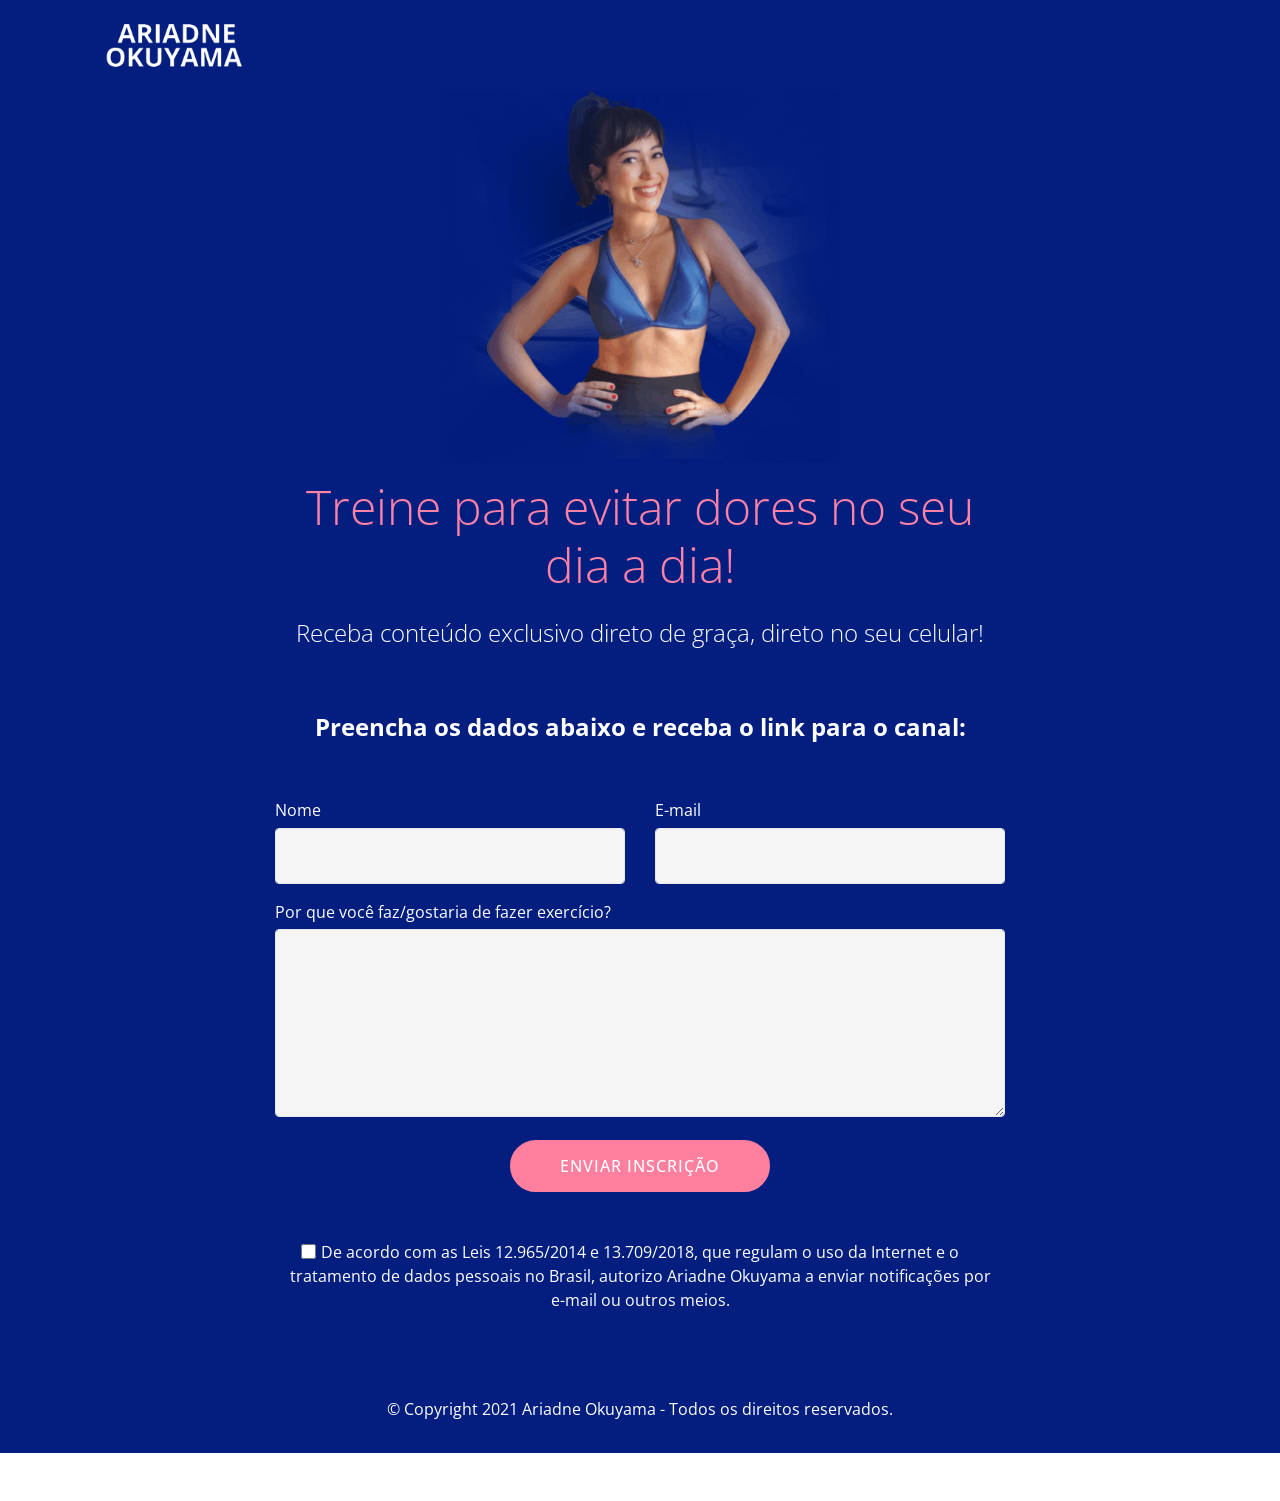
<file: index.html>
<!DOCTYPE html>
<html  >
<head>
  <!-- Site made with Mobirise Website Builder v5.2.0, https://mobirise.com -->
  <meta charset="UTF-8">
  <meta http-equiv="X-UA-Compatible" content="IE=edge">
  <meta name="generator" content="Mobirise v5.2.0, mobirise.com">
  <meta name="twitter:card" content="summary_large_image"/>
  <meta name="twitter:image:src" content="assets/images/index-meta.png">
  <meta property="og:image" content="assets/images/index-meta.png">
  <meta name="twitter:title" content="Ariadne Okuyama">
  <meta name="viewport" content="width=device-width, initial-scale=1, minimum-scale=1">
  <link rel="shortcut icon" href="assets/images/10780966496-256x102.png" type="image/x-icon">
  <meta name="description" content="Te ensino como treinar para evitar dores, ter mais saúde e disposição em qualquer idade!">
  
  
  <title>Ariadne Okuyama</title>
  <link rel="stylesheet" href="assets/web/assets/mobirise-icons/mobirise-icons.css">
  <link rel="stylesheet" href="assets/bootstrap/css/bootstrap.min.css">
  <link rel="stylesheet" href="assets/bootstrap/css/bootstrap-grid.min.css">
  <link rel="stylesheet" href="assets/bootstrap/css/bootstrap-reboot.min.css">
  <link rel="stylesheet" href="assets/web/assets/gdpr-plugin/gdpr-styles.css">
  <link rel="stylesheet" href="assets/tether/tether.min.css">
  <link rel="stylesheet" href="assets/dropdown/css/style.css">
  <link rel="stylesheet" href="assets/animatecss/animate.min.css">
  <link rel="stylesheet" href="assets/socicon/css/styles.css">
  <link rel="stylesheet" href="assets/theme/css/style.css">
  <link rel="preload" as="style" href="assets/mobirise/css/mbr-additional.css"><link rel="stylesheet" href="assets/mobirise/css/mbr-additional.css" type="text/css">
  
  
  
  
</head>
<body>

<!-- Analytics -->
<script src="https://www.mercadopago.com/v2/security.js" view="home"></script>

<!-- Facebook Pixel Code -->
<script>
!function(f,b,e,v,n,t,s)
{if(f.fbq)return;n=f.fbq=function(){n.callMethod?
n.callMethod.apply(n,arguments):n.queue.push(arguments)};
if(!f._fbq)f._fbq=n;n.push=n;n.loaded=!0;n.version='2.0';
n.queue=[];t=b.createElement(e);t.async=!0;
t.src=v;s=b.getElementsByTagName(e)[0];
s.parentNode.insertBefore(t,s)}(window, document,'script',
'https://connect.facebook.net/en_US/fbevents.js');
fbq('init', '565661081012715');
fbq('track', 'PageView');
</script>
<noscript><img height="1" width="1" style="display:none"
src="https://www.facebook.com/tr?id=565661081012715&ev=PageView&noscript=1"
/></noscript>
<!-- End Facebook Pixel Code -->
<!-- /Analytics -->


  
  <section class="menu cid-slQUh63Usb" once="menu" id="menu1-6g">

    

    <nav class="navbar navbar-expand beta-menu navbar-dropdown align-items-center navbar-fixed-top navbar-toggleable-sm">
        <button class="navbar-toggler navbar-toggler-right" type="button" data-toggle="collapse" data-target="#navbarSupportedContent" aria-controls="navbarSupportedContent" aria-expanded="false" aria-label="Toggle navigation">
            <div class="hamburger">
                <span></span>
                <span></span>
                <span></span>
                <span></span>
            </div>
        </button>
        <div class="menu-logo">
            <div class="navbar-brand">
                <span class="navbar-logo">
                    <a href="https://mobiri.se">
                         <img src="assets/images/10780966496-256x102.png" alt="Mobirise" style="height: 4.7rem;">
                    </a>
                </span>
                
            </div>
        </div>
        <div class="collapse navbar-collapse" id="navbarSupportedContent">
            
            
        </div>
    </nav>
</section>

<section class="header4 cid-slQWF2A08V" id="header4-6k">

    

    

    <div class="container">
        <div class="row justify-content-md-center">
            <div class="media-content col-md-10">
                
                
                <div class="mbr-text align-center mbr-white pb-3">
                    
                </div>
                
            </div>
            <div class="mbr-figure pt-5">
                <img src="assets/images/new-to-homeschool1-1080x656.png" alt="Mobirise" style="width: 35%;">
            </div>
        </div>
    </div>
</section>

<section class="witsec-mailform mbr-section cid-slQUlhgK23" id="witsec-mailform-6h" data-rv-view="45">

  

  
  <div class="container">
    <div class="row justify-content-center">
      <div class="title col-12 col-lg-8">
        <h2 class="mbr-section-title align-center pb-3 mbr-fonts-style display-2">
          Treine para evitar dores no seu dia a dia!<br></h2>
        <h3 class="mbr-section-subtitle align-center mbr-light pb-3 mbr-fonts-style display-5">Receba conteúdo exclusivo direto de graça, direto no seu celular!<br><br><strong><br>Preencha os dados abaixo e receba o link para o canal:</strong></h3>
      </div>
    </div>
  </div>
  <div class="container">
    <div class="row justify-content-center">
      <div class="media-container-column col-lg-8">
          <form class="mbr-form" onsubmit="witsecSendMail(this)">
            <input type="hidden" name="subject" value="A message from your website.">
            <input type="hidden" name="autorespond" value="1">
            <input type="hidden" name="redirectURL" value="thanks.html">

            <div class="rowflexrev flex-column-reverse">
              <div class="row">
                <div class="col-md-12 form-group ws-form-alerts">
                  
                  <div hidden="hidden" class="alert alert-danger col-12 align-center display-7" >Um erro ocorreu, por favor tente novamente.</div>
                </div>
              </div>

              <div class="row">
                <div class="col-md-4 form-group col-md-6">
                  <p class="mbr-section-labels mbr-fonts-style display-7">Nome</p>
                  <input type="text" name="name" data-form-field="Name" required="required" class="form-control display-7">
                </div>
                <div class="col-md-4 form-group col-md-6">
                  <p class="mbr-section-labels mbr-fonts-style display-7">E-mail</p>
                  <input type="email" name="email" data-form-field="Email" required="required" class="form-control display-7">
                </div>
                
                <div class="col-md-12 form-group">
                  <p class="mbr-section-labels mbr-fonts-style display-7">Por que você faz/gostaria de fazer exercício?</p>
                  <textarea name="message" data-form-field="Message" required="required" class="form-control display-7"></textarea>
                </div>
                
                
                
                <div class="col-md-12 input-group-btn align-center"><button type="submit" class="btn btn-form btn-primary display-4">ENVIAR INSCRIÇÃO</button></div>
              </div>
            </div>
        <span class="gdpr-block">
<label>
<span class="textGDPR display-7" style="color: #ffffff"><input type="checkbox" name="gdpr" id="gdpr-input" required="">De acordo com as Leis 12.965/2014 e 13.709/2018, que regulam o uso da Internet e o tratamento de dados pessoais no Brasil, autorizo Ariadne Okuyama a enviar notificações por e-mail ou outros meios.</span>
</label>
</span></form>
      </div>
    </div>
  </div>
</section>

<section once="footers" class="cid-slQUmmnVPW" id="footer7-6i">

    

    

    <div class="container">
        <div class="media-container-row align-center mbr-white">
            
            
            <div class="row row-copirayt">
                <p class="mbr-text mb-0 mbr-fonts-style mbr-white align-center display-7">
                    © Copyright 2021 Ariadne Okuyama - Todos os direitos reservados.</p>
            </div>
        </div>
    </div>
</section><section style="background-color: #fff; font-family: -apple-system, BlinkMacSystemFont, 'Segoe UI', 'Roboto', 'Helvetica Neue', Arial, sans-serif; color:#aaa; font-size:12px; padding: 0; align-items: center; display: flex;"><a href="https://mobirise.site/r" style="flex: 1 1; height: 3rem; padding-left: 1rem;"></a><p style="flex: 0 0 auto; margin:0; padding-right:1rem;"><a href="https://mobirise.site/s" style="color:#aaa;">Page</a> was designed with Mobirise site templates</p></section><script src="assets/web/assets/jquery/jquery.min.js"></script>  <script src="assets/popper/popper.min.js"></script>  <script src="assets/bootstrap/js/bootstrap.min.js"></script>  <script src="assets/tether/tether.min.js"></script>  <script src="assets/smoothscroll/smooth-scroll.js"></script>  <script src="assets/dropdown/js/nav-dropdown.js"></script>  <script src="assets/dropdown/js/navbar-dropdown.js"></script>  <script src="assets/touchswipe/jquery.touch-swipe.min.js"></script>  <script src="assets/viewportchecker/jquery.viewportchecker.js"></script>  <script src="assets/theme/js/script.js"></script>  
  
  
  <input name="animation" type="hidden">
  <script src="assets/witsec-mailform/mailform.js"></script>
</body>
</html>
</file>
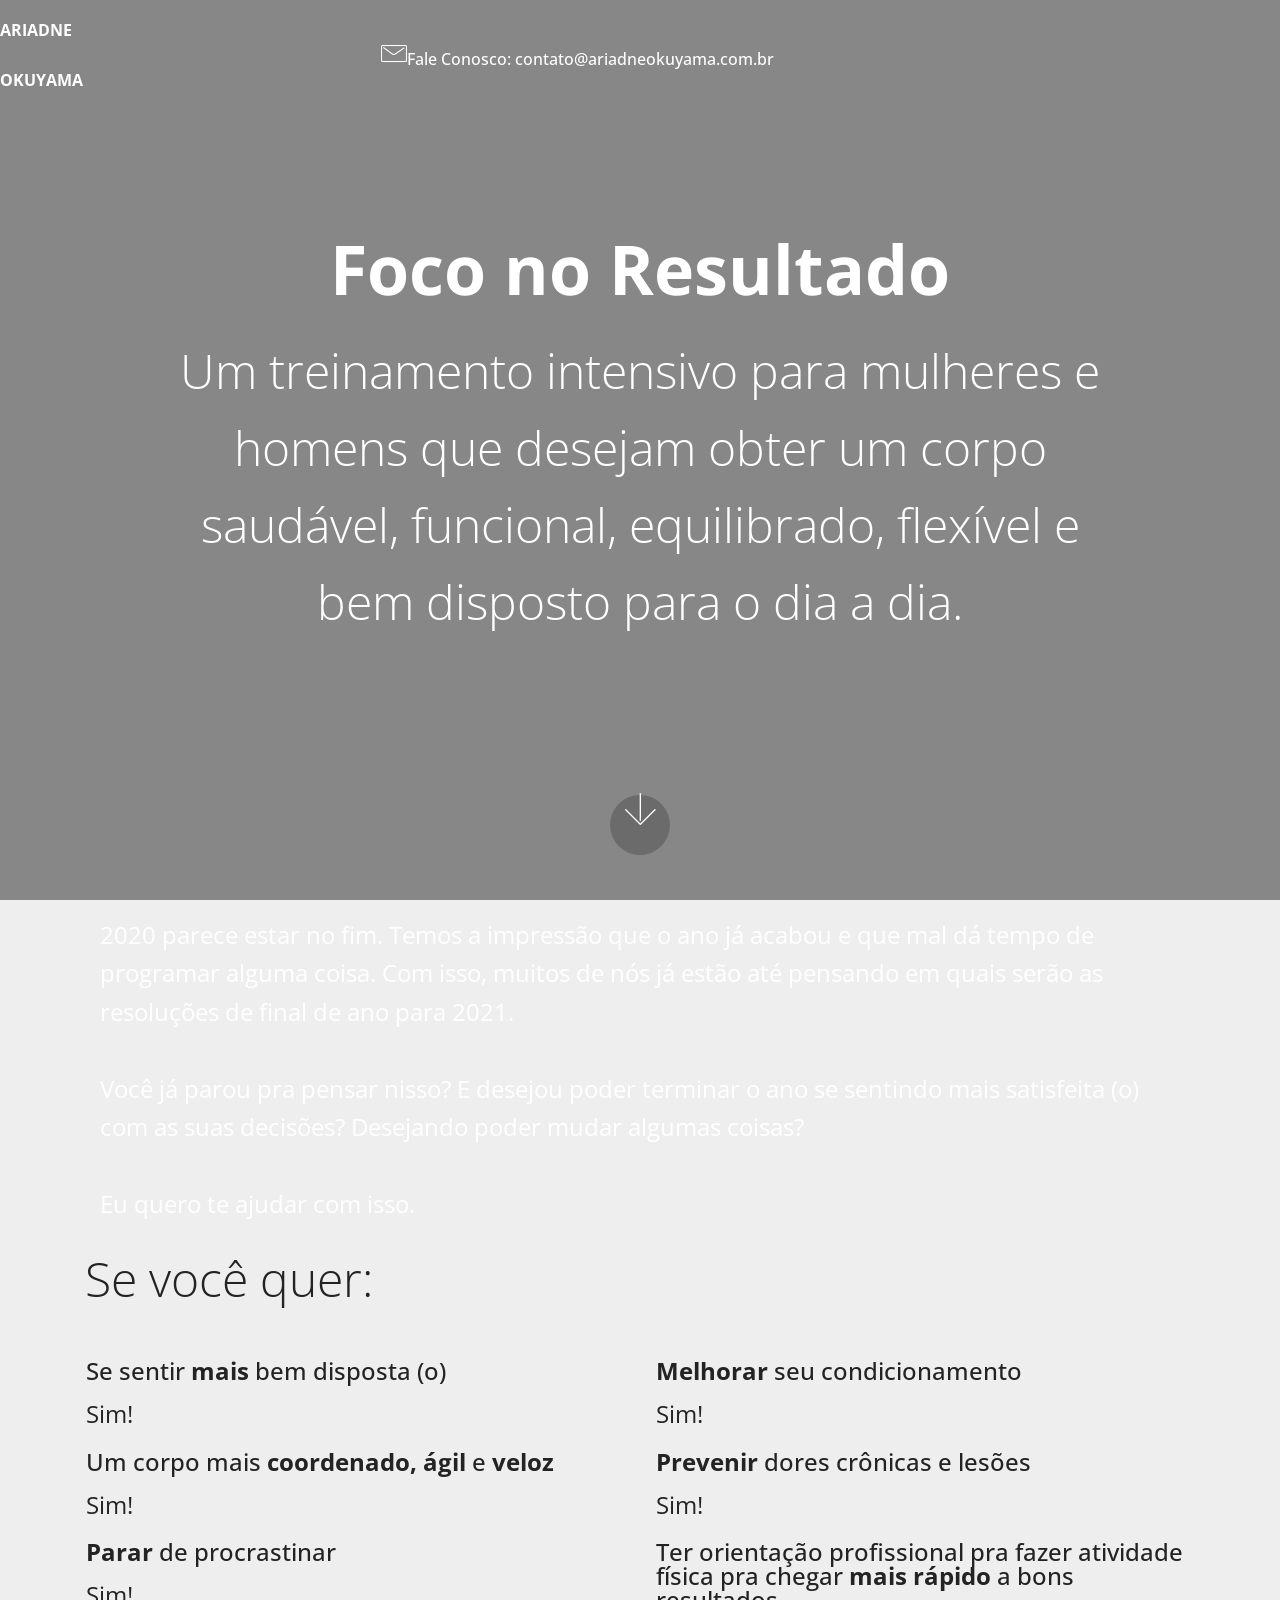
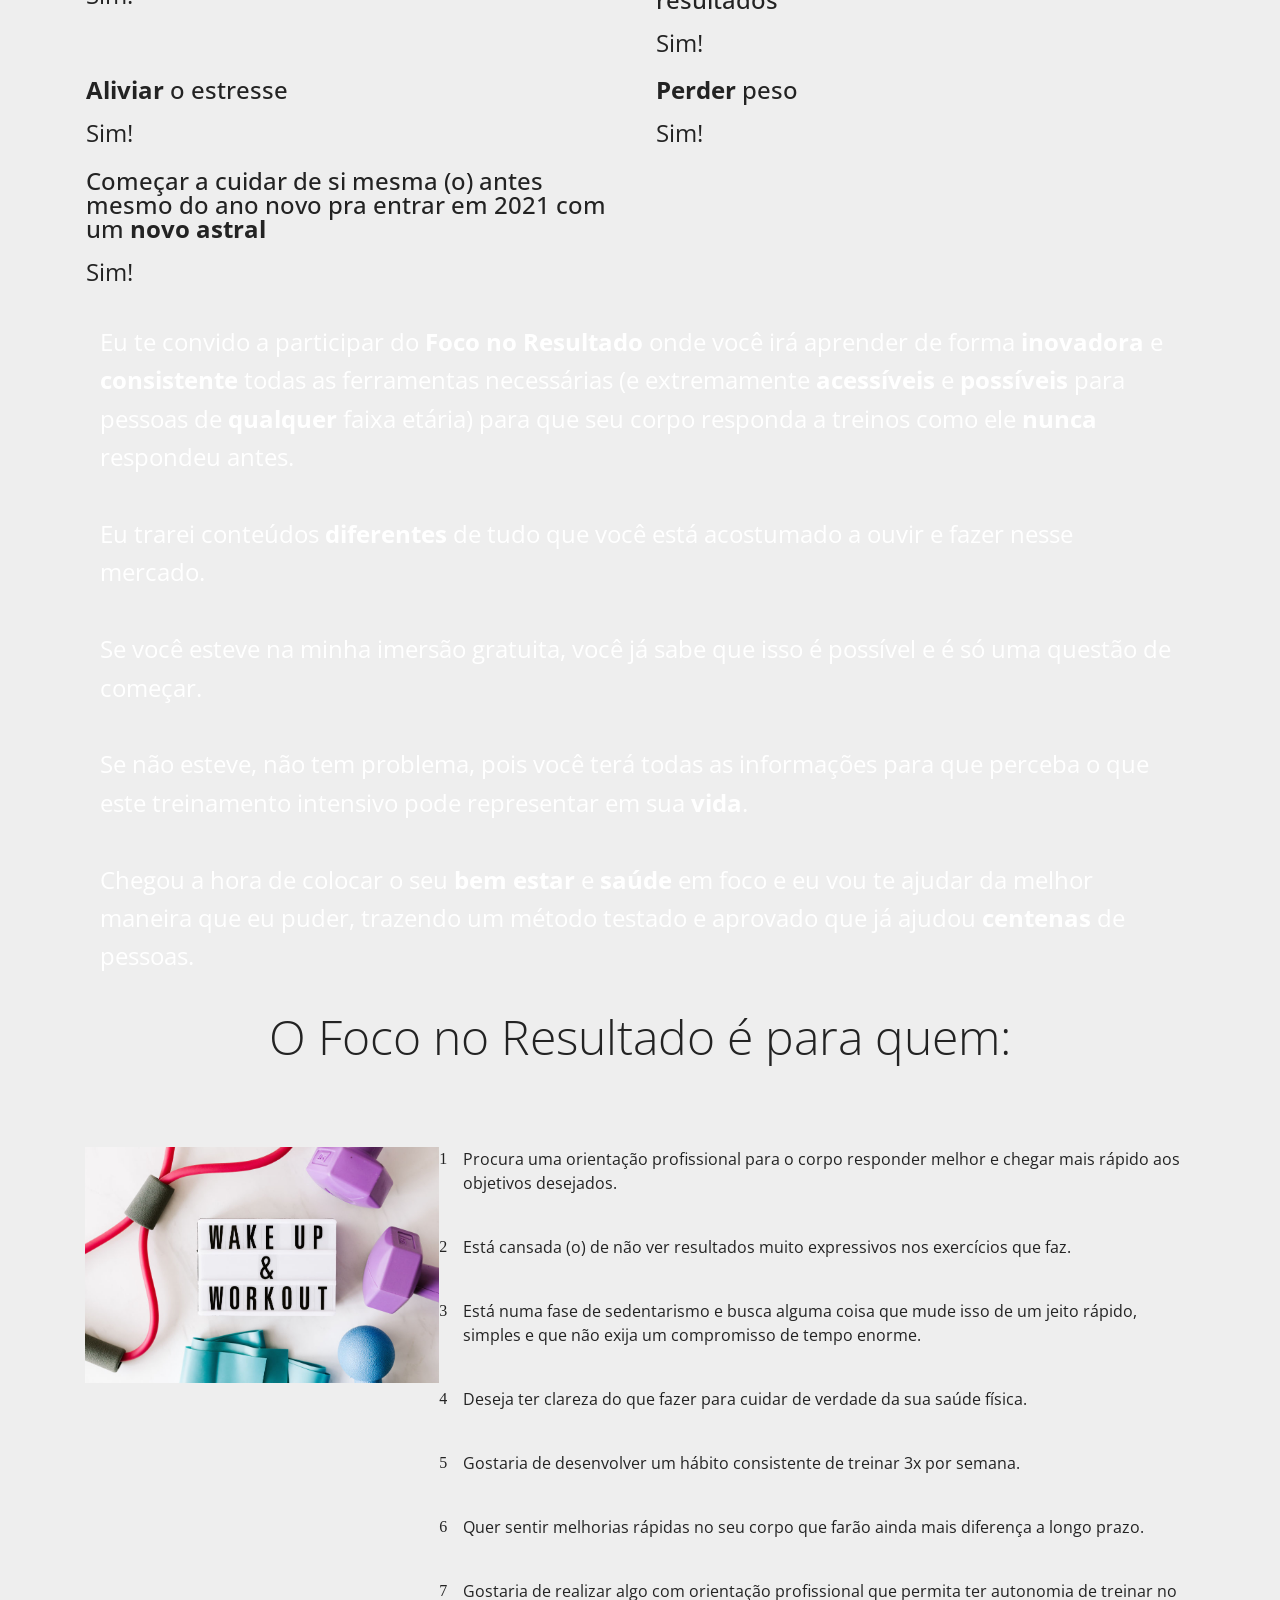
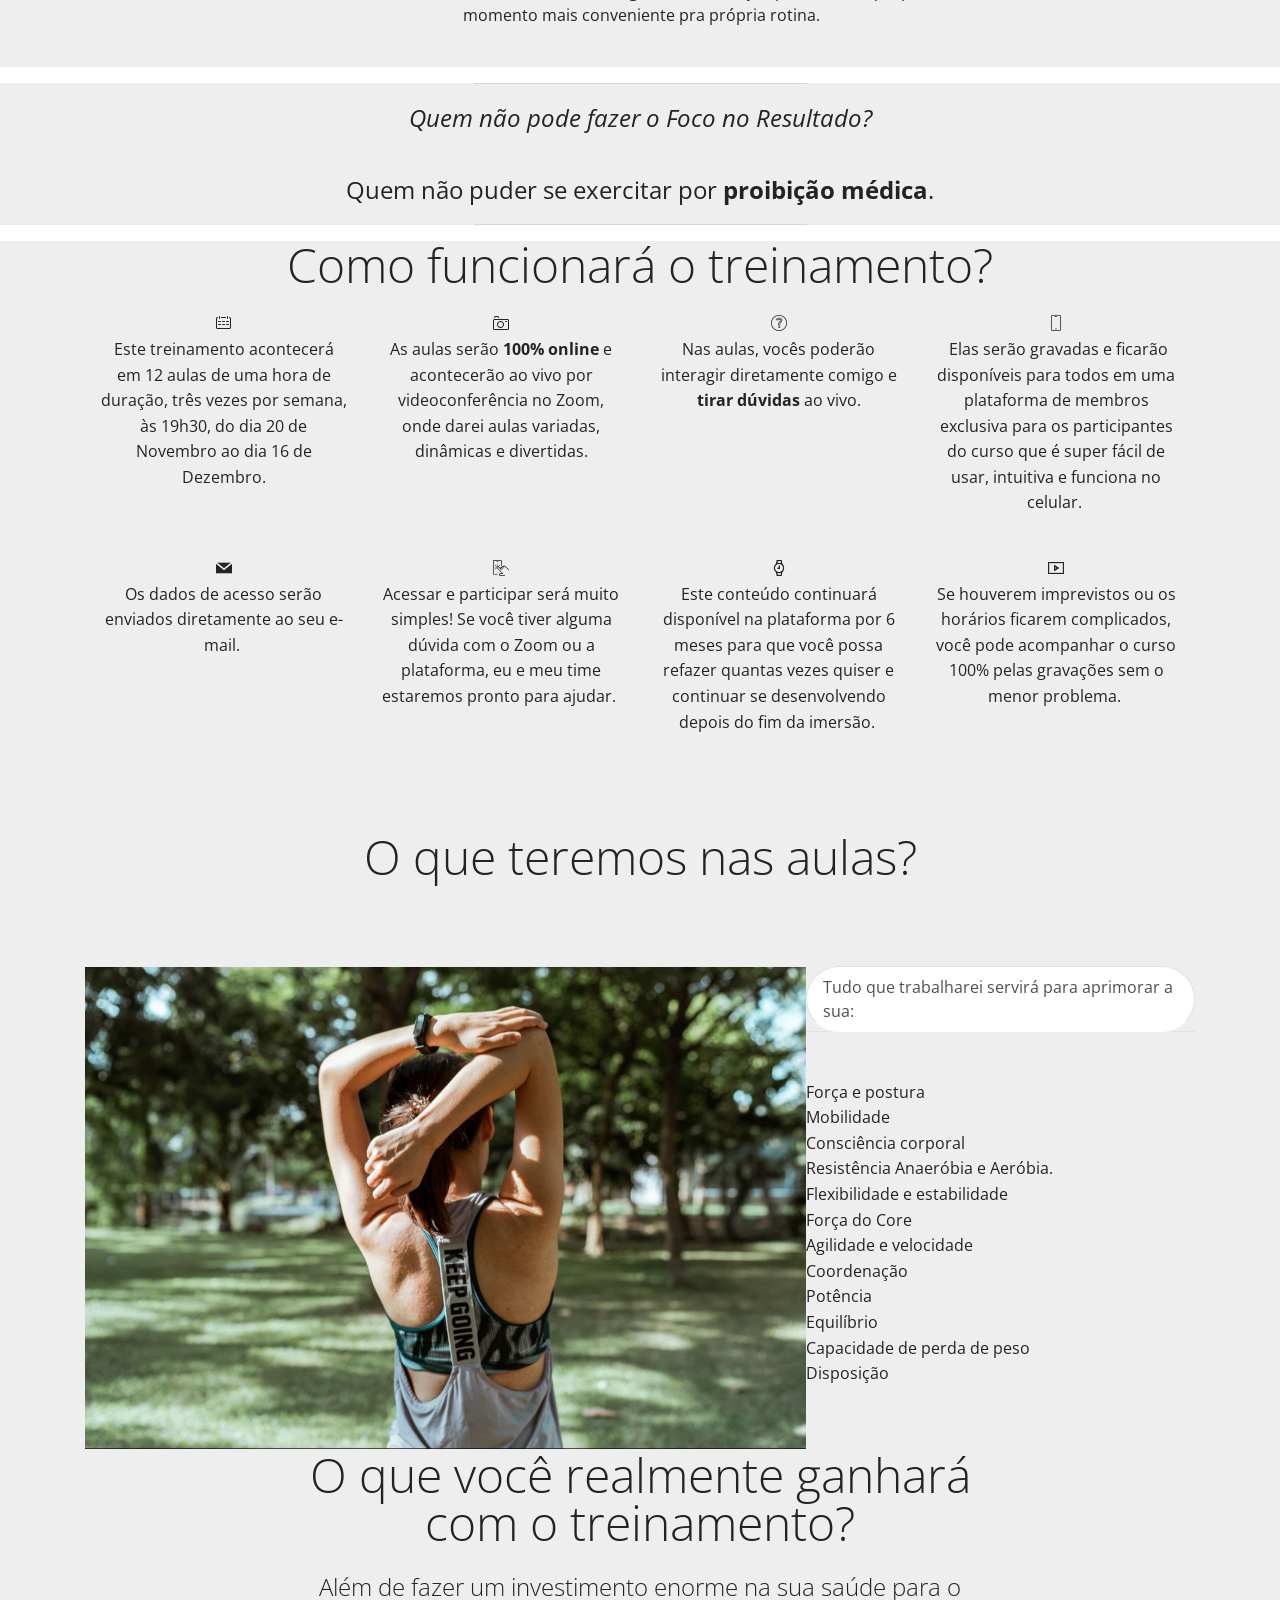
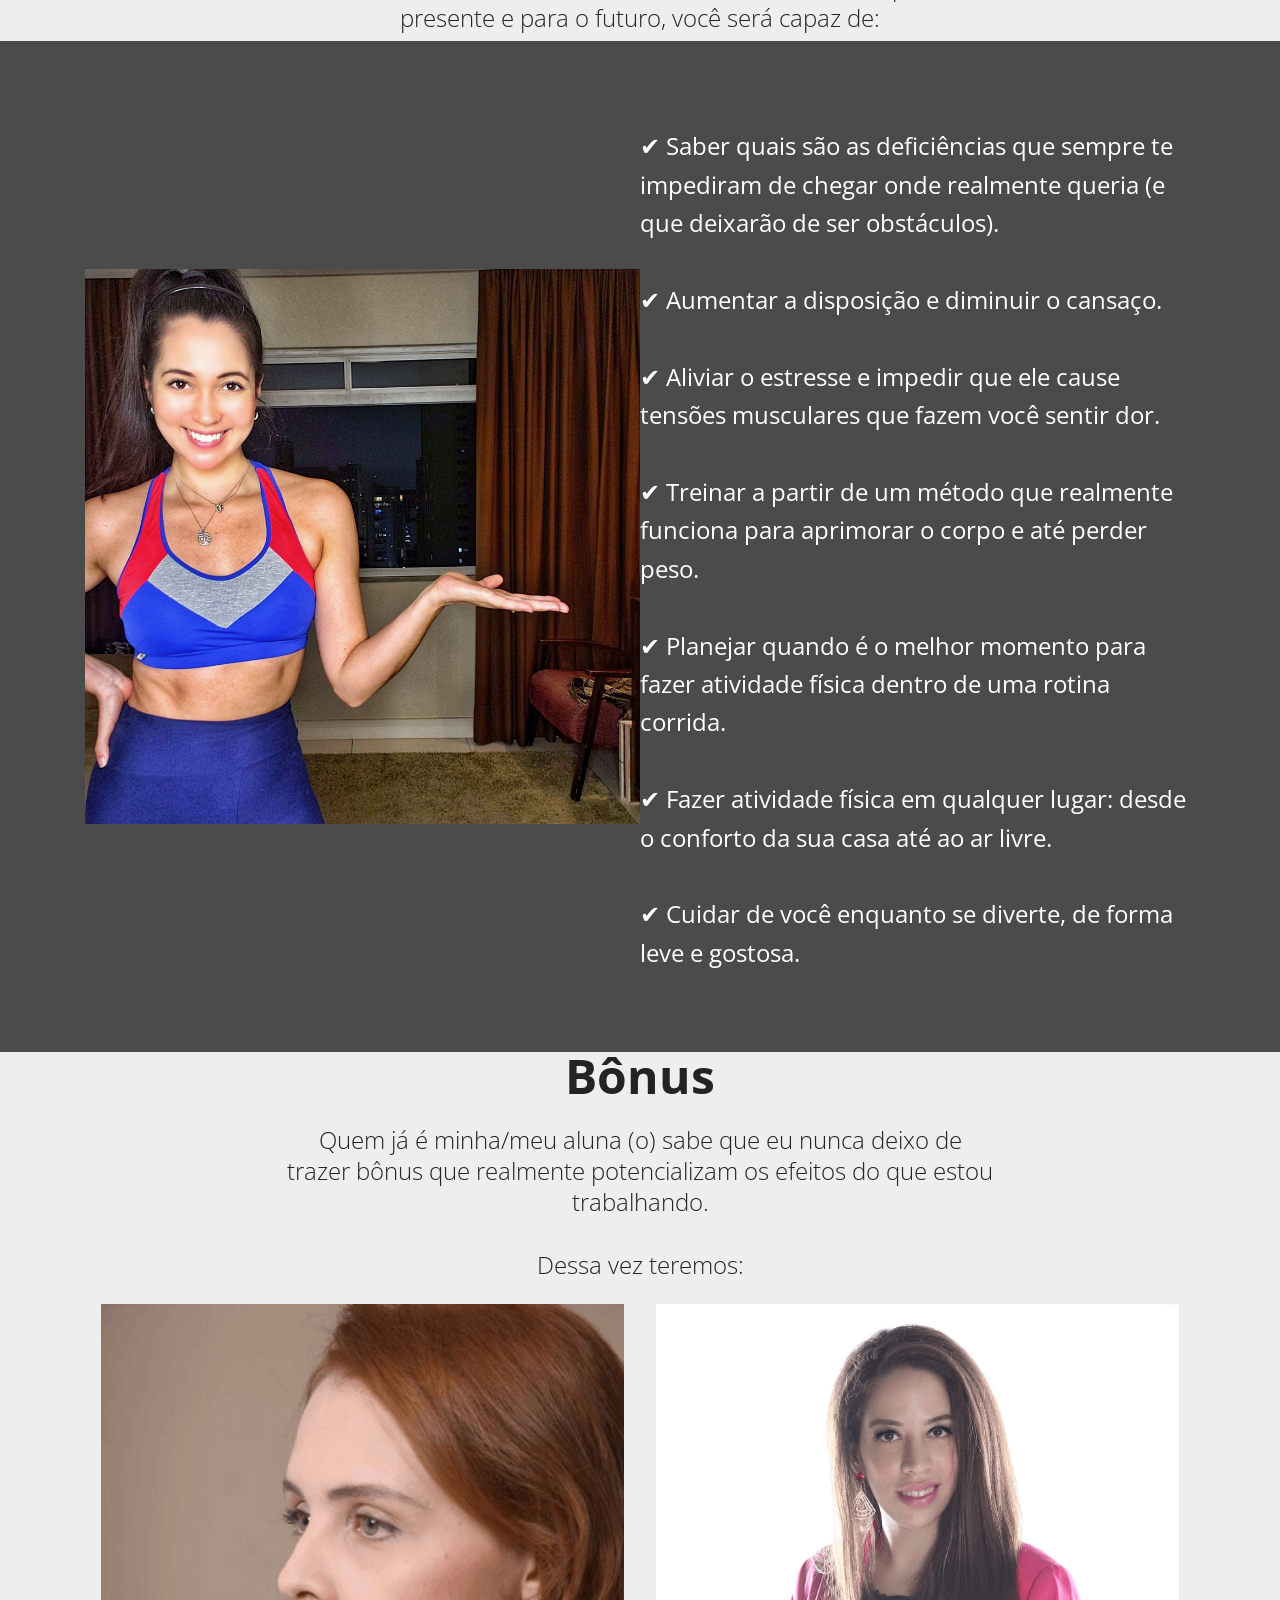
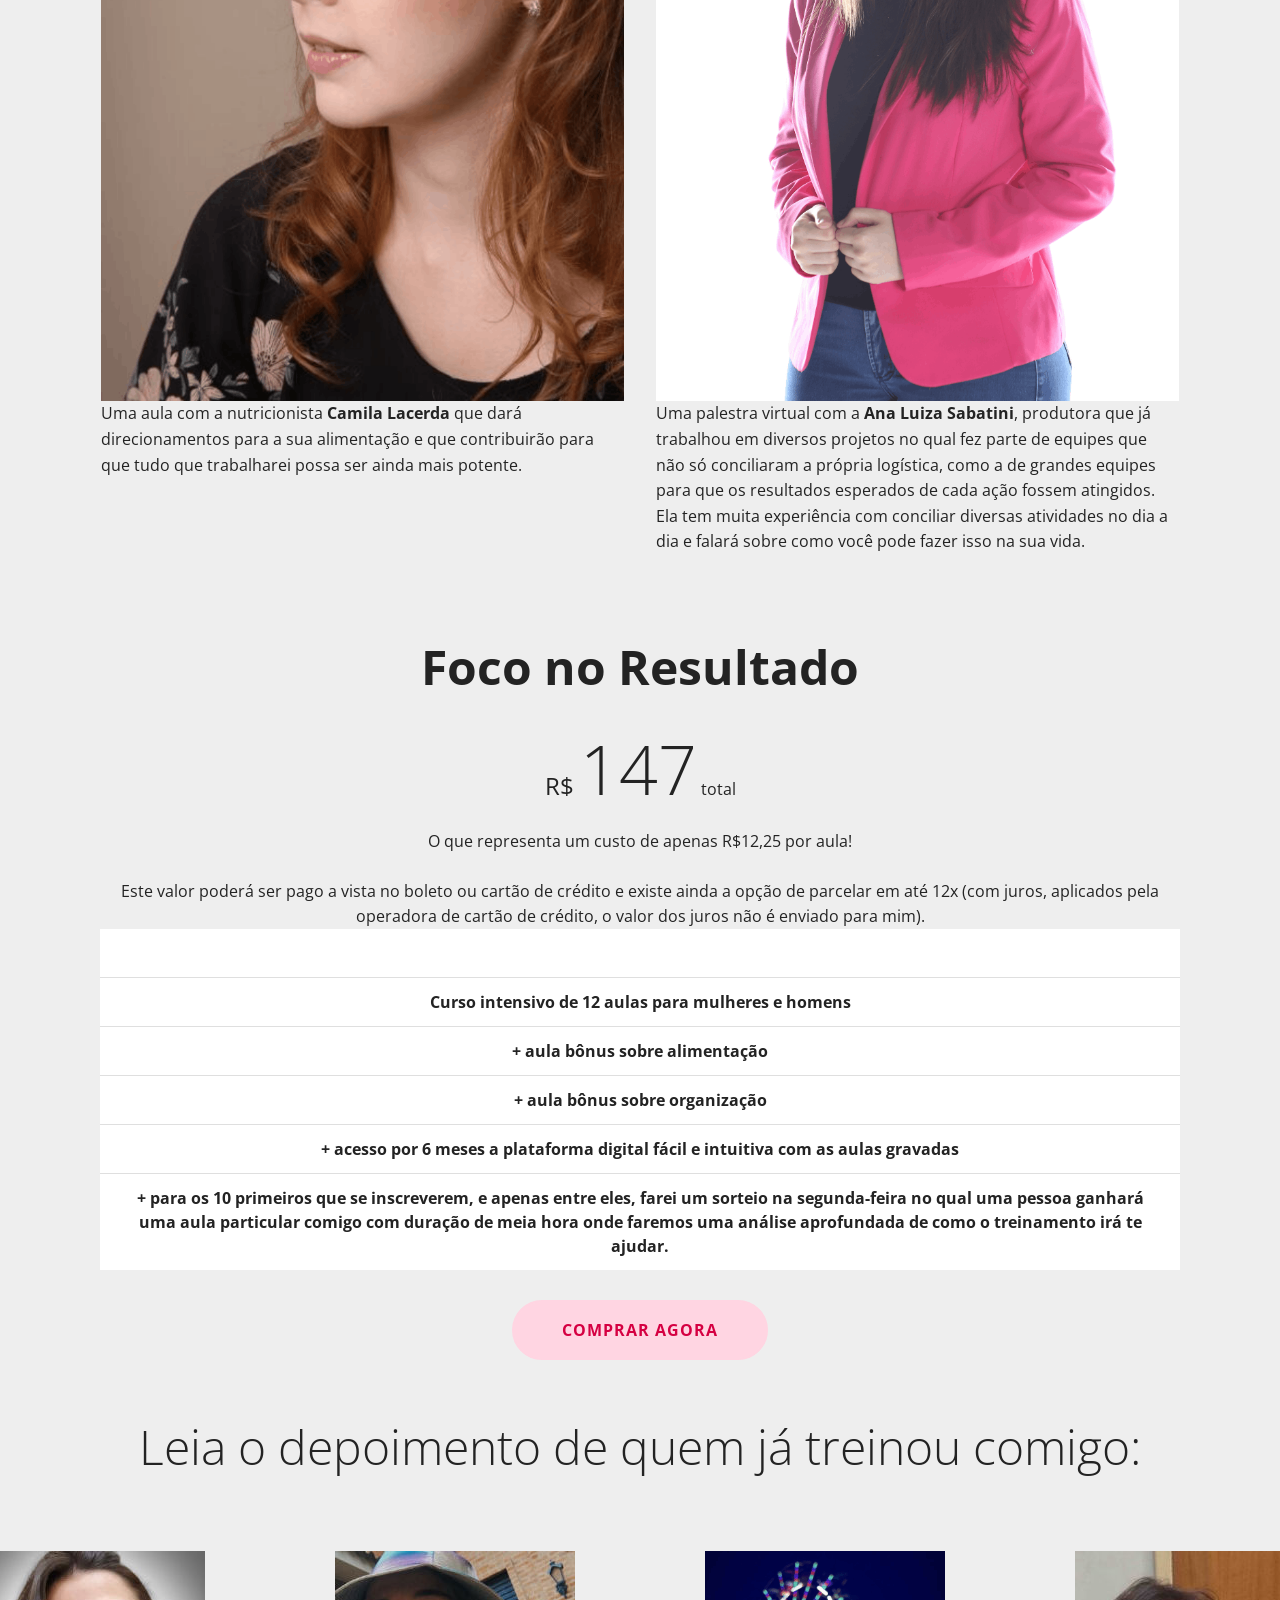
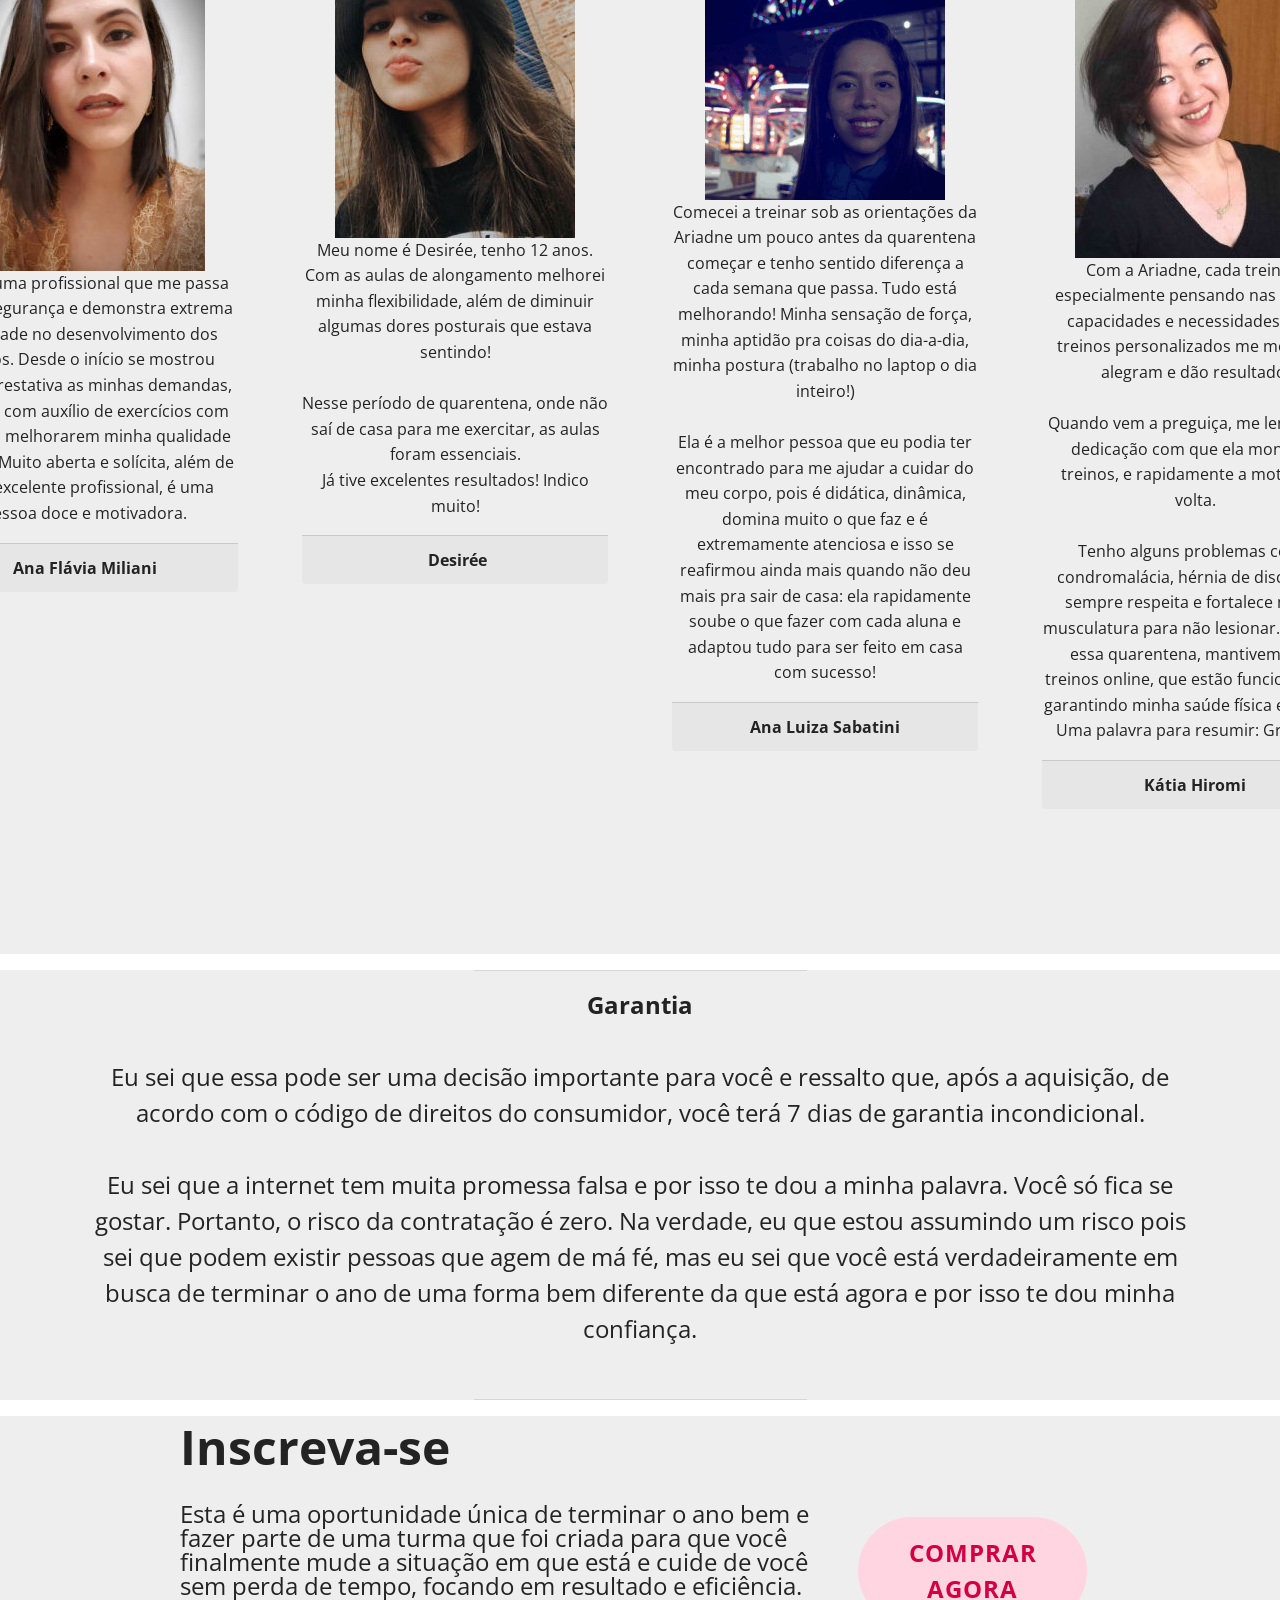
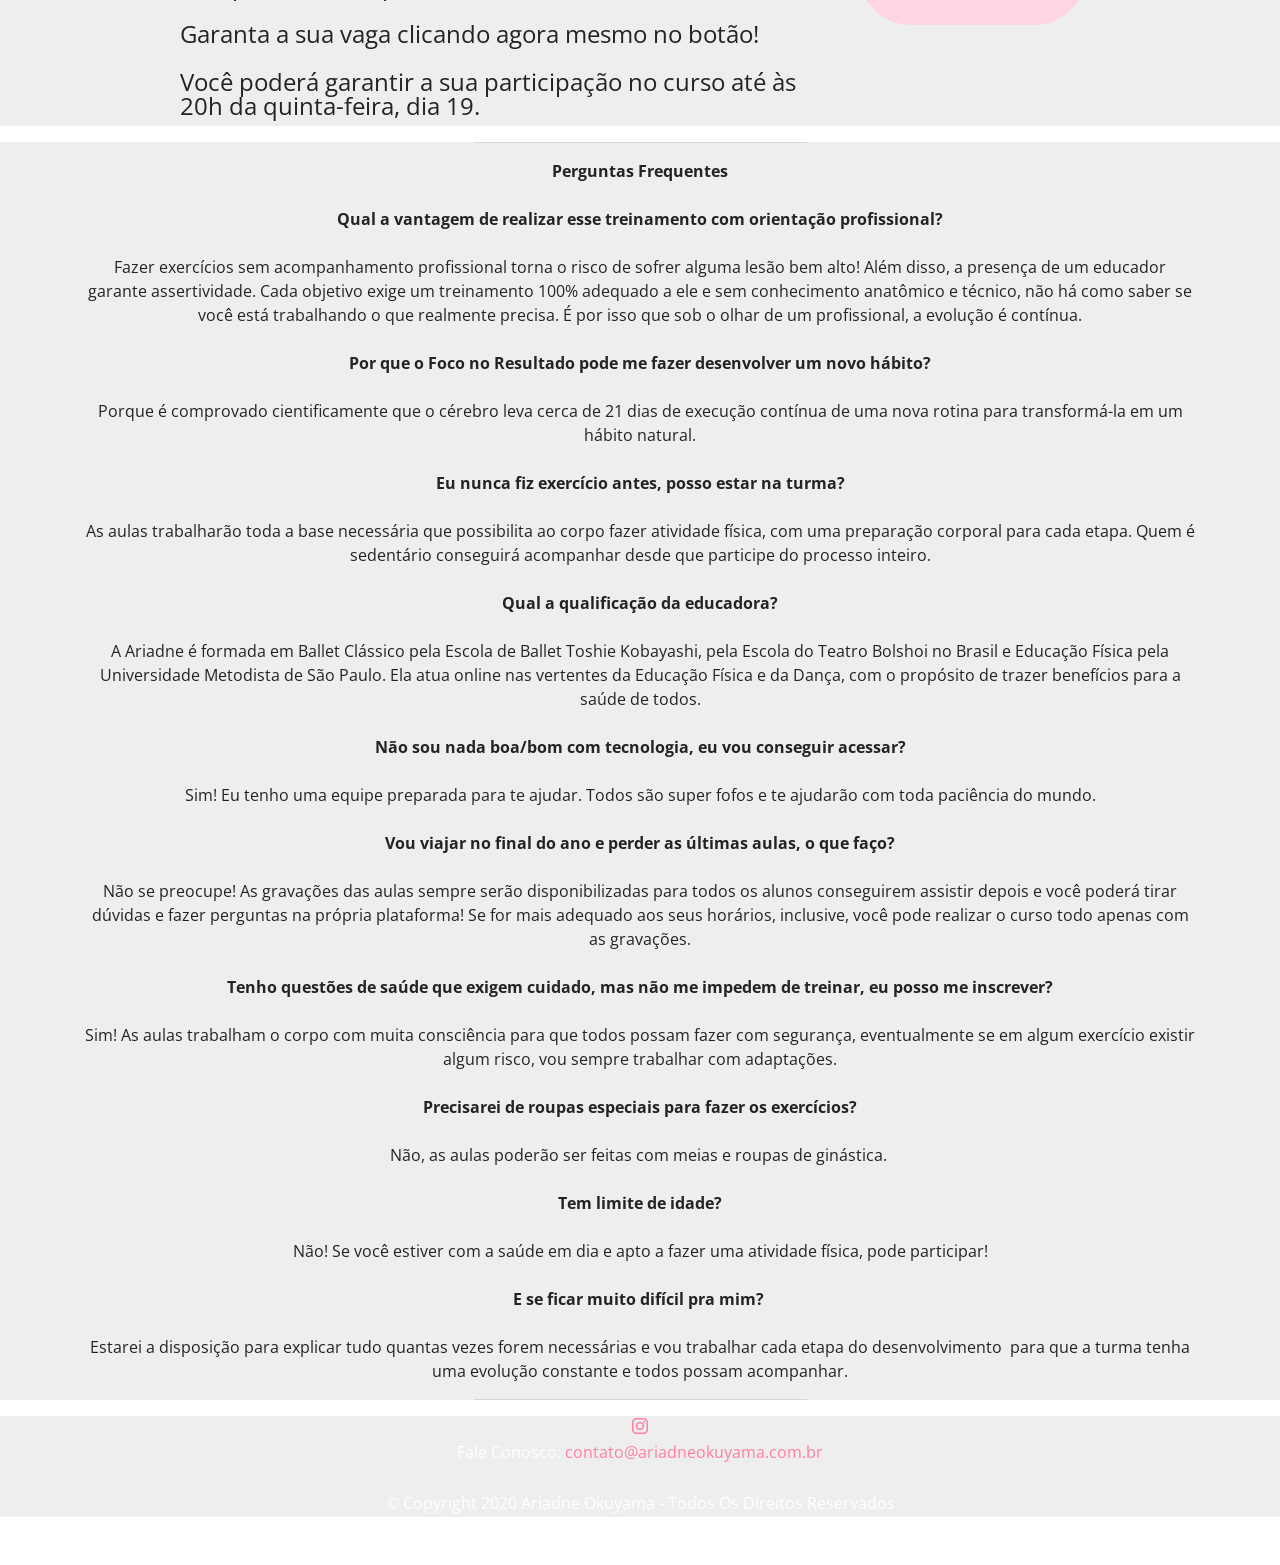
<file: foconoresultado.html>
<!DOCTYPE html>
<html  >
<head>
  <!-- Site made with Mobirise Website Builder v5.2.0, https://mobirise.com -->
  <meta charset="UTF-8">
  <meta http-equiv="X-UA-Compatible" content="IE=edge">
  <meta name="generator" content="Mobirise v5.2.0, mobirise.com">
  <meta name="viewport" content="width=device-width, initial-scale=1, minimum-scale=1">
  <link rel="shortcut icon" href="assets/images/clique-para-saber-mais-128x128.png" type="image/x-icon">
  <meta name="description" content="Saiba como começar a treinar para atingir os seus melhores resultados.">
  
  
  <title>Foco no Resultado</title>
  <link rel="stylesheet" href="assets/web/assets/mobirise-icons/mobirise-icons.css">
  <link rel="stylesheet" href="assets/web/assets/mobirise-icons-bold/mobirise-icons-bold.css">
  <link rel="stylesheet" href="assets/web/assets/mobirise-icons2/mobirise2.css">
  <link rel="stylesheet" href="assets/bootstrap/css/bootstrap.min.css">
  <link rel="stylesheet" href="assets/bootstrap/css/bootstrap-grid.min.css">
  <link rel="stylesheet" href="assets/bootstrap/css/bootstrap-reboot.min.css">
  <link rel="stylesheet" href="assets/tether/tether.min.css">
  <link rel="stylesheet" href="assets/dropdown/css/style.css">
  <link rel="stylesheet" href="assets/animatecss/animate.min.css">
  <link rel="stylesheet" href="assets/socicon/css/styles.css">
  <link rel="stylesheet" href="assets/theme/css/style.css">
  <link rel="preload" as="style" href="assets/mobirise/css/mbr-additional.css"><link rel="stylesheet" href="assets/mobirise/css/mbr-additional.css" type="text/css">
  
  
  
  
</head>
<body>

<!-- Analytics -->
<script src="https://www.mercadopago.com/v2/security.js" view="home"></script>

<!-- Facebook Pixel Code -->
<script>
!function(f,b,e,v,n,t,s)
{if(f.fbq)return;n=f.fbq=function(){n.callMethod?
n.callMethod.apply(n,arguments):n.queue.push(arguments)};
if(!f._fbq)f._fbq=n;n.push=n;n.loaded=!0;n.version='2.0';
n.queue=[];t=b.createElement(e);t.async=!0;
t.src=v;s=b.getElementsByTagName(e)[0];
s.parentNode.insertBefore(t,s)}(window, document,'script',
'https://connect.facebook.net/en_US/fbevents.js');
fbq('init', '565661081012715');
fbq('track', 'PageView');
</script>
<noscript><img height="1" width="1" style="display:none"
src="https://www.facebook.com/tr?id=565661081012715&ev=PageView&noscript=1"
/></noscript>
<!-- End Facebook Pixel Code -->
<!-- /Analytics -->


  
  <section class="menu cid-sgsWwNH87g" once="menu" id="menu1-3q">

    

    <nav class="navbar navbar-expand beta-menu navbar-dropdown align-items-center navbar-fixed-top navbar-toggleable-sm bg-color transparent">
        <button class="navbar-toggler navbar-toggler-right" type="button" data-toggle="collapse" data-target="#navbarSupportedContent" aria-controls="navbarSupportedContent" aria-expanded="false" aria-label="Toggle navigation">
            <div class="hamburger">
                <span></span>
                <span></span>
                <span></span>
                <span></span>
            </div>
        </button>
        <div class="menu-logo">
            <div class="navbar-brand">
                
                <span class="navbar-caption-wrap"><a class="navbar-caption text-white display-4" href="index.html">
                        ARIADNE OKUYAMA</a></span>
            </div>
        </div>
        <div class="collapse navbar-collapse" id="navbarSupportedContent">
            <ul class="navbar-nav nav-dropdown nav-right" data-app-modern-menu="true"><li class="nav-item"><a class="nav-link link text-white display-4" href="balletsemmedo.html" target="_blank"><strong>&nbsp; &nbsp; &nbsp; &nbsp; &nbsp;&nbsp;</strong></a></li><li class="nav-item"><a class="nav-link link text-white display-4" href="balletsemmedo.html" target="_blank"><strong></strong></a></li><li class="nav-item"><a class="nav-link link text-white display-4" href="balletsemmedo.html" target="_blank"><strong></strong></a></li><li class="nav-item"><a class="nav-link link text-white display-4" href="mailto:contato@ariadneokuyama.com.br"><span class="mbri-letter mbr-iconfont mbr-iconfont-btn"></span>Fale Conosco: contato@ariadneokuyama.com.br</a></li></ul>
            
        </div>
    </nav>
</section>

<section class="cid-sgtp6LgB3C mbr-fullscreen mbr-parallax-background" id="header2-42">

    

    <div class="mbr-overlay" style="opacity: 0.5; background-color: rgb(35, 35, 35);"></div>

    <div class="container align-center">
        <div class="row justify-content-md-center">
            <div class="mbr-white col-md-10">
                <h1 class="mbr-section-title mbr-bold pb-3 mbr-fonts-style display-1">Foco no Resultado</h1>
                
                <p class="mbr-text pb-3 mbr-fonts-style display-2">
                    Um treinamento intensivo para mulheres e homens que desejam obter um corpo saudável, funcional, equilibrado, flexível e bem disposto para o dia a dia.</p>
                
            </div>
        </div>
    </div>
    <div class="mbr-arrow hidden-sm-down" aria-hidden="true">
        <a href="#next">
            <i class="mbri-down mbr-iconfont"></i>
        </a>
    </div>
</section>

<section class="header11 cid-sgtyzdMuZp" id="header11-44">

    <!-- Block parameters controls (Blue "Gear" panel) -->
    
    <!-- End block parameters -->

    
    <div class="container align-left">
        <div class="media-container-column mbr-white col-md-12">
            
            
            <p class="mbr-text py-3 mbr-fonts-style display-5">2020 parece estar no fim. Temos a impressão que o ano já acabou e que mal dá tempo de programar alguma coisa. Com isso, muitos de nós já estão até pensando em quais serão as resoluções de final de ano para 2021.<br><br>Você já parou pra pensar nisso? E desejou poder terminar o ano se sentindo mais satisfeita (o) com as suas decisões? Desejando poder mudar algumas coisas?<br><br>Eu quero te ajudar com isso.</p>
            
        </div>
    </div>

    
</section>

<section class="services3 cid-sgtBlzWpjQ" id="services3-4b">
    <!---->
    
    <!---->
    <!--Overlay-->
    
    <!--Container-->
    <div class="container">
        <div class="row">
            <!--Titles-->
            <div class="title pb-5 col-12">
                <h2 class="align-left mbr-fonts-style display-2">
                    Se você quer:</h2>
                
            </div>
            <!--Card-1-->
            <div class="card px-3 col-12 col-md-6">
                <div class="card-wrapper media-container-row media-container-row">
                    <div class="card-box">
                        <div class="top-line pb-1">
                            <h4 class="card-title mbr-fonts-style display-5">Se sentir <strong>mais</strong> bem disposta (o)</h4>
                            <p class="mbr-text card-title cost mbr-fonts-style m-0 display-5">
                                Sim!</p>
                        </div>
                        <div class="bottom-line">
                            
                        </div>
                    </div>
                </div>
            </div>
            <!--Card-2-->
            <div class="card px-3 col-12 col-md-6">
                <div class="card-wrapper media-container-row media-container-row">
                    <div class="card-box">
                        <div class="top-line pb-3">
                            <h4 class="card-title mbr-fonts-style display-5"><strong>Melhorar</strong> seu condicionamento</h4>
                            <p class="mbr-text card-title cost mbr-fonts-style m-0 display-5">
                                Sim!</p>
                        </div>
                        <div class="bottom-line">
                            
                        </div>
                    </div>
                </div>
            </div>
            <!--Card-3-->
            <div class="card px-3 col-12 col-md-6">
                <div class="card-wrapper media-container-row media-container-row">
                    <div class="card-box">
                        <div class="top-line pb-3">
                            <h4 class="card-title mbr-fonts-style display-5">Um corpo mais <strong>coordenado, ágil </strong>e<strong> veloz</strong></h4>
                            <p class="mbr-text card-title cost mbr-fonts-style m-0 display-5">
                                Sim!</p>
                        </div>
                        <div class="bottom-line">
                            
                        </div>
                    </div>
                </div>
            </div>
            <!--Card-4-->
            <div class="card px-3 col-12 col-md-6">
                <div class="card-wrapper media-container-row media-container-row">
                    <div class="card-box">
                        <div class="top-line pb-3">
                            <h4 class="card-title mbr-fonts-style display-5"><strong>Prevenir</strong> dores crônicas e lesões</h4>
                            <p class="mbr-text card-title cost mbr-fonts-style m-0 display-5">
                                Sim!</p>
                        </div>
                        <div class="bottom-line">
                            
                        </div>
                    </div>
                </div>
            </div>
            <!--Card-5-->
            <div class="card px-3 col-12 col-md-6">
                <div class="card-wrapper media-container-row media-container-row">
                    <div class="card-box">
                        <div class="top-line pb-3">
                            <h4 class="card-title mbr-fonts-style display-5"><strong>Parar</strong> de procrastinar</h4>
                            <p class="mbr-text card-title cost mbr-fonts-style m-0 display-5">
                                Sim!</p>
                        </div>
                        <div class="bottom-line">
                            
                        </div>
                    </div>
                </div>
            </div>
            <!--Card-6-->
            <div class="card px-3 col-12 col-md-6">
                <div class="card-wrapper media-container-row media-container-row">
                    <div class="card-box">
                        <div class="top-line pb-3">
                            <h4 class="card-title mbr-fonts-style display-5">Ter orientação profissional pra fazer atividade física pra chegar <strong>mais rápido </strong>a bons resultados</h4>
                            <p class="mbr-text card-title cost mbr-fonts-style m-0 display-5">
                                Sim!</p>
                        </div>
                        <div class="bottom-line">
                            
                        </div>
                    </div>
                </div>
            </div>
            <!--Card-7-->
            <div class="card px-3 col-12 col-md-6">
                <div class="card-wrapper media-container-row media-container-row">
                    <div class="card-box">
                        <div class="top-line pb-3">
                            <h4 class="card-title mbr-fonts-style display-5"><strong>Aliviar</strong> o estresse</h4>
                            <p class="mbr-text card-title cost mbr-fonts-style m-0 display-5">
                                Sim!</p>
                        </div>
                        <div class="bottom-line">
                            
                        </div>
                    </div>
                </div>
            </div>
            <!--Card-8-->
            <div class="card px-3 col-12 col-md-6">
                <div class="card-wrapper media-container-row media-container-row">
                    <div class="card-box">
                        <div class="top-line pb-3">
                            <h4 class="card-title mbr-fonts-style display-5"><strong>Perder</strong> peso</h4>
                            <p class="mbr-text card-title cost mbr-fonts-style m-0 display-5">
                                Sim!</p>
                        </div>
                        <div class="bottom-line">
                            
                        </div>
                    </div>
                </div>
            </div>
            <!--Card-9-->
            <div class="card px-3 col-12 col-md-6">
                <div class="card-wrapper media-container-row media-container-row">
                    <div class="card-box">
                        <div class="top-line pb-3">
                            <h4 class="card-title mbr-fonts-style display-5">Começar a cuidar de si mesma (o) antes mesmo do ano novo pra entrar em 2021 com um <strong>novo astral</strong></h4>
                            <p class="mbr-text card-title cost mbr-fonts-style m-0 display-5">
                                Sim!</p>
                        </div>
                        <div class="bottom-line">
                            
                        </div>
                    </div>
                </div>
            </div>
            <!--Card-10-->
            
            <!--Card-11-->
            
            <!--Card-12-->
            
        </div>
    </div>
</section>

<section class="header11 cid-sgtCZDa1wt" id="header11-4h">

    <!-- Block parameters controls (Blue "Gear" panel) -->
    
    <!-- End block parameters -->

    
    <div class="container align-left">
        <div class="media-container-column mbr-white col-md-12">
            
            
            <p class="mbr-text py-3 mbr-fonts-style display-5">Eu te convido a participar do <strong>Foco no Resultado </strong>onde você irá aprender de forma <strong>inovadora</strong> e <strong>consistente</strong> todas as ferramentas necessárias (e extremamente <strong>acessíveis</strong> e <strong>possíveis</strong> para pessoas de <strong>qualquer</strong> faixa etária) para que seu corpo responda a treinos como ele <strong>nunca</strong> respondeu antes.<br><br>Eu trarei conteúdos&nbsp;<strong>diferentes</strong> de tudo que você está acostumado a ouvir e fazer nesse mercado.<br><br>Se você esteve na minha imersão gratuita, você já sabe que isso é possível e é só uma questão de começar. <br><br>Se não esteve, não tem problema, pois você terá todas as informações para que perceba o que este treinamento intensivo pode representar em sua <strong>vida</strong>.<br><br>Chegou a hora de colocar o seu <strong>bem estar</strong> e <strong>saúde </strong>em foco e eu vou te ajudar da melhor maneira que eu puder, trazendo um método testado e aprovado que já ajudou <strong>centenas</strong> de pessoas.</p>
            
        </div>
    </div>

    
</section>

<section class="step3 cid-sgtEbVhYuA" id="step3-4i">

    

    
    
    <div class="container">
        <h2 class="mbr-section-title pb-3 mbr-fonts-style align-center display-2">O Foco no Resultado é para quem:<br><br></h2>
        
        <div class="media-container-row">
            <div class="media-block" style="width: 49%;">
                <div class="mbr-figure">
                    <img src="assets/images/pexels-karolina-grabowska-4397841-1023x682.jpg" alt="">
                </div>
            </div>
            <div class="step-container">
                <div class="card separline pb-4">
                    <div class="step-element d-flex">
                        <div class="step-wrapper pr-3">
                            <div class="step d-flex align-items-center justify-content-center">
                                1
                            </div>
                        </div>          
                        <div class="step-text-content">
                            
                            <p class="mbr-step-text mbr-fonts-style display-7">Procura uma orientação profissional para o corpo responder melhor e chegar mais rápido aos objetivos desejados.<br></p>
                        </div>
                    </div>
                </div>

                <div class="card separline pb-4">
                    <div class="step-element d-flex">
                        <div class="step-wrapper pr-3">
                            <div class="step d-flex align-items-center justify-content-center">
                                2
                            </div>
                        </div>          
                        <div class="step-text-content">
                            
                            <p class="mbr-step-text mbr-fonts-style display-7">Está cansada (o) de não ver resultados muito expressivos nos exercícios que faz.<br></p>
                        </div>
                    </div>
                </div>

                <div class="card separline pb-4">
                    <div class="step-element d-flex">
                        <div class="step-wrapper pr-3">
                            <div class="step d-flex align-items-center justify-content-center">
                                3
                            </div>
                        </div>          
                        <div class="step-text-content">
                            
                            <p class="mbr-step-text mbr-fonts-style display-7">Está numa fase de sedentarismo e busca alguma coisa que mude isso de um jeito rápido, simples e que não exija um compromisso de tempo enorme.<br></p>
                        </div>
                    </div>
                </div>

                <div class="card separline pb-4">
                    <div class="step-element d-flex">
                        <div class="step-wrapper pr-3">
                            <div class="step d-flex align-items-center justify-content-center">
                                4
                            </div>
                        </div>          
                        <div class="step-text-content">
                            
                            <p class="mbr-step-text mbr-fonts-style display-7">Deseja ter clareza do que fazer para cuidar de verdade da sua saúde física.<br></p>
                        </div>
                    </div>
                </div>

                <div class="card separline pb-4">
                    <div class="step-element d-flex">
                        <div class="step-wrapper pr-3">
                            <div class="step d-flex align-items-center justify-content-center">
                                5
                            </div>
                        </div>          
                        <div class="step-text-content">
                            
                            <p class="mbr-step-text mbr-fonts-style display-7">Gostaria de desenvolver um hábito consistente de treinar 3x por semana.<br></p>
                        </div>
                    </div>
                </div>

                <div class="card separline pb-4">
                    <div class="step-element d-flex">
                        <div class="step-wrapper pr-3">
                            <div class="step d-flex align-items-center justify-content-center">
                                6
                            </div>
                        </div>          
                        <div class="step-text-content">
                            
                            <p class="mbr-step-text mbr-fonts-style display-7">Quer sentir melhorias rápidas no seu corpo que farão ainda mais diferença a longo prazo.<br></p>
                        </div>
                    </div>
                </div>

                <div class="card">
                    <div class="step-element d-flex">
                        <div class="step-wrapper pr-3">
                            <div class="step d-flex align-items-center justify-content-center">
                                7
                            </div>
                        </div>          
                        <div class="step-text-content">
                            
                            <p class="mbr-step-text mbr-fonts-style display-7">Gostaria de realizar algo com orientação profissional que permita ter autonomia de treinar no momento mais conveniente pra própria rotina.<br><br></p>
                        </div>
                    </div>
                </div>

                

                
            </div>
        </div>
    </div>
</section>

<section class="mbr-section article content9 cid-sgtFS8tdss" id="content9-4n">
    
     

    <div class="container">
        <div class="inner-container" style="width: 100%;">
            <hr class="line" style="width: 30%;">
            <div class="section-text align-center mbr-fonts-style display-5"><em>Quem não pode fazer o Foco no Resultado?</em><br><br>Quem não puder se exercitar por <strong>proibição médica</strong>.</div>
            <hr class="line" style="width: 30%;">
        </div>
        </div>
</section>

<section class="mbr-section content4 cid-sgtIycjn0K" id="content4-4y">

    

    <div class="container">
        <div class="media-container-row">
            <div class="title col-12 col-md-8">
                <h2 class="align-center pb-3 mbr-fonts-style display-2">
                    Como funcionará o treinamento?</h2>
                
                
            </div>
        </div>
    </div>
</section>

<section class="features8 cid-sgtGtF4uMq" id="features8-4t">

    

    

    <div class="container">
        <div class="media-container-row">

            <div class="card col-12 col-md-6 col-lg-3">
                <div class="card-img">
                    <span class="mbr-iconfont mbrib-calendar"></span>
                </div>
                <div class="card-box align-center">
                    
                    <p class="mbr-text mbr-fonts-style display-7">Este treinamento acontecerá em 12 aulas de uma hora de duração, três vezes por semana, às 19h30, do dia 20 de Novembro ao dia 16 de Dezembro.<br><br><br></p>
                    
                </div>
            </div>

            <div class="card col-12 col-md-6 col-lg-3">
                <div class="card-img">
                    <span class="mbr-iconfont mbrib-camera"></span>
                </div>
                <div class="card-box align-center">
                    
                    <p class="mbr-text mbr-fonts-style display-7">As aulas serão <strong>100% online </strong>e acontecerão ao vivo por videoconferência no Zoom, onde darei aulas variadas, dinâmicas e divertidas.<br><br>&nbsp;<br></p>
                    
                </div>
            </div>

            <div class="card col-12 col-md-6 col-lg-3">
                <div class="card-img">
                    <span class="mbr-iconfont mbri-question"></span>
                </div>
                <div class="card-box align-center">
                    
                    <p class="mbr-text mbr-fonts-style display-7">Nas aulas, vocês poderão interagir diretamente comigo e <strong>tirar dúvidas</strong> ao vivo.<br><br><br><br><br><br></p>
                    
                </div>
            </div>

            <div class="card col-12 col-md-6 col-lg-3">
                <div class="card-img">
                    <span class="mbr-iconfont mbri-mobile"></span>
                </div>
                <div class="card-box align-center">
                    
                    <p class="mbr-text mbr-fonts-style display-7"> Elas serão gravadas e ficarão disponíveis para todos em uma plataforma de membros exclusiva para os participantes do curso que é super fácil de usar, intuitiva e funciona no celular.&nbsp;<br></p>
                    
                </div>
            </div>
        </div>
    </div>
</section>

<section class="features8 cid-sgtIW9og54" id="features8-4z">

    

    

    <div class="container">
        <div class="media-container-row">

            <div class="card col-12 col-md-6 col-lg-3">
                <div class="card-img">
                    <span class="mbr-iconfont socicon-mail socicon"></span>
                </div>
                <div class="card-box align-center">
                    
                    <p class="mbr-text mbr-fonts-style display-7">Os dados de acesso serão enviados diretamente ao seu e-mail.&nbsp;<br><br><br><br><br><br><br></p>
                    
                </div>
            </div>

            <div class="card col-12 col-md-6 col-lg-3">
                <div class="card-img">
                    <span class="mbri-touch mbr-iconfont"></span>
                </div>
                <div class="card-box align-center">
                    
                    <p class="mbr-text mbr-fonts-style display-7">Acessar e participar será muito simples! Se você tiver alguma dúvida com o Zoom ou a plataforma, eu e meu time estaremos pronto para ajudar.&nbsp;<br><br><br><br></p>
                    
                </div>
            </div>

            <div class="card col-12 col-md-6 col-lg-3">
                <div class="card-img">
                    <span class="mbr-iconfont mobi-mbri-watch mobi-mbri"></span>
                </div>
                <div class="card-box align-center">
                    
                    <p class="mbr-text mbr-fonts-style display-7">Este conteúdo continuará disponível na plataforma por 6 meses para que você possa refazer quantas vezes quiser e continuar se desenvolvendo depois do fim da imersão.&nbsp;<br><br></p>
                    
                </div>
            </div>

            <div class="card col-12 col-md-6 col-lg-3">
                <div class="card-img">
                    <span class="mbr-iconfont mobi-mbri-video-play mobi-mbri"></span>
                </div>
                <div class="card-box align-center">
                    
                    <p class="mbr-text mbr-fonts-style display-7">Se houverem imprevistos ou os horários ficarem complicados, você pode acompanhar o curso 100% pelas gravações sem o menor problema.&nbsp;<br><br><br></p>
                    
                </div>
            </div>
        </div>
    </div>
</section>

<section class="tabs4 tabs cid-sgvBQXv0Ok" id="tabs4-5b">

    

    

    <div class="container">
        <h2 class="mbr-section-title align-center pb-3 mbr-fonts-style display-2">O que teremos nas aulas?</h2>
        

        <div class="media-container-row mt-5 pt-3">
            <div class="mbr-figure" style="width: 70%;">
                <img src="assets/images/pexels-ketut-subiyanto-4426321-1204x803.jpeg" alt="Mobirise">
            </div>
            <div class="tabs-container">
                <ul class="nav nav-tabs" role="tablist">
                    <li class="nav-item"><a class="nav-link mbr-fonts-style active display-7" role="tab" data-toggle="tab" href="#tabs4-5b_tab0">Tudo que trabalharei servirá para aprimorar a sua:</a></li>
                    
                    
                    
                    
                    
                </ul>
                <div class="tab-content">
                    <div id="tab1" class="tab-pane in active" role="tabpanel">
                        <div class="row">
                            <div class="col-md-12">
                                <p class="mbr-text py-5 mbr-fonts-style display-7">Força e postura<br>Mobilidade <br>Consciência corporal<br>Resistência Anaeróbia e Aeróbia.<br>Flexibilidade e estabilidade<br>Força do Core<br>Agilidade e velocidade<br>Coordenação <br>Potência<br>Equilíbrio <br>Capacidade de perda de peso<br>Disposição&nbsp;</p>
                            </div>
                        </div>
                    </div>
                    <div id="tab2" class="tab-pane" role="tabpanel">
                        <div class="row">
                            <div class="col-md-12">
                                <p class="mbr-text py-5 mbr-fonts-style display-7">
                                    Mobirise themes are based on Bootstrap 3 and Bootstrap 4 - most powerful mobile first framework. Now, even if you're not code-savvy, you can be a part of an exciting growing bootstrap community.</p>
                            </div>
                        </div>
                    </div>
                    <div id="tab3" class="tab-pane" role="tabpanel">
                        <div class="row">
                            <div class="col-md-12">
                                <p class="mbr-text py-5 mbr-fonts-style display-7">
                                    Choose from the large selection of latest pre-made blocks - full-screen intro, bootstrap carousel, content slider, responsive image gallery with lightbox, parallax scrolling, video backgrounds, hamburger menu, sticky header and more.
                                </p>
                            </div>
                        </div>
                    </div>
                    <div id="tab4" class="tab-pane" role="tabpanel">
                        <div class="row">
                            <div class="col-md-12">
                                <p class="mbr-text py-5 mbr-fonts-style display-7">
                                    Sites made with Mobirise are 100% mobile-friendly according the latest Google Test and Google loves those websites (officially)!
                                </p>
                            </div>
                        </div>
                    </div>
                    <div id="tab5" class="tab-pane" role="tabpanel">
                        <div class="row">
                            <div class="col-md-12">
                                <p class="mbr-text py-5 mbr-fonts-style display-7">
                                    Mobirise themes are based on Bootstrap 3 and Bootstrap 4 - most powerful mobile first framework. Now, even if you're not code-savvy, you can be a part of an exciting growing bootstrap community.
                                </p>
                            </div>
                        </div>
                    </div>
                    <div id="tab6" class="tab-pane" role="tabpanel">
                        <div class="row">
                            <div class="col-md-12">
                                <p class="mbr-text py-5 mbr-fonts-style display-7">
                                    Choose from the large selection of latest pre-made blocks - full-screen intro, bootstrap carousel, content slider, responsive image gallery with lightbox, parallax scrolling, video backgrounds, hamburger menu, sticky header and more.
                                </p>
                            </div>
                        </div>
                    </div>
                </div>
            </div>
        </div>
    </div>
</section>

<section class="mbr-section content4 cid-sgvGjpksbO" id="content4-5h">

    

    <div class="container">
        <div class="media-container-row">
            <div class="title col-12 col-md-8">
                <h2 class="align-center pb-3 mbr-fonts-style display-2">O que você realmente ganhará com o treinamento?</h2>
                <h3 class="mbr-section-subtitle align-center mbr-light mbr-fonts-style display-5">Além de fazer um investimento enorme na sua saúde para o presente e para o futuro, você será capaz de:</h3>
                
            </div>
        </div>
    </div>
</section>

<section class="header3 cid-sgvGdyhfbq mbr-fullscreen mbr-parallax-background" id="header3-5f">

    

    <div class="mbr-overlay" style="opacity: 0.8; background-color: rgb(35, 35, 35);">
    </div>

    <div class="container">
        <div class="media-container-row">
            <div class="mbr-figure" style="width: 100%;">
                <img src="assets/images/airbrush-20201008221711-1014x1014.jpg" alt="Mobirise">
            </div>

            <div class="media-content">
                
                
                <div class="mbr-section-text mbr-white pb-3 ">
                    <p class="mbr-text mbr-fonts-style display-5"><br>✔ Saber quais são as deficiências que sempre te impediram de chegar onde realmente queria (e que deixarão&nbsp;de ser obstáculos).<br><br>✔ Aumentar a disposição e diminuir o cansaço.<br><br>✔ Aliviar o estresse e impedir que ele cause tensões musculares que fazem você sentir dor.<br><br>✔ Treinar a partir de um método que realmente funciona para aprimorar o corpo e até perder peso.<br><br>✔ Planejar quando é o melhor momento para fazer atividade física dentro de uma rotina corrida.<br><br>✔ Fazer atividade física em qualquer lugar: desde o conforto da sua casa até ao ar livre. <br><br>✔ Cuidar de você enquanto se diverte, de forma leve e gostosa.</p>
                </div>
                
            </div>
        </div>
    </div>

</section>

<section class="mbr-section content4 cid-sgvIp16lok" id="content4-5j">

    

    <div class="container">
        <div class="media-container-row">
            <div class="title col-12 col-md-8">
                <h2 class="align-center pb-3 mbr-fonts-style display-2"><strong>
                    Bônus</strong></h2>
                <h3 class="mbr-section-subtitle align-center mbr-light mbr-fonts-style display-5">Quem já é minha/meu aluna (o) sabe que eu nunca deixo de trazer bônus que realmente potencializam os efeitos do que estou trabalhando.<div><br></div><div>Dessa vez teremos:</div></h3>
                
            </div>
        </div>
    </div>
</section>

<section class="features2 cid-sgvIs3NUJE" id="features2-5k">

    

    
    
    <div class="container">
        <div class="media-container-row">
            <div class="card p-3 col-12 col-md-6">
                <div class="card-wrapper">
                    <div class="card-img">
                        <img src="assets/images/1-768x1024.png" alt="Mobirise">
                    </div>
                    <div class="card-box">
                        
                        <p class="mbr-text mbr-fonts-style display-7">Uma aula com a nutricionista <strong>Camila Lacerda</strong> que dará direcionamentos para a sua alimentação e que contribuirão para que tudo que trabalharei possa ser ainda mais potente.<br></p>
                    </div>
                </div>
            </div>

            <div class="card p-3 col-12 col-md-6">
                <div class="card-wrapper">
                    <div class="card-img">
                        <img src="assets/images/2-768x1024.png" alt="Mobirise">
                    </div>
                    <div class="card-box ">
                        
                        <p class="mbr-text mbr-fonts-style display-7">Uma palestra virtual com a <strong>Ana Luiza Sabatini</strong>, produtora que já trabalhou em diversos projetos no qual fez parte de equipes que não só conciliaram a própria logística, como a de grandes equipes para que os resultados esperados de cada ação fossem atingidos. Ela tem muita experiência com conciliar diversas atividades no dia a dia e falará sobre como você pode fazer isso na sua vida.</p>
                    </div>
                </div>
            </div>

            

            
        </div>
    </div>
</section>

<section class="pricing-table1 cid-sgvN3ZfumD" id="pricing-tables1-5s">

    

    
    <div class="container">
        <div class="media-container-row">

            <div class="plan col-12 mx-2 my-2 justify-content-center">
                <div class="plan-header text-center pt-5">
                    <h3 class="plan-title mbr-fonts-style display-2"><strong>
                        Foco no Resultado</strong><br></h3>
                    <div class="plan-price">
                        <span class="price-value mbr-fonts-style display-5">
                            <br>R$
                        </span>
                        <span class="price-figure mbr-fonts-style display-1">147</span>
                        <small class="price-term mbr-fonts-style display-7">
                            total<br><br>O que representa um custo de apenas R$12,25 por aula!<br><br>Este valor poderá ser pago a vista no boleto ou cartão de crédito e existe ainda a opção de parcelar em até 12x (com juros, aplicados pela operadora de cartão de crédito, o valor dos juros não é enviado para mim).<br></small>
                    </div>
                </div>
                <div class="plan-body pb-5">
                    <div class="plan-list align-center">
                        <ul class="list-group list-group-flush mbr-fonts-style display-7">
                            <li class="list-group-item"><strong><br></strong></li><li class="list-group-item"><strong>Curso intensivo de 12 aulas para mulheres e homens</strong></li>
                            <li class="list-group-item"><strong>
                                + aula bônus sobre alimentação</strong></li><li class="list-group-item"><strong>+ aula bônus sobre organização</strong></li><li class="list-group-item"><strong>+ acesso por 6 meses a plataforma digital fácil e intuitiva com as aulas gravadas</strong></li><li class="list-group-item"><strong>+ para os 10 primeiros que se inscreverem, e apenas entre eles, farei um sorteio na segunda-feira no qual uma pessoa ganhará uma aula particular comigo com duração de meia hora onde faremos uma análise aprofundada de como o treinamento irá te ajudar.</strong></li>
                        </ul>
                    </div>
                    <div class="mbr-section-btn text-center pt-4"><a href="https://pay.hotmart.com/K43379952C?checkoutMode=10" class="btn btn-warning display-7" target="_blank"><strong>COMPRAR AGORA</strong></a></div>
                </div>
            </div>

            

            

            
        </div>
    </div>
</section>

<section class="testimonials1 cid-sgvOAgZPWQ" id="testimonials1-5u">

    

    
    <div class="container">
        <div class="media-container-row">
            <div class="title col-12 align-center">
                <h2 class="pb-3 mbr-fonts-style display-2">Leia o depoimento de quem já treinou comigo:</h2>
                
            </div>
        </div>
    </div>

    <div class="container pt-3 mt-2">
        <div class="media-container-row">
            <div class="mbr-testimonial p-3 align-center col-12 col-md-6 col-lg-4">
                <div class="panel-item p-3">
                    <div class="card-block">
                        <div class="testimonial-photo">
                            <img src="assets/images/whatsapp-image-2020-05-18-at-20.31.23-1-240x254.jpg" alt="">
                        </div>
                        <p class="mbr-text mbr-fonts-style display-7">Tenho treinado com a Ariadne diariamente e os treinos específicos e equilibrados me ajudaram muito a fortalecer quadril e lombar e melhorar demais minha flexibilidade.<br>A Ari é uma profissional digna da mais profunda admiração pela determinação, paixão e respeito com que se dedica ao seu trabalho.<br>Obrigada por tanta competência!</p>
                    </div>
                    <div class="card-footer">
                        <div class="mbr-author-name mbr-bold mbr-fonts-style display-7">Eliana Todesco Fiori</div>
                        
                    </div>
                </div>
            </div>

            <div class="mbr-testimonial p-3 align-center col-12 col-md-6 col-lg-4">
                <div class="panel-item p-3">
                    <div class="card-block">
                        <div class="testimonial-photo">
                            <img src="assets/images/whatsapp-image-2020-05-07-at-20.52.56-240x320.jpg" alt="">
                        </div>
                        <p class="mbr-text mbr-fonts-style display-7">
                           A Ari é uma profissional que me passa muita segurança e demonstra extrema qualidade no desenvolvimento dos treinos. Desde o início se mostrou muito prestativa as minhas demandas, sempre com auxílio de exercícios com foco em melhorarem minha qualidade de vida. Muito aberta e solícita, além de uma excelente profissional, é uma pessoa doce e motivadora.
                        </p>
                    </div>
                    <div class="card-footer">
                        <div class="mbr-author-name mbr-bold mbr-fonts-style display-7">Ana Flávia Miliani</div>
                        
                    </div>
                </div>
            </div>

            <div class="mbr-testimonial p-3 align-center col-12 col-md-6 col-lg-4">
                <div class="panel-item p-3">
                    <div class="card-block">
                        <div class="testimonial-photo">
                            <img src="assets/images/whatsapp-image-2020-05-27-at-14.38.08-240x287.jpg" alt="">
                        </div>
                        <p class="mbr-text mbr-fonts-style display-7">Meu nome é Desirée, tenho 12 anos. Com as aulas de alongamento melhorei minha flexibilidade, além de diminuir algumas dores posturais que estava sentindo!<br><br>Nesse período de quarentena, onde não saí de casa para me exercitar, as aulas foram essenciais.<br>Já tive excelentes resultados! Indico muito!</p>
                    </div>
                    <div class="card-footer">
                        <div class="mbr-author-name mbr-bold mbr-fonts-style display-7">&nbsp;Desirée</div>
                        
                    </div>
                </div>
            </div>

            <div class="mbr-testimonial p-3 align-center col-12 col-md-6 col-lg-4">
                <div class="panel-item p-3">
                    <div class="card-block">
                        <div class="testimonial-photo">
                            <img src="assets/images/captura-de-tela-2020-05-14-as-15.35.47-240x249.png" alt="">
                        </div>
                        <p class="mbr-text mbr-fonts-style display-7">
                           Comecei a treinar sob as orientações da Ariadne um pouco antes da quarentena começar e tenho sentido diferença a cada semana que passa. Tudo está melhorando! Minha sensação de força, minha aptidão pra coisas do dia-a-dia, minha postura (trabalho no laptop o dia inteiro!) <br><br>Ela é a melhor pessoa que eu podia ter encontrado para me ajudar a cuidar do meu corpo, pois é didática, dinâmica, domina muito o que faz e é extremamente atenciosa e isso se reafirmou ainda mais quando não deu mais pra sair de casa: ela rapidamente soube o que fazer com cada aluna e adaptou tudo para ser feito em casa com sucesso!
                        </p>
                    </div>
                    <div class="card-footer">
                        <div class="mbr-author-name mbr-bold mbr-fonts-style display-7">
                             Ana Luiza Sabatini</div>
                        
                    </div>
                </div>
            </div>

            <div class="mbr-testimonial p-3 align-center col-12 col-md-6 col-lg-4">
                <div class="panel-item p-3">
                    <div class="card-block">
                        <div class="testimonial-photo">
                            <img src="assets/images/whatsapp-image-2020-05-13-at-11.58.43-240x307.jpg" alt="">
                        </div>
                        <p class="mbr-text mbr-fonts-style display-7">
                           Com a Ariadne, cada treino é especialmente pensando nas minhas capacidades e necessidades. Seus treinos personalizados me motivam, alegram e dão resultado.<br><br> Quando vem a preguiça, me lembro da dedicação com que ela monta os treinos, e rapidamente a motivação volta. <br><br>Tenho alguns problemas como condromalácia, hérnia de disco e ela sempre respeita e fortalece minha musculatura para não lesionar. Durante essa quarentena, mantivemos os treinos online, que estão funcionando e garantindo minha saúde física e mental. Uma palavra para resumir: Gratidão!
                        </p>
                    </div>
                    <div class="card-footer">
                        <div class="mbr-author-name mbr-bold mbr-fonts-style display-7">Kátia Hiromi</div>
                        
                    </div>
                </div>
            </div>

            <div class="mbr-testimonial p-3 align-center col-12 col-md-6 col-lg-4">
                <div class="panel-item p-3">
                    <div class="card-block">
                        <div class="testimonial-photo">
                            <img src="assets/images/whatsapp-image-2020-05-19-at-16.08.02-240x215.jpg" alt="">
                        </div>
                        <p class="mbr-text mbr-fonts-style display-7">Todos sabem dos inúmeros benefícios em se praticar atividades físicas. Poucos sabem como fazê-lo para obter o resultado esperado. Nessa hora a escolha do profissional capacitado é primordial. Acertamos em cheio!<br><br>No início, minha filha Desirée começou sozinha. Depois, segui seus passos e agora meu marido também se rendeu aos encantos das aulas online da Ariadne.<br><br>Tivemos&nbsp; uma melhora incrível na nossa qualidade de vida, imunidade, disposição, além de melhorar imensamente nossa auto-estima, dando-nos uma imensa sensação de bem estar, aliada à diminuição de dores musculares e até nas articulações e ainda melhora muito nossa resistência muscular.<br><br>Agradecemos a Ariadne por ser essa profissional excelente e exemplar e também por ser tão carinhosa e presente.</p></div>
                    <div class="card-footer">
                        <div class="mbr-author-name mbr-bold mbr-fonts-style display-7">Marcia Christine</div>
                        
                    </div>
                </div>
            </div>
        </div>
    </div>   
</section>

<section class="mbr-section article content9 cid-sgvRfoUOe6" id="content9-5v">
    
     

    <div class="container">
        <div class="inner-container" style="width: 100%;">
            <hr class="line" style="width: 30%;">
            <div class="section-text align-center mbr-fonts-style display-5"><div><strong>Garantia</strong></div><div><strong><br></strong></div><div>Eu sei que essa pode ser uma decisão importante para você e ressalto que, após a aquisição, de acordo com o código de direitos do consumidor, você terá 7 dias de garantia incondicional. </div><br><div>Eu sei que a internet tem muita promessa falsa e por isso te dou a minha palavra. Você só fica se gostar. Portanto, o risco da contratação é zero. Na verdade, eu que estou assumindo um risco pois sei que podem existir pessoas que agem de má fé, mas eu sei que você está verdadeiramente em busca de terminar o ano de uma forma bem diferente da que está agora e por isso te dou minha confiança.</div><div><br></div></div>
            <hr class="line" style="width: 30%;">
        </div>
        </div>
</section>

<section class="mbr-section info1 cid-sgvSSAYqJS" id="info1-5x">

    

    
    <div class="container">
        <div class="row justify-content-center content-row">
            <div class="media-container-column title col-12 col-lg-7 col-md-6">
                <h3 class="mbr-section-subtitle align-left mbr-light pb-3 mbr-fonts-style display-2"><strong>Inscreva-se</strong></h3>
                <h2 class="align-left mbr-bold mbr-fonts-style display-5"><span style="font-weight: 400;">Esta é uma oportunidade única de terminar </span><span style="font-weight: 400;">o ano bem e fazer parte de uma turma que </span><span style="font-weight: 400;">foi criada para que você finalmente mude a </span><span style="font-weight: 400;">situação em que está e cuide de você sem perda de tempo, focando em resultado e eficiência.</span><div><span style="font-weight: 400;"><br></span></div><div><span style="font-weight: 400;">Garanta a sua vaga clicando agora mesmo no botão!</span></div><br><div><span style="font-weight: 400;">Você poderá garantir a sua participação no curso até às 20h da quinta-feira, dia 19.</span></div></h2>
            </div>
            <div class="media-container-column col-12 col-lg-3 col-md-4">
                <div class="mbr-section-btn align-right py-4"><a class="btn btn-warning display-5" href="https://pay.hotmart.com/K43379952C?checkoutMode=10" target="_blank"><strong>COMPRAR AGORA</strong></a></div>
            </div>
        </div>
    </div>
</section>

<section class="mbr-section article content9 cid-sgw3R6fGP4" id="content9-6b">
    
     

    <div class="container">
        <div class="inner-container" style="width: 100%;">
            <hr class="line" style="width: 30%;">
            <div class="section-text align-center mbr-fonts-style display-7"><strong>Perguntas Frequentes<br></strong><br><div><strong>Qual a vantagem de realizar esse treinamento com orientação profissional?</strong></div><div><br></div><div>Fazer exercícios sem acompanhamento profissional torna o risco de sofrer alguma lesão bem alto! Além disso, a presença de um educador garante assertividade. Cada objetivo exige um treinamento 100% adequado a ele e sem conhecimento anatômico e técnico, não há como saber se você está trabalhando o que realmente precisa. É por isso que sob o olhar de um profissional, a evolução é contínua.</div><div><br></div><div><strong>Por que o Foco no Resultado pode me fazer desenvolver um novo hábito?</strong></div><div><br>Porque é comprovado cientificamente que o cérebro leva cerca de 21 dias de execução contínua de uma nova rotina para transformá-la em um hábito natural.</div><div><strong><br></strong></div><div><strong>Eu nunca fiz exercício antes, posso estar na turma?</strong></div><div><strong><br></strong></div><div>As aulas trabalharão toda a base necessária que possibilita ao corpo fazer atividade física, com uma preparação corporal para cada etapa. Quem é sedentário conseguirá acompanhar desde que participe do processo inteiro.</div><div><br></div><div><strong>Qual a qualificação da educadora?</strong></div><div><strong><br></strong></div><div>A Ariadne é formada em Ballet Clássico pela Escola de Ballet Toshie Kobayashi, pela Escola do Teatro Bolshoi no Brasil e Educação Física pela Universidade Metodista de São Paulo. Ela atua online nas vertentes da Educação Física e da Dança, com o propósito de trazer benefícios para a saúde de todos.</div><br><div><strong>Não sou nada boa/bom com tecnologia, eu vou conseguir acessar?</strong></div><br><div>Sim! Eu tenho uma equipe preparada para te ajudar. Todos são super fofos e te ajudarão com toda paciência do mundo.</div><div><br></div><div><strong>Vou viajar no final do ano e perder as últimas aulas, o que faço?</strong></div><br><div>Não se preocupe! As gravações das aulas sempre serão disponibilizadas para todos os alunos conseguirem assistir depois e você poderá tirar dúvidas e fazer perguntas na própria plataforma! Se for mais adequado aos seus horários, inclusive, você pode realizar o curso todo apenas com as gravações.</div><div><br></div><div><strong>Tenho questões de saúde que exigem cuidado, mas não me impedem de treinar, eu posso me inscrever?</strong></div><div><strong><br></strong></div><div>Sim! As aulas trabalham o corpo com muita consciência para que todos possam fazer com segurança, eventualmente se em algum exercício existir algum risco, vou sempre trabalhar com adaptações.</div><div><br></div><div><strong>Precisarei de roupas especiais para fazer os exercícios?</strong></div><br><div>Não, as aulas poderão ser feitas com meias e roupas de ginástica.&nbsp;</div><div><strong><br></strong></div><div><strong>Tem limite de idade?</strong></div><br><div>Não! Se você estiver com a saúde em dia e apto a fazer uma atividade física, pode participar!</div><div><br></div><div><strong>E se ficar muito difícil pra mim?&nbsp;</strong></div><div><br></div><div>Estarei a disposição para explicar tudo quantas vezes forem necessárias e vou trabalhar cada etapa do desenvolvimento &nbsp;para que a turma tenha uma evolução constante e todos possam acompanhar.</div></div>
            <hr class="line" style="width: 30%;">
        </div>
        </div>
</section>

<section class="cid-sgsWwQFPYl" id="social-buttons2-40">

    

    

    <div class="container">
        <div class="media-container-row">
            <div class="col-md-8 align-center">
                
                <div class="social-list pl-0 mb-0">
                    <a href="https://instagram.com/ariadne_okuyama" target="_blank">
                        <span class="px-2 mbr-iconfont mbr-iconfont-social socicon-instagram socicon"></span>
                    </a>
                    <a href="https://www.facebook.com/pages/Mobirise/1616226671953247" target="_blank">
                        
                    </a>
                    <a href="https://instagram.com/mobirise" target="_blank">
                        
                    </a>
                    <a href="https://www.youtube.com/c/mobirise" target="_blank">
                        
                    </a>
                    <a href="https://www.behance.net/Mobirise" target="_blank">
                        
                    </a>
                </div>
            </div>
        </div>
    </div>
</section>

<section once="footers" class="cid-sgsWwQZO8A" id="footer6-41">

    

    

    <div class="container">
        <div class="media-container-row align-center mbr-white">
            <div class="col-12">
                <p class="mbr-text mb-0 mbr-fonts-style display-7">Fale Conosco: <a href="mailto:contato@ariadneokuyama.com.br">contato@ariadneokuyama.com.br</a><br><br>© Copyright 2020 Ariadne Okuyama - Todos Os Direitos Reservados<br></p>
            </div>
        </div>
    </div>
</section><section style="background-color: #fff; font-family: -apple-system, BlinkMacSystemFont, 'Segoe UI', 'Roboto', 'Helvetica Neue', Arial, sans-serif; color:#aaa; font-size:12px; padding: 0; align-items: center; display: flex;"><a href="https://mobirise.site/h" style="flex: 1 1; height: 3rem; padding-left: 1rem;"></a><p style="flex: 0 0 auto; margin:0; padding-right:1rem;">Start a site - <a href="https://mobirise.site/v" style="color:#aaa;">More</a></p></section><script src="assets/web/assets/jquery/jquery.min.js"></script>  <script src="assets/popper/popper.min.js"></script>  <script src="assets/bootstrap/js/bootstrap.min.js"></script>  <script src="assets/tether/tether.min.js"></script>  <script src="assets/smoothscroll/smooth-scroll.js"></script>  <script src="assets/dropdown/js/nav-dropdown.js"></script>  <script src="assets/dropdown/js/navbar-dropdown.js"></script>  <script src="assets/touchswipe/jquery.touch-swipe.min.js"></script>  <script src="assets/viewportchecker/jquery.viewportchecker.js"></script>  <script src="assets/parallax/jarallax.min.js"></script>  <script src="assets/mbr-tabs/mbr-tabs.js"></script>  <script src="assets/sociallikes/social-likes.js"></script>  <script src="assets/theme/js/script.js"></script>  
  
  
  <input name="animation" type="hidden">
  </body>
</html>
</file>
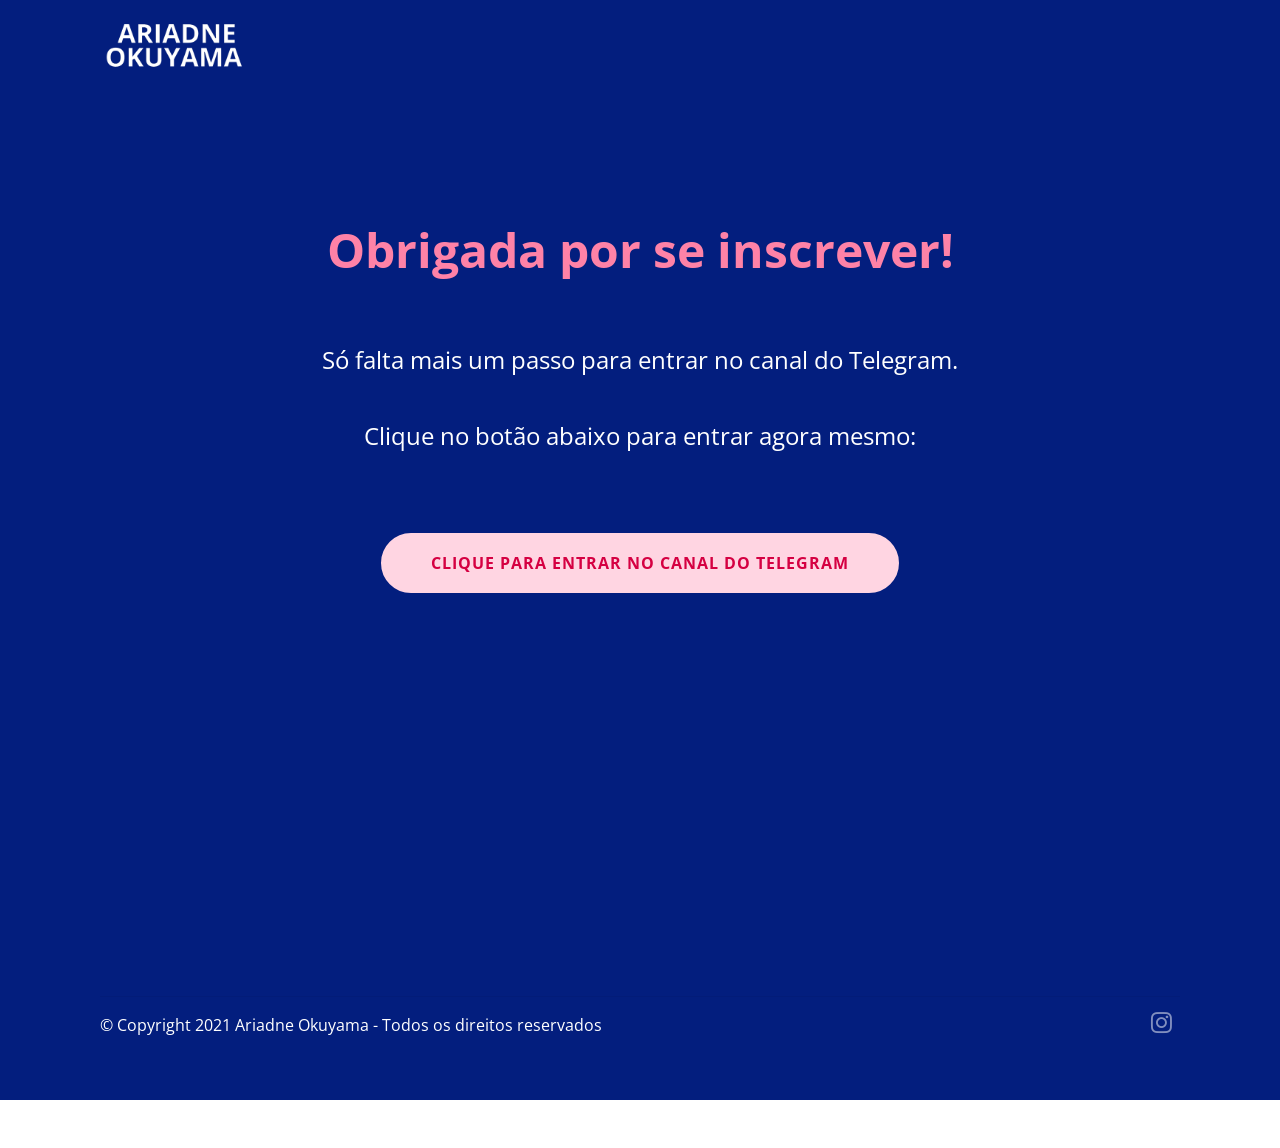
<file: obrigada.html>
<!DOCTYPE html>
<html  >
<head>
  <!-- Site made with Mobirise Website Builder v5.2.0, https://mobirise.com -->
  <meta charset="UTF-8">
  <meta http-equiv="X-UA-Compatible" content="IE=edge">
  <meta name="generator" content="Mobirise v5.2.0, mobirise.com">
  <meta name="twitter:card" content="summary_large_image"/>
  <meta name="twitter:image:src" content="assets/images/obrigada-meta.png">
  <meta property="og:image" content="assets/images/obrigada-meta.png">
  <meta name="twitter:title" content="Obrigada!">
  <meta name="viewport" content="width=device-width, initial-scale=1, minimum-scale=1">
  <link rel="shortcut icon" href="assets/images/10780966496-256x102.png" type="image/x-icon">
  <meta name="description" content="Só falta mais um passo para entrar no meu canal do Telegram.">
  
  
  <title>Obrigada!</title>
  <link rel="stylesheet" href="assets/web/assets/mobirise-icons/mobirise-icons.css">
  <link rel="stylesheet" href="assets/bootstrap/css/bootstrap.min.css">
  <link rel="stylesheet" href="assets/bootstrap/css/bootstrap-grid.min.css">
  <link rel="stylesheet" href="assets/bootstrap/css/bootstrap-reboot.min.css">
  <link rel="stylesheet" href="assets/web/assets/gdpr-plugin/gdpr-styles.css">
  <link rel="stylesheet" href="assets/tether/tether.min.css">
  <link rel="stylesheet" href="assets/dropdown/css/style.css">
  <link rel="stylesheet" href="assets/animatecss/animate.min.css">
  <link rel="stylesheet" href="assets/socicon/css/styles.css">
  <link rel="stylesheet" href="assets/theme/css/style.css">
  <link rel="preload" as="style" href="assets/mobirise/css/mbr-additional.css"><link rel="stylesheet" href="assets/mobirise/css/mbr-additional.css" type="text/css">
  
  
  
  
</head>
<body>

<!-- Analytics -->
<script src="https://www.mercadopago.com/v2/security.js" view="home"></script>

<!-- Facebook Pixel Code -->
<script>
!function(f,b,e,v,n,t,s)
{if(f.fbq)return;n=f.fbq=function(){n.callMethod?
n.callMethod.apply(n,arguments):n.queue.push(arguments)};
if(!f._fbq)f._fbq=n;n.push=n;n.loaded=!0;n.version='2.0';
n.queue=[];t=b.createElement(e);t.async=!0;
t.src=v;s=b.getElementsByTagName(e)[0];
s.parentNode.insertBefore(t,s)}(window, document,'script',
'https://connect.facebook.net/en_US/fbevents.js');
fbq('init', '565661081012715');
fbq('track', 'PageView');
</script>
<noscript><img height="1" width="1" style="display:none"
src="https://www.facebook.com/tr?id=565661081012715&ev=PageView&noscript=1"
/></noscript>
<!-- End Facebook Pixel Code -->
<!-- /Analytics -->


  
  <section class="menu cid-slQZ0uPjNC" once="menu" id="menu1-6m">

    

    <nav class="navbar navbar-expand beta-menu navbar-dropdown align-items-center navbar-fixed-top navbar-toggleable-sm">
        <button class="navbar-toggler navbar-toggler-right" type="button" data-toggle="collapse" data-target="#navbarSupportedContent" aria-controls="navbarSupportedContent" aria-expanded="false" aria-label="Toggle navigation">
            <div class="hamburger">
                <span></span>
                <span></span>
                <span></span>
                <span></span>
            </div>
        </button>
        <div class="menu-logo">
            <div class="navbar-brand">
                <span class="navbar-logo">
                    <a href="https://mobiri.se">
                         <img src="assets/images/10780966496-256x102.png" alt="Mobirise" style="height: 4.7rem;">
                    </a>
                </span>
                
            </div>
        </div>
        <div class="collapse navbar-collapse" id="navbarSupportedContent">
            
            
        </div>
    </nav>
</section>

<section once="footers" class="cid-slQZ0wlqlK" id="footer7-6p">

    

    

    <div class="container">
        <div class="media-container-row align-center mbr-white">
            
            
            <div class="row row-copirayt">
                <p class="mbr-text mb-0 mbr-fonts-style mbr-white align-center display-7">
                    © Copyright 2021 Ariadne Okuyama - Todos os direitos reservados.</p>
            </div>
        </div>
    </div>
</section>

<section class="header1 cid-slQZnf14ZW" id="header16-6r">

    

    

    <div class="container">
        <div class="row justify-content-md-center">
            <div class="col-md-10 align-center">
                <h1 class="mbr-section-title mbr-bold pb-3 mbr-fonts-style display-2">Obrigada por se inscrever!</h1>
                
                <p class="mbr-text pb-3 mbr-fonts-style display-5"><br>Só falta mais um passo para entrar no canal do Telegram.<br><br>Clique no botão abaixo para entrar agora mesmo:<br><br></p>
                <div class="mbr-section-btn"><a class="btn btn-md btn-warning display-7" href="https://t.me/ariadneokuyama" target="_blank"><strong>CLIQUE PARA ENTRAR NO CANAL DO TELEGRAM</strong></a></div>
            </div>
        </div>
    </div>

</section>

<section class="mbr-section info2 cid-slTyjfrgNH" id="info2-6x">

    

    

    <div class="container">
        <div class="row main justify-content-center">
            <div class="media-container-column col-12 col-lg-3 col-md-4">
                
            </div>
            <div class="media-container-column title col-12 col-lg-7 col-md-6">
                
                
            </div>
        </div>
    </div>
</section>

<section class="mbr-section info2 cid-slTwZb4iqD" id="info2-6v">

    

    

    <div class="container">
        <div class="row main justify-content-center">
            <div class="media-container-column col-12 col-lg-3 col-md-4">
                
            </div>
            <div class="media-container-column title col-12 col-lg-7 col-md-6">
                
                
            </div>
        </div>
    </div>
</section>

<section class="cid-slTx7ngj8U" id="footer5-6w">

    

    

    <div class="container">
        <div class="media-container-row">
            <div class="col-md-3">
                <div class="media-wrap">
                    <a href="https://mobiri.se/">
                       <img src="assets/images/design-sem-nome-481x271.png" alt="Mobirise">
                    </a>
                </div>
            </div>
            <div class="col-md-9">
                <p class="mbr-text align-right links mbr-fonts-style display-7"><br><br>&nbsp;</p>
            </div>
        </div>
        <div class="footer-lower">
            <div class="media-container-row">
                <div class="col-md-12">
                    <hr>
                </div>
            </div>
            <div class="media-container-row mbr-white">
                <div class="col-md-6 copyright">
                    <p class="mbr-text mbr-fonts-style display-7">
                        © Copyright 2021 Ariadne Okuyama - Todos os direitos reservados</p>
                </div>
                <div class="col-md-6">
                    <div class="social-list align-right">
                        <div class="soc-item">
                            <a href="https://instagram.com/ariadne_okuyama" target="_blank">
                                <span class="mbr-iconfont mbr-iconfont-social socicon-instagram socicon" style="color: rgb(255, 255, 255); fill: rgb(255, 255, 255);"></span>
                            </a>
                        </div>
                        
                        
                        
                        
                        
                    </div>
                </div>
            </div>
        </div>
    </div>
</section><section style="background-color: #fff; font-family: -apple-system, BlinkMacSystemFont, 'Segoe UI', 'Roboto', 'Helvetica Neue', Arial, sans-serif; color:#aaa; font-size:12px; padding: 0; align-items: center; display: flex;"><a href="https://mobirise.site/e" style="flex: 1 1; height: 3rem; padding-left: 1rem;"></a><p style="flex: 0 0 auto; margin:0; padding-right:1rem;">Made with Mobirise <a href="https://mobirise.site/u" style="color:#aaa;">site</a> templates</p></section><script src="assets/web/assets/jquery/jquery.min.js"></script>  <script src="assets/popper/popper.min.js"></script>  <script src="assets/bootstrap/js/bootstrap.min.js"></script>  <script src="assets/tether/tether.min.js"></script>  <script src="assets/smoothscroll/smooth-scroll.js"></script>  <script src="assets/dropdown/js/nav-dropdown.js"></script>  <script src="assets/dropdown/js/navbar-dropdown.js"></script>  <script src="assets/touchswipe/jquery.touch-swipe.min.js"></script>  <script src="assets/viewportchecker/jquery.viewportchecker.js"></script>  <script src="assets/theme/js/script.js"></script>  
  
  
  <input name="animation" type="hidden">
  <script src="assets/witsec-mailform/mailform.js"></script>
</body>
</html>
</file>
<file: assets/web/assets/mobirise-icons/mobirise-icons.css>
@font-face {
  font-family: 'MobiriseIcons';
  src:  url('mobirise-icons.eot?spat4u');
  src:  url('mobirise-icons.eot?spat4u#iefix') format('embedded-opentype'),
    url('mobirise-icons.ttf?spat4u') format('truetype'),
    url('mobirise-icons.woff?spat4u') format('woff'),
    url('mobirise-icons.svg?spat4u#MobiriseIcons') format('svg');
  font-weight: normal;
  font-style: normal;
  font-display: swap;
}

[class^="mbri-"], [class*=" mbri-"] {
  /* use !important to prevent issues with browser extensions that change fonts */
  font-family: MobiriseIcons !important;
  speak: none;
  font-style: normal;
  font-weight: normal;
  font-variant: normal;
  text-transform: none;
  line-height: 1;

  /* Better Font Rendering =========== */
  -webkit-font-smoothing: antialiased;
  -moz-osx-font-smoothing: grayscale;
}

.mbri-add-submenu:before {
  content: "\e900";
}
.mbri-alert:before {
  content: "\e901";
}
.mbri-align-center:before {
  content: "\e902";
}
.mbri-align-justify:before {
  content: "\e903";
}
.mbri-align-left:before {
  content: "\e904";
}
.mbri-align-right:before {
  content: "\e905";
}
.mbri-android:before {
  content: "\e906";
}
.mbri-apple:before {
  content: "\e907";
}
.mbri-arrow-down:before {
  content: "\e908";
}
.mbri-arrow-next:before {
  content: "\e909";
}
.mbri-arrow-prev:before {
  content: "\e90a";
}
.mbri-arrow-up:before {
  content: "\e90b";
}
.mbri-bold:before {
  content: "\e90c";
}
.mbri-bookmark:before {
  content: "\e90d";
}
.mbri-bootstrap:before {
  content: "\e90e";
}
.mbri-briefcase:before {
  content: "\e90f";
}
.mbri-browse:before {
  content: "\e910";
}
.mbri-bulleted-list:before {
  content: "\e911";
}
.mbri-calendar:before {
  content: "\e912";
}
.mbri-camera:before {
  content: "\e913";
}
.mbri-cart-add:before {
  content: "\e914";
}
.mbri-cart-full:before {
  content: "\e915";
}
.mbri-cash:before {
  content: "\e916";
}
.mbri-change-style:before {
  content: "\e917";
}
.mbri-chat:before {
  content: "\e918";
}
.mbri-clock:before {
  content: "\e919";
}
.mbri-close:before {
  content: "\e91a";
}
.mbri-cloud:before {
  content: "\e91b";
}
.mbri-code:before {
  content: "\e91c";
}
.mbri-contact-form:before {
  content: "\e91d";
}
.mbri-credit-card:before {
  content: "\e91e";
}
.mbri-cursor-click:before {
  content: "\e91f";
}
.mbri-cust-feedback:before {
  content: "\e920";
}
.mbri-database:before {
  content: "\e921";
}
.mbri-delivery:before {
  content: "\e922";
}
.mbri-desktop:before {
  content: "\e923";
}
.mbri-devices:before {
  content: "\e924";
}
.mbri-down:before {
  content: "\e925";
}
.mbri-download:before {
  content: "\e989";
}
.mbri-drag-n-drop:before {
  content: "\e927";
}
.mbri-drag-n-drop2:before {
  content: "\e928";
}
.mbri-edit:before {
  content: "\e929";
}
.mbri-edit2:before {
  content: "\e92a";
}
.mbri-error:before {
  content: "\e92b";
}
.mbri-extension:before {
  content: "\e92c";
}
.mbri-features:before {
  content: "\e92d";
}
.mbri-file:before {
  content: "\e92e";
}
.mbri-flag:before {
  content: "\e92f";
}
.mbri-folder:before {
  content: "\e930";
}
.mbri-gift:before {
  content: "\e931";
}
.mbri-github:before {
  content: "\e932";
}
.mbri-globe:before {
  content: "\e933";
}
.mbri-globe-2:before {
  content: "\e934";
}
.mbri-growing-chart:before {
  content: "\e935";
}
.mbri-hearth:before {
  content: "\e936";
}
.mbri-help:before {
  content: "\e937";
}
.mbri-home:before {
  content: "\e938";
}
.mbri-hot-cup:before {
  content: "\e939";
}
.mbri-idea:before {
  content: "\e93a";
}
.mbri-image-gallery:before {
  content: "\e93b";
}
.mbri-image-slider:before {
  content: "\e93c";
}
.mbri-info:before {
  content: "\e93d";
}
.mbri-italic:before {
  content: "\e93e";
}
.mbri-key:before {
  content: "\e93f";
}
.mbri-laptop:before {
  content: "\e940";
}
.mbri-layers:before {
  content: "\e941";
}
.mbri-left-right:before {
  content: "\e942";
}
.mbri-left:before {
  content: "\e943";
}
.mbri-letter:before {
  content: "\e944";
}
.mbri-like:before {
  content: "\e945";
}
.mbri-link:before {
  content: "\e946";
}
.mbri-lock:before {
  content: "\e947";
}
.mbri-login:before {
  content: "\e948";
}
.mbri-logout:before {
  content: "\e949";
}
.mbri-magic-stick:before {
  content: "\e94a";
}
.mbri-map-pin:before {
  content: "\e94b";
}
.mbri-menu:before {
  content: "\e94c";
}
.mbri-mobile:before {
  content: "\e94d";
}
.mbri-mobile2:before {
  content: "\e94e";
}
.mbri-mobirise:before {
  content: "\e94f";
}
.mbri-more-horizontal:before {
  content: "\e950";
}
.mbri-more-vertical:before {
  content: "\e951";
}
.mbri-music:before {
  content: "\e952";
}
.mbri-new-file:before {
  content: "\e953";
}
.mbri-numbered-list:before {
  content: "\e954";
}
.mbri-opened-folder:before {
  content: "\e955";
}
.mbri-pages:before {
  content: "\e956";
}
.mbri-paper-plane:before {
  content: "\e957";
}
.mbri-paperclip:before {
  content: "\e958";
}
.mbri-photo:before {
  content: "\e959";
}
.mbri-photos:before {
  content: "\e95a";
}
.mbri-pin:before {
  content: "\e95b";
}
.mbri-play:before {
  content: "\e95c";
}
.mbri-plus:before {
  content: "\e95d";
}
.mbri-preview:before {
  content: "\e95e";
}
.mbri-print:before {
  content: "\e95f";
}
.mbri-protect:before {
  content: "\e960";
}
.mbri-question:before {
  content: "\e961";
}
.mbri-quote-left:before {
  content: "\e962";
}
.mbri-quote-right:before {
  content: "\e963";
}
.mbri-refresh:before {
  content: "\e964";
}
.mbri-responsive:before {
  content: "\e965";
}
.mbri-right:before {
  content: "\e966";
}
.mbri-rocket:before {
  content: "\e967";
}
.mbri-sad-face:before {
  content: "\e968";
}
.mbri-sale:before {
  content: "\e969";
}
.mbri-save:before {
  content: "\e96a";
}
.mbri-search:before {
  content: "\e96b";
}
.mbri-setting:before {
  content: "\e96c";
}
.mbri-setting2:before {
  content: "\e96d";
}
.mbri-setting3:before {
  content: "\e96e";
}
.mbri-share:before {
  content: "\e96f";
}
.mbri-shopping-bag:before {
  content: "\e970";
}
.mbri-shopping-basket:before {
  content: "\e971";
}
.mbri-shopping-cart:before {
  content: "\e972";
}
.mbri-sites:before {
  content: "\e973";
}
.mbri-smile-face:before {
  content: "\e974";
}
.mbri-speed:before {
  content: "\e975";
}
.mbri-star:before {
  content: "\e976";
}
.mbri-success:before {
  content: "\e977";
}
.mbri-sun:before {
  content: "\e978";
}
.mbri-sun2:before {
  content: "\e979";
}
.mbri-tablet:before {
  content: "\e97a";
}
.mbri-tablet-vertical:before {
  content: "\e97b";
}
.mbri-target:before {
  content: "\e97c";
}
.mbri-timer:before {
  content: "\e97d";
}
.mbri-to-ftp:before {
  content: "\e97e";
}
.mbri-to-local-drive:before {
  content: "\e97f";
}
.mbri-touch-swipe:before {
  content: "\e980";
}
.mbri-touch:before {
  content: "\e981";
}
.mbri-trash:before {
  content: "\e982";
}
.mbri-underline:before {
  content: "\e983";
}
.mbri-unlink:before {
  content: "\e984";
}
.mbri-unlock:before {
  content: "\e985";
}
.mbri-up-down:before {
  content: "\e986";
}
.mbri-up:before {
  content: "\e987";
}
.mbri-update:before {
  content: "\e988";
}
.mbri-upload:before {
 content: "\e926"; 
}
.mbri-user:before {
  content: "\e98a";
}
.mbri-user2:before {
  content: "\e98b";
}
.mbri-users:before {
  content: "\e98c";
}
.mbri-video:before {
  content: "\e98d";
}
.mbri-video-play:before {
  content: "\e98e";
}
.mbri-watch:before {
  content: "\e98f";
}
.mbri-website-theme:before {
  content: "\e990";
}
.mbri-wifi:before {
  content: "\e991";
}
.mbri-windows:before {
  content: "\e992";
}
.mbri-zoom-out:before {
  content: "\e993";
}
.mbri-redo:before {
  content: "\e994";
}
.mbri-undo:before {
  content: "\e995";
}
</file>
<file: assets/web/assets/gdpr-plugin/gdpr-styles.css>
.gdpr-block {
    padding: 10px;
    font-size: 14px;
    display: block;
    width: 100%;
    text-align: center;
}
.gdpr-block.covert {
	display: none;
}
.textGDPR {
    position: relative;
}
.gdpr-block label span.textGDPR input[name='gdpr']{
    width: 15px;
    height: 15px;
    margin: 0;
    position: absolute;
    top: 3px;
    left: -20px;
}
.gdpr-block label {
    color: #a7a7a7;
    vertical-align: middle;
    user-select: none;
    margin-bottom: 0;
}
</file>
<file: assets/dropdown/css/style.css>
.navbar-dropdown {
  left: 0;
  padding: 0;
  position: absolute;
  right: 0;
  top: 0;
  transition: all 0.45s ease;
  z-index: 1030;
  background: #282828; }
  .navbar-dropdown .navbar-logo {
    margin-right: 0.8rem;
    transition: margin 0.3s ease-in-out;
    vertical-align: middle; }
    .navbar-dropdown .navbar-logo img {
      height: 3.125rem;
      transition: all 0.3s ease-in-out; }
    .navbar-dropdown .navbar-logo.mbr-iconfont {
      font-size: 3.125rem;
      line-height: 3.125rem; }
  .navbar-dropdown .navbar-caption {
    font-weight: 700;
    white-space: normal;
    vertical-align: -4px;
    line-height: 3.125rem !important; }
    .navbar-dropdown .navbar-caption, .navbar-dropdown .navbar-caption:hover {
      color: inherit;
      text-decoration: none; }
  .navbar-dropdown .mbr-iconfont + .navbar-caption {
    vertical-align: -1px; }
  .navbar-dropdown.navbar-fixed-top {
    position: fixed; }
  .navbar-dropdown .navbar-brand span {
    vertical-align: -4px; }
  .navbar-dropdown.bg-color.transparent {
    background: none; }
  .navbar-dropdown.navbar-short .navbar-brand {
    padding: 0.625rem 0; }
    .navbar-dropdown.navbar-short .navbar-brand span {
      vertical-align: -1px; }
  .navbar-dropdown.navbar-short .navbar-caption {
    line-height: 2.375rem !important;
    vertical-align: -2px; }
  .navbar-dropdown.navbar-short .navbar-logo {
    margin-right: 0.5rem; }
    .navbar-dropdown.navbar-short .navbar-logo img {
      height: 2.375rem; }
    .navbar-dropdown.navbar-short .navbar-logo.mbr-iconfont {
      font-size: 2.375rem;
      line-height: 2.375rem; }
  .navbar-dropdown.navbar-short .mbr-table-cell {
    height: 3.625rem; }
  .navbar-dropdown .navbar-close {
    left: 0.6875rem;
    position: fixed;
    top: 0.75rem;
    z-index: 1000; }
  .navbar-dropdown .hamburger-icon {
    content: "";
    display: inline-block;
    vertical-align: middle;
    width: 16px;
    -webkit-box-shadow: 0 -6px 0 1px #282828,0 0 0 1px #282828,0 6px 0 1px #282828;
    -moz-box-shadow: 0 -6px 0 1px #282828,0 0 0 1px #282828,0 6px 0 1px #282828;
    box-shadow: 0 -6px 0 1px #282828,0 0 0 1px #282828,0 6px 0 1px #282828; }

.dropdown-menu .dropdown-toggle[data-toggle="dropdown-submenu"]::after {
  border-bottom: 0.35em solid transparent;
  border-left: 0.35em solid;
  border-right: 0;
  border-top: 0.35em solid transparent;
  margin-left: 0.3rem; }

.dropdown-menu .dropdown-item:focus {
  outline: 0; }

.nav-dropdown {
  font-size: 0.75rem;
  font-weight: 500;
  height: auto !important; }
  .nav-dropdown .nav-btn {
    padding-left: 1rem; }
  .nav-dropdown .link {
    margin: .667em 1.667em;
    font-weight: 500;
    padding: 0;
    transition: color .2s ease-in-out; }
    .nav-dropdown .link.dropdown-toggle {
      margin-right: 2.583em; }
      .nav-dropdown .link.dropdown-toggle::after {
        margin-left: .25rem;
        border-top: 0.35em solid;
        border-right: 0.35em solid transparent;
        border-left: 0.35em solid transparent;
        border-bottom: 0; }
      .nav-dropdown .link.dropdown-toggle[aria-expanded="true"] {
        margin: 0;
        padding: 0.667em 3.263em  0.667em 1.667em; }
  .nav-dropdown .link::after,
  .nav-dropdown .dropdown-item::after {
    color: inherit; }
  .nav-dropdown .btn {
    font-size: 0.75rem;
    font-weight: 700;
    letter-spacing: 0;
    margin-bottom: 0;
    padding-left: 1.25rem;
    padding-right: 1.25rem; }
  .nav-dropdown .dropdown-menu {
    border-radius: 0;
    border: 0;
    left: 0;
    margin: 0;
    padding-bottom: 1.25rem;
    padding-top: 1.25rem;
    position: relative; }
  .nav-dropdown .dropdown-submenu {
    margin-left: 0.125rem;
    top: 0; }
  .nav-dropdown .dropdown-item {
    font-weight: 500;
    line-height: 2;
    padding: 0.3846em 4.615em 0.3846em 1.5385em;
    position: relative;
    transition: color .2s ease-in-out, background-color .2s ease-in-out; }
    .nav-dropdown .dropdown-item::after {
      margin-top: -0.3077em;
      position: absolute;
      right: 1.1538em;
      top: 50%; }
    .nav-dropdown .dropdown-item:focus, .nav-dropdown .dropdown-item:hover {
      background: none; }

@media (max-width: 767px) {
  .nav-dropdown.navbar-toggleable-sm {
    bottom: 0;
    display: none;
    left: 0;
    overflow-x: hidden;
    position: fixed;
    top: 0;
    transform: translateX(-100%);
    -ms-transform: translateX(-100%);
    -webkit-transform: translateX(-100%);
    width: 18.75rem;
    z-index: 999; } }
.nav-dropdown.navbar-toggleable-xl {
  bottom: 0;
  display: none;
  left: 0;
  overflow-x: hidden;
  position: fixed;
  top: 0;
  transform: translateX(-100%);
  -ms-transform: translateX(-100%);
  -webkit-transform: translateX(-100%);
  width: 18.75rem;
  z-index: 999; }

.nav-dropdown-sm {
  display: block !important;
  overflow-x: hidden;
  overflow: auto;
  padding-top: 3.875rem; }
  .nav-dropdown-sm::after {
    content: "";
    display: block;
    height: 3rem;
    width: 100%; }
  .nav-dropdown-sm.collapse.in ~ .navbar-close {
    display: block !important; }
  .nav-dropdown-sm.collapsing, .nav-dropdown-sm.collapse.in {
    transform: translateX(0);
    -ms-transform: translateX(0);
    -webkit-transform: translateX(0);
    transition: all 0.25s ease-out;
    -webkit-transition: all 0.25s ease-out;
    background: #282828; }
  .nav-dropdown-sm.collapsing[aria-expanded="false"] {
    transform: translateX(-100%);
    -ms-transform: translateX(-100%);
    -webkit-transform: translateX(-100%); }
  .nav-dropdown-sm .nav-item {
    display: block;
    margin-left: 0 !important;
    padding-left: 0; }
  .nav-dropdown-sm .link,
  .nav-dropdown-sm .dropdown-item {
    border-top: 1px dotted rgba(255, 255, 255, 0.1);
    font-size: 0.8125rem;
    line-height: 1.6;
    margin: 0 !important;
    padding: 0.875rem 2.4rem 0.875rem 1.5625rem !important;
    position: relative;
    white-space: normal; }
    .nav-dropdown-sm .link:focus, .nav-dropdown-sm .link:hover,
    .nav-dropdown-sm .dropdown-item:focus,
    .nav-dropdown-sm .dropdown-item:hover {
      background: rgba(0, 0, 0, 0.2) !important;
      color: #c0a375; }
  .nav-dropdown-sm .nav-btn {
    position: relative;
    padding: 1.5625rem 1.5625rem 0 1.5625rem; }
    .nav-dropdown-sm .nav-btn::before {
      border-top: 1px dotted rgba(255, 255, 255, 0.1);
      content: "";
      left: 0;
      position: absolute;
      top: 0;
      width: 100%; }
    .nav-dropdown-sm .nav-btn + .nav-btn {
      padding-top: 0.625rem; }
      .nav-dropdown-sm .nav-btn + .nav-btn::before {
        display: none; }
  .nav-dropdown-sm .btn {
    padding: 0.625rem 0; }
  .nav-dropdown-sm .dropdown-toggle[data-toggle="dropdown-submenu"]::after {
    margin-left: .25rem;
    border-top: 0.35em solid;
    border-right: 0.35em solid transparent;
    border-left: 0.35em solid transparent;
    border-bottom: 0; }
  .nav-dropdown-sm .dropdown-toggle[data-toggle="dropdown-submenu"][aria-expanded="true"]::after {
    border-top: 0;
    border-right: 0.35em solid transparent;
    border-left: 0.35em solid transparent;
    border-bottom: 0.35em solid; }
  .nav-dropdown-sm .dropdown-menu {
    margin: 0;
    padding: 0;
    position: relative;
    top: 0;
    left: 0;
    width: 100%;
    border: 0;
    float: none;
    border-radius: 0;
    background: none; }
  .nav-dropdown-sm .dropdown-submenu {
    left: 100%;
    margin-left: 0.125rem;
    margin-top: -1.25rem;
    top: 0; }

.navbar-toggleable-sm .nav-dropdown .dropdown-menu {
  position: absolute; }

.navbar-toggleable-sm .nav-dropdown .dropdown-submenu {
  left: 100%;
  margin-left: 0.125rem;
  margin-top: -1.25rem;
  top: 0; }

.navbar-toggleable-sm.opened .nav-dropdown .dropdown-menu {
  position: relative; }

.navbar-toggleable-sm.opened .nav-dropdown .dropdown-submenu {
  left: 0;
  margin-left: 00rem;
  margin-top: 0rem;
  top: 0; }

.is-builder .nav-dropdown.collapsing {
  transition: none !important; }

/*# sourceMappingURL=style.css.map */
</file>
<file: assets/socicon/css/styles.css>
@charset "UTF-8";

@font-face {
  font-family: 'Socicon';
  src:  url('../fonts/socicon.eot');
  src:  url('../fonts/socicon.eot?#iefix') format('embedded-opentype'),
    url('../fonts/socicon.woff2') format('woff2'),
    url('../fonts/socicon.ttf') format('truetype'),
    url('../fonts/socicon.woff') format('woff'),
    url('../fonts/socicon.svg#socicon') format('svg');
  font-weight: normal;
  font-style: normal;
}

[data-icon]:before {
  font-family: "socicon" !important;
  content: attr(data-icon);
  font-style: normal !important;
  font-weight: normal !important;
  font-variant: normal !important;
  text-transform: none !important;
  speak: none;
  line-height: 1;
  -webkit-font-smoothing: antialiased;
  -moz-osx-font-smoothing: grayscale;
}

[class^="socicon-"], [class*=" socicon-"] {
  /* use !important to prevent issues with browser extensions that change fonts */
  font-family: 'Socicon' !important;
  speak: none;
  font-style: normal;
  font-weight: normal;
  font-variant: normal;
  text-transform: none;
  line-height: 1;

  /* Better Font Rendering =========== */
  -webkit-font-smoothing: antialiased;
  -moz-osx-font-smoothing: grayscale;
}

.socicon-eitaa:before {
  content: "\e97c";
}
.socicon-soroush:before {
  content: "\e97d";
}
.socicon-bale:before {
  content: "\e97e";
}
.socicon-zazzle:before {
  content: "\e97b";
}
.socicon-society6:before {
  content: "\e97a";
}
.socicon-redbubble:before {
  content: "\e979";
}
.socicon-avvo:before {
  content: "\e978";
}
.socicon-stitcher:before {
  content: "\e977";
}
.socicon-googlehangouts:before {
  content: "\e974";
}
.socicon-dlive:before {
  content: "\e975";
}
.socicon-vsco:before {
  content: "\e976";
}
.socicon-flipboard:before {
  content: "\e973";
}
.socicon-ubuntu:before {
  content: "\e958";
}
.socicon-artstation:before {
  content: "\e959";
}
.socicon-invision:before {
  content: "\e95a";
}
.socicon-torial:before {
  content: "\e95b";
}
.socicon-collectorz:before {
  content: "\e95c";
}
.socicon-seenthis:before {
  content: "\e95d";
}
.socicon-googleplaymusic:before {
  content: "\e95e";
}
.socicon-debian:before {
  content: "\e95f";
}
.socicon-filmfreeway:before {
  content: "\e960";
}
.socicon-gnome:before {
  content: "\e961";
}
.socicon-itchio:before {
  content: "\e962";
}
.socicon-jamendo:before {
  content: "\e963";
}
.socicon-mix:before {
  content: "\e964";
}
.socicon-sharepoint:before {
  content: "\e965";
}
.socicon-tinder:before {
  content: "\e966";
}
.socicon-windguru:before {
  content: "\e967";
}
.socicon-cdbaby:before {
  content: "\e968";
}
.socicon-elementaryos:before {
  content: "\e969";
}
.socicon-stage32:before {
  content: "\e96a";
}
.socicon-tiktok:before {
  content: "\e96b";
}
.socicon-gitter:before {
  content: "\e96c";
}
.socicon-letterboxd:before {
  content: "\e96d";
}
.socicon-threema:before {
  content: "\e96e";
}
.socicon-splice:before {
  content: "\e96f";
}
.socicon-metapop:before {
  content: "\e970";
}
.socicon-naver:before {
  content: "\e971";
}
.socicon-remote:before {
  content: "\e972";
}
.socicon-internet:before {
  content: "\e957";
}
.socicon-moddb:before {
  content: "\e94b";
}
.socicon-indiedb:before {
  content: "\e94c";
}
.socicon-traxsource:before {
  content: "\e94d";
}
.socicon-gamefor:before {
  content: "\e94e";
}
.socicon-pixiv:before {
  content: "\e94f";
}
.socicon-myanimelist:before {
  content: "\e950";
}
.socicon-blackberry:before {
  content: "\e951";
}
.socicon-wickr:before {
  content: "\e952";
}
.socicon-spip:before {
  content: "\e953";
}
.socicon-napster:before {
  content: "\e954";
}
.socicon-beatport:before {
  content: "\e955";
}
.socicon-hackerone:before {
  content: "\e956";
}
.socicon-hackernews:before {
  content: "\e946";
}
.socicon-smashwords:before {
  content: "\e947";
}
.socicon-kobo:before {
  content: "\e948";
}
.socicon-bookbub:before {
  content: "\e949";
}
.socicon-mailru:before {
  content: "\e94a";
}
.socicon-gitlab:before {
  content: "\e945";
}
.socicon-instructables:before {
  content: "\e944";
}
.socicon-portfolio:before {
  content: "\e943";
}
.socicon-codered:before {
  content: "\e940";
}
.socicon-origin:before {
  content: "\e941";
}
.socicon-nextdoor:before {
  content: "\e942";
}
.socicon-udemy:before {
  content: "\e93f";
}
.socicon-livemaster:before {
  content: "\e93e";
}
.socicon-crunchbase:before {
  content: "\e93b";
}
.socicon-homefy:before {
  content: "\e93c";
}
.socicon-calendly:before {
  content: "\e93d";
}
.socicon-realtor:before {
  content: "\e90f";
}
.socicon-tidal:before {
  content: "\e910";
}
.socicon-qobuz:before {
  content: "\e911";
}
.socicon-natgeo:before {
  content: "\e912";
}
.socicon-mastodon:before {
  content: "\e913";
}
.socicon-unsplash:before {
  content: "\e914";
}
.socicon-homeadvisor:before {
  content: "\e915";
}
.socicon-angieslist:before {
  content: "\e916";
}
.socicon-codepen:before {
  content: "\e917";
}
.socicon-slack:before {
  content: "\e918";
}
.socicon-openaigym:before {
  content: "\e919";
}
.socicon-logmein:before {
  content: "\e91a";
}
.socicon-fiverr:before {
  content: "\e91b";
}
.socicon-gotomeeting:before {
  content: "\e91c";
}
.socicon-aliexpress:before {
  content: "\e91d";
}
.socicon-guru:before {
  content: "\e91e";
}
.socicon-appstore:before {
  content: "\e91f";
}
.socicon-homes:before {
  content: "\e920";
}
.socicon-zoom:before {
  content: "\e921";
}
.socicon-alibaba:before {
  content: "\e922";
}
.socicon-craigslist:before {
  content: "\e923";
}
.socicon-wix:before {
  content: "\e924";
}
.socicon-redfin:before {
  content: "\e925";
}
.socicon-googlecalendar:before {
  content: "\e926";
}
.socicon-shopify:before {
  content: "\e927";
}
.socicon-freelancer:before {
  content: "\e928";
}
.socicon-seedrs:before {
  content: "\e929";
}
.socicon-bing:before {
  content: "\e92a";
}
.socicon-doodle:before {
  content: "\e92b";
}
.socicon-bonanza:before {
  content: "\e92c";
}
.socicon-squarespace:before {
  content: "\e92d";
}
.socicon-toptal:before {
  content: "\e92e";
}
.socicon-gust:before {
  content: "\e92f";
}
.socicon-ask:before {
  content: "\e930";
}
.socicon-trulia:before {
  content: "\e931";
}
.socicon-loomly:before {
  content: "\e932";
}
.socicon-ghost:before {
  content: "\e933";
}
.socicon-upwork:before {
  content: "\e934";
}
.socicon-fundable:before {
  content: "\e935";
}
.socicon-booking:before {
  content: "\e936";
}
.socicon-googlemaps:before {
  content: "\e937";
}
.socicon-zillow:before {
  content: "\e938";
}
.socicon-niconico:before {
  content: "\e939";
}
.socicon-toneden:before {
  content: "\e93a";
}
.socicon-augment:before {
  content: "\e908";
}
.socicon-bitbucket:before {
  content: "\e909";
}
.socicon-fyuse:before {
  content: "\e90a";
}
.socicon-yt-gaming:before {
  content: "\e90b";
}
.socicon-sketchfab:before {
  content: "\e90c";
}
.socicon-mobcrush:before {
  content: "\e90d";
}
.socicon-microsoft:before {
  content: "\e90e";
}
.socicon-pandora:before {
  content: "\e907";
}
.socicon-messenger:before {
  content: "\e906";
}
.socicon-gamewisp:before {
  content: "\e905";
}
.socicon-bloglovin:before {
  content: "\e904";
}
.socicon-tunein:before {
  content: "\e903";
}
.socicon-gamejolt:before {
  content: "\e901";
}
.socicon-trello:before {
  content: "\e902";
}
.socicon-spreadshirt:before {
  content: "\e900";
}
.socicon-500px:before {
  content: "\e000";
}
.socicon-8tracks:before {
  content: "\e001";
}
.socicon-airbnb:before {
  content: "\e002";
}
.socicon-alliance:before {
  content: "\e003";
}
.socicon-amazon:before {
  content: "\e004";
}
.socicon-amplement:before {
  content: "\e005";
}
.socicon-android:before {
  content: "\e006";
}
.socicon-angellist:before {
  content: "\e007";
}
.socicon-apple:before {
  content: "\e008";
}
.socicon-appnet:before {
  content: "\e009";
}
.socicon-baidu:before {
  content: "\e00a";
}
.socicon-bandcamp:before {
  content: "\e00b";
}
.socicon-battlenet:before {
  content: "\e00c";
}
.socicon-mixer:before {
  content: "\e00d";
}
.socicon-bebee:before {
  content: "\e00e";
}
.socicon-bebo:before {
  content: "\e00f";
}
.socicon-behance:before {
  content: "\e010";
}
.socicon-blizzard:before {
  content: "\e011";
}
.socicon-blogger:before {
  content: "\e012";
}
.socicon-buffer:before {
  content: "\e013";
}
.socicon-chrome:before {
  content: "\e014";
}
.socicon-coderwall:before {
  content: "\e015";
}
.socicon-curse:before {
  content: "\e016";
}
.socicon-dailymotion:before {
  content: "\e017";
}
.socicon-deezer:before {
  content: "\e018";
}
.socicon-delicious:before {
  content: "\e019";
}
.socicon-deviantart:before {
  content: "\e01a";
}
.socicon-diablo:before {
  content: "\e01b";
}
.socicon-digg:before {
  content: "\e01c";
}
.socicon-discord:before {
  content: "\e01d";
}
.socicon-disqus:before {
  content: "\e01e";
}
.socicon-douban:before {
  content: "\e01f";
}
.socicon-draugiem:before {
  content: "\e020";
}
.socicon-dribbble:before {
  content: "\e021";
}
.socicon-drupal:before {
  content: "\e022";
}
.socicon-ebay:before {
  content: "\e023";
}
.socicon-ello:before {
  content: "\e024";
}
.socicon-endomodo:before {
  content: "\e025";
}
.socicon-envato:before {
  content: "\e026";
}
.socicon-etsy:before {
  content: "\e027";
}
.socicon-facebook:before {
  content: "\e028";
}
.socicon-feedburner:before {
  content: "\e029";
}
.socicon-filmweb:before {
  content: "\e02a";
}
.socicon-firefox:before {
  content: "\e02b";
}
.socicon-flattr:before {
  content: "\e02c";
}
.socicon-flickr:before {
  content: "\e02d";
}
.socicon-formulr:before {
  content: "\e02e";
}
.socicon-forrst:before {
  content: "\e02f";
}
.socicon-foursquare:before {
  content: "\e030";
}
.socicon-friendfeed:before {
  content: "\e031";
}
.socicon-github:before {
  content: "\e032";
}
.socicon-goodreads:before {
  content: "\e033";
}
.socicon-google:before {
  content: "\e034";
}
.socicon-googlescholar:before {
  content: "\e035";
}
.socicon-googlegroups:before {
  content: "\e036";
}
.socicon-googlephotos:before {
  content: "\e037";
}
.socicon-googleplus:before {
  content: "\e038";
}
.socicon-grooveshark:before {
  content: "\e039";
}
.socicon-hackerrank:before {
  content: "\e03a";
}
.socicon-hearthstone:before {
  content: "\e03b";
}
.socicon-hellocoton:before {
  content: "\e03c";
}
.socicon-heroes:before {
  content: "\e03d";
}
.socicon-smashcast:before {
  content: "\e03e";
}
.socicon-horde:before {
  content: "\e03f";
}
.socicon-houzz:before {
  content: "\e040";
}
.socicon-icq:before {
  content: "\e041";
}
.socicon-identica:before {
  content: "\e042";
}
.socicon-imdb:before {
  content: "\e043";
}
.socicon-instagram:before {
  content: "\e044";
}
.socicon-issuu:before {
  content: "\e045";
}
.socicon-istock:before {
  content: "\e046";
}
.socicon-itunes:before {
  content: "\e047";
}
.socicon-keybase:before {
  content: "\e048";
}
.socicon-lanyrd:before {
  content: "\e049";
}
.socicon-lastfm:before {
  content: "\e04a";
}
.socicon-line:before {
  content: "\e04b";
}
.socicon-linkedin:before {
  content: "\e04c";
}
.socicon-livejournal:before {
  content: "\e04d";
}
.socicon-lyft:before {
  content: "\e04e";
}
.socicon-macos:before {
  content: "\e04f";
}
.socicon-mail:before {
  content: "\e050";
}
.socicon-medium:before {
  content: "\e051";
}
.socicon-meetup:before {
  content: "\e052";
}
.socicon-mixcloud:before {
  content: "\e053";
}
.socicon-modelmayhem:before {
  content: "\e054";
}
.socicon-mumble:before {
  content: "\e055";
}
.socicon-myspace:before {
  content: "\e056";
}
.socicon-newsvine:before {
  content: "\e057";
}
.socicon-nintendo:before {
  content: "\e058";
}
.socicon-npm:before {
  content: "\e059";
}
.socicon-odnoklassniki:before {
  content: "\e05a";
}
.socicon-openid:before {
  content: "\e05b";
}
.socicon-opera:before {
  content: "\e05c";
}
.socicon-outlook:before {
  content: "\e05d";
}
.socicon-overwatch:before {
  content: "\e05e";
}
.socicon-patreon:before {
  content: "\e05f";
}
.socicon-paypal:before {
  content: "\e060";
}
.socicon-periscope:before {
  content: "\e061";
}
.socicon-persona:before {
  content: "\e062";
}
.socicon-pinterest:before {
  content: "\e063";
}
.socicon-play:before {
  content: "\e064";
}
.socicon-player:before {
  content: "\e065";
}
.socicon-playstation:before {
  content: "\e066";
}
.socicon-pocket:before {
  content: "\e067";
}
.socicon-qq:before {
  content: "\e068";
}
.socicon-quora:before {
  content: "\e069";
}
.socicon-raidcall:before {
  content: "\e06a";
}
.socicon-ravelry:before {
  content: "\e06b";
}
.socicon-reddit:before {
  content: "\e06c";
}
.socicon-renren:before {
  content: "\e06d";
}
.socicon-researchgate:before {
  content: "\e06e";
}
.socicon-residentadvisor:before {
  content: "\e06f";
}
.socicon-reverbnation:before {
  content: "\e070";
}
.socicon-rss:before {
  content: "\e071";
}
.socicon-sharethis:before {
  content: "\e072";
}
.socicon-skype:before {
  content: "\e073";
}
.socicon-slideshare:before {
  content: "\e074";
}
.socicon-smugmug:before {
  content: "\e075";
}
.socicon-snapchat:before {
  content: "\e076";
}
.socicon-songkick:before {
  content: "\e077";
}
.socicon-soundcloud:before {
  content: "\e078";
}
.socicon-spotify:before {
  content: "\e079";
}
.socicon-stackexchange:before {
  content: "\e07a";
}
.socicon-stackoverflow:before {
  content: "\e07b";
}
.socicon-starcraft:before {
  content: "\e07c";
}
.socicon-stayfriends:before {
  content: "\e07d";
}
.socicon-steam:before {
  content: "\e07e";
}
.socicon-storehouse:before {
  content: "\e07f";
}
.socicon-strava:before {
  content: "\e080";
}
.socicon-streamjar:before {
  content: "\e081";
}
.socicon-stumbleupon:before {
  content: "\e082";
}
.socicon-swarm:before {
  content: "\e083";
}
.socicon-teamspeak:before {
  content: "\e084";
}
.socicon-teamviewer:before {
  content: "\e085";
}
.socicon-technorati:before {
  content: "\e086";
}
.socicon-telegram:before {
  content: "\e087";
}
.socicon-tripadvisor:before {
  content: "\e088";
}
.socicon-tripit:before {
  content: "\e089";
}
.socicon-triplej:before {
  content: "\e08a";
}
.socicon-tumblr:before {
  content: "\e08b";
}
.socicon-twitch:before {
  content: "\e08c";
}
.socicon-twitter:before {
  content: "\e08d";
}
.socicon-uber:before {
  content: "\e08e";
}
.socicon-ventrilo:before {
  content: "\e08f";
}
.socicon-viadeo:before {
  content: "\e090";
}
.socicon-viber:before {
  content: "\e091";
}
.socicon-viewbug:before {
  content: "\e092";
}
.socicon-vimeo:before {
  content: "\e093";
}
.socicon-vine:before {
  content: "\e094";
}
.socicon-vkontakte:before {
  content: "\e095";
}
.socicon-warcraft:before {
  content: "\e096";
}
.socicon-wechat:before {
  content: "\e097";
}
.socicon-weibo:before {
  content: "\e098";
}
.socicon-whatsapp:before {
  content: "\e099";
}
.socicon-wikipedia:before {
  content: "\e09a";
}
.socicon-windows:before {
  content: "\e09b";
}
.socicon-wordpress:before {
  content: "\e09c";
}
.socicon-wykop:before {
  content: "\e09d";
}
.socicon-xbox:before {
  content: "\e09e";
}
.socicon-xing:before {
  content: "\e09f";
}
.socicon-yahoo:before {
  content: "\e0a0";
}
.socicon-yammer:before {
  content: "\e0a1";
}
.socicon-yandex:before {
  content: "\e0a2";
}
.socicon-yelp:before {
  content: "\e0a3";
}
.socicon-younow:before {
  content: "\e0a4";
}
.socicon-youtube:before {
  content: "\e0a5";
}
.socicon-zapier:before {
  content: "\e0a6";
}
.socicon-zerply:before {
  content: "\e0a7";
}
.socicon-zomato:before {
  content: "\e0a8";
}
.socicon-zynga:before {
  content: "\e0a9";
}
</file>
<file: assets/theme/css/style.css>
/*!
 * Mobirise v4 theme (https://mobirise.com/)
 * Copyright 2017 Mobirise
 */
section {
  background-color: #eeeeee;
}

.form-control:focus {
  box-shadow: none;
}

:focus {
  outline: none;
}

body {
  font-style: normal;
  line-height: 1.5;
}

section,
.container,
.container-fluid {
  position: relative;
  word-wrap: break-word;
}

a.mbr-iconfont:hover {
  text-decoration: none;
}

.article .lead p,
.article .lead ul,
.article .lead ol,
.article .lead pre,
.article .lead blockquote {
  margin-bottom: 0;
}

ul,
ol,
pre,
blockquote {
  margin-bottom: 2.3125rem;
}

pre {
  background: #f4f4f4;
  padding: 10px 24px;
  white-space: pre-wrap;
}

.inactive {
  -webkit-user-select: none;
  -moz-user-select: none;
  -ms-user-select: none;
  user-select: none;
  pointer-events: none;
  -webkit-user-drag: none;
  user-drag: none;
}

.mbr-section__comments .row {
  justify-content: center;
  -webkit-justify-content: center;
}

a {
  font-style: normal;
  font-weight: 400;
  cursor: pointer;
}

a, a:hover {
  text-decoration: none;
}

figure {
  margin-bottom: 0;
}

body {
  color: #232323;
}

h1,
h2,
h3,
h4,
h5,
h6,
.h1,
.h2,
.h3,
.h4,
.h5,
.h6,
.display-1,
.display-2,
.display-3,
.display-4 {
  line-height: 1;
  word-break: break-word;
  word-wrap: break-word;
}

.mbr-section-title {
  font-style: normal;
  line-height: 1.2;
}

.mbr-section-subtitle {
  line-height: 1.3;
}

.mbr-text {
  font-style: normal;
  line-height: 1.6;
}

b,
strong {
  font-weight: bold;
}

blockquote {
  padding: 10px 0 10px 20px;
  position: relative;
  border-left: 2px solid;
  border-color: #ff3366;
}

input:-webkit-autofill, input:-webkit-autofill:hover, input:-webkit-autofill:focus, input:-webkit-autofill:active {
  transition-delay: 9999s;
  transition-property: background-color, color;
}

textarea[type='hidden'] {
  display: none;
}

body {
  position: relative;
}

section {
  background-position: 50% 50%;
  background-repeat: no-repeat;
  background-size: cover;
}

section .mbr-background-video,
section .mbr-background-video-preview {
  position: absolute;
  bottom: 0;
  left: 0;
  right: 0;
  top: 0;
}

.hidden {
  visibility: hidden;
}

.mbr-z-index20 {
  z-index: 20;
}

/*! Base colors */
.mbr-white {
  color: #ffffff;
}

.mbr-black {
  color: #000000;
}

.mbr-bg-white {
  background-color: #ffffff;
}

.mbr-bg-black {
  background-color: #000000;
}

/*! Text-aligns */
.align-left {
  text-align: left;
}

.align-center {
  text-align: center;
}

.align-right {
  text-align: right;
}

@media (max-width: 767px) {
  .align-left,
  .align-center,
  .align-right,
  .mbr-section-btn,
  .mbr-section-title {
    text-align: center;
  }
}

/*! Font-weight  */
.mbr-light {
  font-weight: 300;
}

.mbr-regular {
  font-weight: 400;
}

.mbr-semibold {
  font-weight: 500;
}

.mbr-bold {
  font-weight: 700;
}

/*! Media  */
.media-size-item {
  -moz-flex: 1 1 auto;
  -o-flex: 1 1 auto;
  flex: 1 1 auto;
}

.media-content {
  flex-basis: 100%;
}

.media-container-row {
  display: flex;
  flex-direction: row;
  flex-wrap: wrap;
  justify-content: center;
  align-content: center;
  align-items: start;
}

.media-container-row .media-size-item {
  width: 400px;
}

.media-container-column {
  display: flex;
  flex-direction: column;
  flex-wrap: wrap;
  justify-content: center;
  align-content: center;
  align-items: stretch;
}

.media-container-column > * {
  width: 100%;
}

@media (min-width: 992px) {
  .media-container-row {
    flex-wrap: nowrap;
  }
}

figure {
  overflow: hidden;
}

figure[mbr-media-size] {
  transition: width 0.1s;
}

.mbr-figure img,
.mbr-figure iframe {
  display: block;
  width: 100%;
}

.card {
  background-color: transparent;
  border: none;
}

.card-box {
  width: 100%;
}

.card-img {
  text-align: center;
  flex-shrink: 0;
  -webkit-flex-shrink: 0;
}

.media {
  max-width: 100%;
  margin: 0 auto;
}

.mbr-figure {
  -ms-grid-row-align: center;
  align-self: center;
}

.media-container > div {
  max-width: 100%;
}

.mbr-figure img,
.card-img img {
  width: 100%;
}

@media (max-width: 991px) {
  .media-size-item {
    width: auto !important;
  }
  .media {
    width: auto;
  }
  .mbr-figure {
    width: 100% !important;
  }
}

/*! Buttons */
.btn {
  font-weight: 500;
  border-width: 2px;
  font-style: normal;
  letter-spacing: 1px;
  margin: .4rem .8rem;
  white-space: normal;
  transition: all .3s ease-in-out;
  display: inline-flex;
  align-items: center;
  justify-content: center;
  word-break: break-word;
  -webkit-align-items: center;
  -webkit-justify-content: center;
  display: -webkit-inline-flex;
}

.btn-sm {
  font-weight: 500;
  letter-spacing: 1px;
  transition: all .3s ease-in-out;
}

.btn-md {
  font-weight: 500;
  letter-spacing: 1px;
  margin: .4rem .8rem !important;
  transition: all .3s ease-in-out;
}

.btn-lg {
  font-weight: 500;
  letter-spacing: 1px;
  margin: .4rem .8rem !important;
  transition: all .3s ease-in-out;
}

.mbr-section-btn {
  margin-left: -0.25rem;
  margin-right: -0.25rem;
  font-size: 0;
}

nav .mbr-section-btn {
  margin-left: 0rem;
  margin-right: 0rem;
}

.btn-form {
  border-radius: 0;
}

.btn-form:hover {
  cursor: pointer;
}

/*! Btn icon margin */
.btn .mbr-iconfont,
.btn.btn-sm .mbr-iconfont {
  cursor: pointer;
  margin-right: 0.5rem;
}

.btn.btn-md .mbr-iconfont,
.btn.btn-md .mbr-iconfont {
  margin-right: 0.8rem;
}

.mbr-regular {
  font-weight: 400;
}

.mbr-semibold {
  font-weight: 500;
}

.mbr-bold {
  font-weight: 700;
}

[type='submit'] {
  -webkit-appearance: none;
}

/*! Full-screen */
.mbr-fullscreen .mbr-overlay {
  min-height: 100vh;
}

.mbr-fullscreen {
  display: flex;
  display: -moz-flex;
  display: -ms-flex;
  display: -o-flex;
  align-items: center;
  -webkit-align-items: center;
  min-height: 100vh;
  padding-top: 3rem;
  padding-bottom: 3rem;
}

/*! Map */
.map {
  height: 25rem;
  position: relative;
}

.map iframe {
  width: 100%;
  height: 100%;
}

.mbr-overlay {
  background-color: #000;
  bottom: 0;
  left: 0;
  opacity: .5;
  position: absolute;
  right: 0;
  top: 0;
  z-index: 0;
  pointer-events: none;
}

/* Form */
blockquote {
  font-style: italic;
  padding: 10px 0 10px 20px;
  font-size: 1.09rem;
  position: relative;
  border-width: 3px;
}

.form-control {
  background-color: #f5f5f5;
  box-shadow: none;
  color: #565656;
  line-height: 1.43;
  min-height: 3.5em;
  padding: 1.07em .5em;
}

.form-control, .form-control:focus {
  border: 1px solid #e8e8e8;
}

.form-active .form-control:invalid {
  border-color: red;
}

.form-control-label {
  position: relative;
  cursor: pointer;
  margin-bottom: .357em;
  padding: 0;
}

.alert {
  color: #ffffff;
  border-radius: 0;
  border: 0;
  font-size: .875rem;
  line-height: 1.5;
  margin-bottom: 1.875rem;
  padding: 1.25rem;
  position: relative;
}

.alert.alert-form::after {
  background-color: inherit;
  bottom: -7px;
  content: "";
  display: block;
  height: 14px;
  left: 50%;
  margin-left: -7px;
  position: absolute;
  transform: rotate(45deg);
  width: 14px;
  -webkit-transform: rotate(45deg);
}

.form-asterisk {
  font-family: initial;
  position: absolute;
  top: -2px;
  font-weight: normal;
}

/*! Scroll to top arrow */
#scrollToTop a i:before {
  content: '';
  position: absolute;
  height: 40%;
  top: 25%;
  background: #fff;
  width: 2px;
  left: calc(50% - 1px);
}

#scrollToTop a i:after {
  content: '';
  position: absolute;
  display: block;
  border-top: 2px solid #fff;
  border-right: 2px solid #fff;
  width: 40%;
  height: 40%;
  left: 30%;
  bottom: 30%;
  transform: rotate(135deg);
  -webkit-transform: rotate(135deg);
}

.mbr-arrow-up {
  bottom: 25px;
  right: 90px;
  position: fixed;
  text-align: right;
  z-index: 5000;
  color: #ffffff;
  font-size: 32px;
  transform: rotate(180deg);
  -webkit-transform: rotate(180deg);
}

.mbr-arrow-up a {
  background: rgba(0, 0, 0, 0.2);
  border-radius: 3px;
  color: #fff;
  display: inline-block;
  height: 60px;
  width: 60px;
  outline-style: none !important;
  position: relative;
  text-decoration: none;
  transition: all 0.3s ease-in-out;
  cursor: pointer;
  text-align: center;
}

.mbr-arrow-up a:hover {
  background-color: rgba(0, 0, 0, 0.4);
}

.mbr-arrow-up a i {
  line-height: 60px;
}

.mbr-arrow-up-icon {
  display: block;
  color: #fff;
}

.mbr-arrow-up-icon::before {
  content: '\203a';
  display: inline-block;
  font-family: serif;
  font-size: 32px;
  line-height: 1;
  font-style: normal;
  position: relative;
  top: 6px;
  left: -4px;
  -webkit-transform: rotate(-90deg);
  transform: rotate(-90deg);
}

/*! Arrow Down */
.mbr-arrow {
  position: absolute;
  bottom: 45px;
  left: 50%;
  width: 60px;
  height: 60px;
  cursor: pointer;
  background-color: rgba(80, 80, 80, 0.5);
  border-radius: 50%;
  -webkit-transform: translateX(-50%);
  transform: translateX(-50%);
}

.mbr-arrow > a {
  display: inline-block;
  text-decoration: none;
  outline-style: none;
  -webkit-animation: arrowdown 1.7s ease-in-out infinite;
  animation: arrowdown 1.7s ease-in-out infinite;
}

.mbr-arrow > a > i {
  position: absolute;
  top: -2px;
  left: 15px;
  font-size: 2rem;
}

@keyframes arrowdown {
  0% {
    transform: translateY(0px);
    -webkit-transform: translateY(0px);
  }
  50% {
    transform: translateY(-5px);
    -webkit-transform: translateY(-5px);
  }
  100% {
    transform: translateY(0px);
    -webkit-transform: translateY(0px);
  }
}

@-webkit-keyframes arrowdown {
  0% {
    transform: translateY(0px);
    -webkit-transform: translateY(0px);
  }
  50% {
    transform: translateY(-5px);
    -webkit-transform: translateY(-5px);
  }
  100% {
    transform: translateY(0px);
    -webkit-transform: translateY(0px);
  }
}

@media (max-width: 500px) {
  .mbr-arrow-up {
    left: 50%;
    right: auto;
    transform: translateX(-50%) rotate(180deg);
    -webkit-transform: translateX(-50%) rotate(180deg);
  }
}

/*Gradients animation*/
@keyframes gradient-animation {
  from {
    background-position: 0% 100%;
    -webkit-animation-timing-function: ease-in-out;
            animation-timing-function: ease-in-out;
  }
  to {
    background-position: 100% 0%;
    -webkit-animation-timing-function: ease-in-out;
            animation-timing-function: ease-in-out;
  }
}

@-webkit-keyframes gradient-animation {
  from {
    background-position: 0% 100%;
    -webkit-animation-timing-function: ease-in-out;
            animation-timing-function: ease-in-out;
  }
  to {
    background-position: 100% 0%;
    -webkit-animation-timing-function: ease-in-out;
            animation-timing-function: ease-in-out;
  }
}

.bg-gradient {
  background-size: 200% 200%;
  animation: gradient-animation 5s infinite alternate;
  -webkit-animation: gradient-animation 5s infinite alternate;
}

.menu .navbar-brand {
  display: -webkit-flex;
}

.menu .navbar-brand span {
  display: flex;
  display: -webkit-flex;
}

.menu .navbar-brand .navbar-caption-wrap {
  display: -webkit-flex;
}

.menu .navbar-brand .navbar-logo img {
  display: -webkit-flex;
}

@media (min-width: 768px) and (max-width: 1023px) {
  .menu .navbar-toggleable-sm .navbar-nav {
    display: -ms-flexbox;
  }
}

@media (max-width: 1023px) {
  .menu .navbar-collapse {
    max-height: 93.5vh;
  }
  .menu .navbar-collapse.show {
    overflow: auto;
  }
}

@media (min-width: 1024px) {
  .menu .navbar-nav.nav-dropdown {
    display: -webkit-flex;
  }
  .menu .navbar-toggleable-sm .navbar-collapse {
    display: -webkit-flex !important;
  }
  .menu .collapsed .navbar-collapse {
    max-height: 93.5vh;
  }
  .menu .collapsed .navbar-collapse.show {
    overflow: auto;
  }
}

@media (max-width: 767px) {
  .menu .navbar-collapse {
    max-height: 80vh;
  }
}

/* Others*/
.note-check a[data-value=Rubik] {
  font-style: normal;
}

.mbr-arrow a {
  color: #ffffff;
}

@media (max-width: 767px) {
  .mbr-arrow {
    display: none;
  }
}

.navbar {
  display: -webkit-flex;
  -webkit-flex-wrap: wrap;
  -webkit-align-items: center;
  -webkit-justify-content: space-between;
}

.navbar-collapse {
  -webkit-flex-basis: 100%;
  -webkit-flex-grow: 1;
  -webkit-align-items: center;
}

.nav-dropdown .link {
  padding: 0.667em 1.667em !important;
  margin: 0 !important;
}

.nav {
  display: -webkit-flex;
  -webkit-flex-wrap: wrap;
}

.row {
  display: -webkit-flex;
  -webkit-flex-wrap: wrap;
}

.justify-content-center {
  -webkit-justify-content: center;
}

.form-inline {
  display: -webkit-flex;
  -webkit-align-items: center;
}

.card-wrapper {
  -webkit-flex: 1;
}

.carousel-control {
  z-index: 10;
  display: -webkit-flex;
  -webkit-align-items: center;
  -webkit-justify-content: center;
}

.carousel-controls {
  display: -webkit-flex;
}

.media {
  display: -webkit-flex;
}

.form-group:focus {
  outline: none;
}

.jq-selectbox__select {
  padding: 1.07em 0.5em;
  position: absolute;
  top: 0;
  left: 0;
  width: 100%;
}

.jq-selectbox__dropdown {
  position: absolute;
  top: 100%;
  left: 0 !important;
  width: 100% !important;
}

.jq-selectbox__trigger-arrow {
  -webkit-transform: translateY(-50%);
          transform: translateY(-50%);
}

.jq-selectbox li {
  padding: 1.07em 0.5em;
}

input[type='range'] {
  padding-left: 0 !important;
  padding-right: 0 !important;
}

.modal-dialog,
.modal-content {
  height: 100%;
}

.modal-dialog .carousel-inner {
  height: calc(100vh - 1.75rem);
}

@media (max-width: 575px) {
  .modal-dialog .carousel-inner {
    height: calc(100vh - 1rem);
  }
}

.carousel-item {
  text-align: center;
}

.carousel-item img {
  margin: auto;
}

.navbar-toggler {
  align-self: flex-start;
  padding: 0.25rem 0.75rem;
  font-size: 1.25rem;
  line-height: 1;
  background: transparent;
  border: 1px solid transparent;
  border-radius: 0.25rem;
}

.navbar-toggler:focus,
.navbar-toggler:hover {
  text-decoration: none;
}

.navbar-toggler-icon {
  display: inline-block;
  width: 1.5em;
  height: 1.5em;
  vertical-align: middle;
  content: '';
  background: no-repeat center center;
  background-size: 100% 100%;
}

.navbar-toggler-left {
  position: absolute;
  left: 1rem;
}

.navbar-toggler-right {
  position: absolute;
  right: 1rem;
}

@media (max-width: 575px) {
  .navbar-toggleable .navbar-nav .dropdown-menu {
    position: static;
    float: none;
  }
  .navbar-toggleable > .container {
    padding-right: 0;
    padding-left: 0;
  }
}

@media (min-width: 576px) {
  .navbar-toggleable {
    flex-direction: row;
    flex-wrap: nowrap;
    align-items: center;
  }
  .navbar-toggleable .navbar-nav {
    flex-direction: row;
  }
  .navbar-toggleable .navbar-nav .nav-link {
    padding-right: 0.5rem;
    padding-left: 0.5rem;
  }
  .navbar-toggleable > .container {
    display: flex;
    flex-wrap: nowrap;
    align-items: center;
  }
  .navbar-toggleable .navbar-collapse {
    display: flex !important;
    width: 100%;
  }
  .navbar-toggleable .navbar-toggler {
    display: none;
  }
}

@media (max-width: 767px) {
  .navbar-toggleable-sm .navbar-nav .dropdown-menu {
    position: static;
    float: none;
  }
  .navbar-toggleable-sm > .container {
    padding-right: 0;
    padding-left: 0;
  }
}

@media (min-width: 768px) {
  .navbar-toggleable-sm {
    flex-direction: row;
    flex-wrap: nowrap;
    align-items: center;
  }
  .navbar-toggleable-sm .navbar-nav {
    flex-direction: row;
  }
  .navbar-toggleable-sm .navbar-nav .nav-link {
    padding-right: 0.5rem;
    padding-left: 0.5rem;
  }
  .navbar-toggleable-sm > .container {
    display: flex;
    flex-wrap: nowrap;
    align-items: center;
  }
  .navbar-toggleable-sm .navbar-collapse {
    display: none;
    width: 100%;
  }
  .navbar-toggleable-sm .navbar-toggler {
    display: none;
  }
}

@media (max-width: 1023px) {
  .navbar-toggleable-md .navbar-nav .dropdown-menu {
    position: static;
    float: none;
  }
  .navbar-toggleable-md > .container {
    padding-right: 0;
    padding-left: 0;
  }
}

@media (min-width: 1024px) {
  .navbar-toggleable-md {
    flex-direction: row;
    flex-wrap: nowrap;
    align-items: center;
  }
  .navbar-toggleable-md .navbar-nav {
    flex-direction: row;
  }
  .navbar-toggleable-md .navbar-nav .nav-link {
    padding-right: 0.5rem;
    padding-left: 0.5rem;
  }
  .navbar-toggleable-md > .container {
    display: flex;
    flex-wrap: nowrap;
    align-items: center;
  }
  .navbar-toggleable-md .navbar-collapse {
    display: flex !important;
    width: 100%;
  }
  .navbar-toggleable-md .navbar-toggler {
    display: none;
  }
}

@media (max-width: 1199px) {
  .navbar-toggleable-lg .navbar-nav .dropdown-menu {
    position: static;
    float: none;
  }
  .navbar-toggleable-lg > .container {
    padding-right: 0;
    padding-left: 0;
  }
}

@media (min-width: 1200px) {
  .navbar-toggleable-lg {
    flex-direction: row;
    flex-wrap: nowrap;
    align-items: center;
  }
  .navbar-toggleable-lg .navbar-nav {
    flex-direction: row;
  }
  .navbar-toggleable-lg .navbar-nav .nav-link {
    padding-right: 0.5rem;
    padding-left: 0.5rem;
  }
  .navbar-toggleable-lg > .container {
    display: flex;
    flex-wrap: nowrap;
    align-items: center;
  }
  .navbar-toggleable-lg .navbar-collapse {
    display: flex !important;
    width: 100%;
  }
  .navbar-toggleable-lg .navbar-toggler {
    display: none;
  }
}

.navbar-toggleable-xl {
  flex-direction: row;
  flex-wrap: nowrap;
  align-items: center;
}

.navbar-toggleable-xl .navbar-nav .dropdown-menu {
  position: static;
  float: none;
}

.navbar-toggleable-xl > .container {
  padding-right: 0;
  padding-left: 0;
}

.navbar-toggleable-xl .navbar-nav {
  flex-direction: row;
}

.navbar-toggleable-xl .navbar-nav .nav-link {
  padding-right: 0.5rem;
  padding-left: 0.5rem;
}

.navbar-toggleable-xl > .container {
  display: flex;
  flex-wrap: nowrap;
  align-items: center;
}

.navbar-toggleable-xl .navbar-collapse {
  display: flex !important;
  width: 100%;
}

.navbar-toggleable-xl .navbar-toggler {
  display: none;
}

.card-img {
  width: auto;
}

.menu .navbar.collapsed:not(.beta-menu) {
  flex-direction: column;
}

.carousel-item.active,
.carousel-item-next,
.carousel-item-prev {
  display: flex;
}

.note-air-layout .dropup .dropdown-menu,
.note-air-layout .navbar-fixed-bottom .dropdown .dropdown-menu {
  bottom: initial !important;
}

html,
body {
  height: auto;
  min-height: 100vh;
}

.dropup .dropdown-toggle::after {
  display: none;
}
.engine {
	position: absolute;
	text-indent: -2400px;
	text-align: center;
	padding: 0;
	top: 0;
	left: -2400px;
}
</file>
<file: assets/mobirise/css/mbr-additional.css>
@import url(https://fonts.googleapis.com/css?family=Open+Sans:300,300i,400,400i,600,600i,700,700i,800,800i&display=swap);





body {
  font-family: Rubik;
}
.display-1 {
  font-family: 'Open Sans', sans-serif;
  font-size: 4.25rem;
  font-display: swap;
}
.display-1 > .mbr-iconfont {
  font-size: 6.8rem;
}
.display-2 {
  font-family: 'Open Sans', sans-serif;
  font-size: 3rem;
  font-display: swap;
}
.display-2 > .mbr-iconfont {
  font-size: 4.8rem;
}
.display-4 {
  font-family: 'Open Sans', sans-serif;
  font-size: 1rem;
  font-display: swap;
}
.display-4 > .mbr-iconfont {
  font-size: 1.6rem;
}
.display-5 {
  font-family: 'Open Sans', sans-serif;
  font-size: 1.5rem;
  font-display: swap;
}
.display-5 > .mbr-iconfont {
  font-size: 2.4rem;
}
.display-7 {
  font-family: 'Open Sans', sans-serif;
  font-size: 1rem;
  font-display: swap;
}
.display-7 > .mbr-iconfont {
  font-size: 1.6rem;
}
/* ---- Fluid typography for mobile devices ---- */
/* 1.4 - font scale ratio ( bootstrap == 1.42857 ) */
/* 100vw - current viewport width */
/* (48 - 20)  48 == 48rem == 768px, 20 == 20rem == 320px(minimal supported viewport) */
/* 0.65 - min scale variable, may vary */
@media (max-width: 768px) {
  .display-1 {
    font-size: 3.4rem;
    font-size: calc( 2.1374999999999997rem + (4.25 - 2.1374999999999997) * ((100vw - 20rem) / (48 - 20)));
    line-height: calc( 1.4 * (2.1374999999999997rem + (4.25 - 2.1374999999999997) * ((100vw - 20rem) / (48 - 20))));
  }
  .display-2 {
    font-size: 2.4rem;
    font-size: calc( 1.7rem + (3 - 1.7) * ((100vw - 20rem) / (48 - 20)));
    line-height: calc( 1.4 * (1.7rem + (3 - 1.7) * ((100vw - 20rem) / (48 - 20))));
  }
  .display-4 {
    font-size: 0.8rem;
    font-size: calc( 1rem + (1 - 1) * ((100vw - 20rem) / (48 - 20)));
    line-height: calc( 1.4 * (1rem + (1 - 1) * ((100vw - 20rem) / (48 - 20))));
  }
  .display-5 {
    font-size: 1.2rem;
    font-size: calc( 1.175rem + (1.5 - 1.175) * ((100vw - 20rem) / (48 - 20)));
    line-height: calc( 1.4 * (1.175rem + (1.5 - 1.175) * ((100vw - 20rem) / (48 - 20))));
  }
}
/* Buttons */
.btn {
  padding: 1rem 3rem;
  border-radius: 3px;
}
.btn-sm {
  padding: 0.6rem 1.5rem;
  border-radius: 3px;
}
.btn-md {
  padding: 1rem 3rem;
  border-radius: 3px;
}
.btn-lg {
  padding: 1.2rem 3.2rem;
  border-radius: 3px;
}
.bg-primary {
  background-color: #ff7f9f !important;
}
.bg-success {
  background-color: #031e7e !important;
}
.bg-info {
  background-color: #fe82a7 !important;
}
.bg-warning {
  background-color: #ffd5e2 !important;
}
.bg-danger {
  background-color: #767676 !important;
}
.btn-primary,
.btn-primary:active {
  background-color: #ff7f9f !important;
  border-color: #ff7f9f !important;
  color: #ffffff !important;
}
.btn-primary:hover,
.btn-primary:focus,
.btn-primary.focus,
.btn-primary.active {
  color: #ffffff !important;
  background-color: #ff3266 !important;
  border-color: #ff3266 !important;
}
.btn-primary.disabled,
.btn-primary:disabled {
  color: #ffffff !important;
  background-color: #ff3266 !important;
  border-color: #ff3266 !important;
}
.btn-secondary,
.btn-secondary:active {
  background-color: #ffffff !important;
  border-color: #ffffff !important;
  color: #808080 !important;
}
.btn-secondary:hover,
.btn-secondary:focus,
.btn-secondary.focus,
.btn-secondary.active {
  color: #808080 !important;
  background-color: #d9d9d9 !important;
  border-color: #d9d9d9 !important;
}
.btn-secondary.disabled,
.btn-secondary:disabled {
  color: #808080 !important;
  background-color: #d9d9d9 !important;
  border-color: #d9d9d9 !important;
}
.btn-info,
.btn-info:active {
  background-color: #fe82a7 !important;
  border-color: #fe82a7 !important;
  color: #ffffff !important;
}
.btn-info:hover,
.btn-info:focus,
.btn-info.focus,
.btn-info.active {
  color: #ffffff !important;
  background-color: #fd3672 !important;
  border-color: #fd3672 !important;
}
.btn-info.disabled,
.btn-info:disabled {
  color: #ffffff !important;
  background-color: #fd3672 !important;
  border-color: #fd3672 !important;
}
.btn-success,
.btn-success:active {
  background-color: #031e7e !important;
  border-color: #031e7e !important;
  color: #ffffff !important;
}
.btn-success:hover,
.btn-success:focus,
.btn-success.focus,
.btn-success.active {
  color: #ffffff !important;
  background-color: #010c33 !important;
  border-color: #010c33 !important;
}
.btn-success.disabled,
.btn-success:disabled {
  color: #ffffff !important;
  background-color: #010c33 !important;
  border-color: #010c33 !important;
}
.btn-warning,
.btn-warning:active {
  background-color: #ffd5e2 !important;
  border-color: #ffd5e2 !important;
  color: #d50042 !important;
}
.btn-warning:hover,
.btn-warning:focus,
.btn-warning.focus,
.btn-warning.active {
  color: #d50042 !important;
  background-color: #ff89ad !important;
  border-color: #ff89ad !important;
}
.btn-warning.disabled,
.btn-warning:disabled {
  color: #d50042 !important;
  background-color: #ff89ad !important;
  border-color: #ff89ad !important;
}
.btn-danger,
.btn-danger:active {
  background-color: #767676 !important;
  border-color: #767676 !important;
  color: #ffffff !important;
}
.btn-danger:hover,
.btn-danger:focus,
.btn-danger.focus,
.btn-danger.active {
  color: #ffffff !important;
  background-color: #505050 !important;
  border-color: #505050 !important;
}
.btn-danger.disabled,
.btn-danger:disabled {
  color: #ffffff !important;
  background-color: #505050 !important;
  border-color: #505050 !important;
}
.btn-white {
  color: #333333 !important;
}
.btn-white,
.btn-white:active {
  background-color: #ffffff !important;
  border-color: #ffffff !important;
  color: #808080 !important;
}
.btn-white:hover,
.btn-white:focus,
.btn-white.focus,
.btn-white.active {
  color: #808080 !important;
  background-color: #d9d9d9 !important;
  border-color: #d9d9d9 !important;
}
.btn-white.disabled,
.btn-white:disabled {
  color: #808080 !important;
  background-color: #d9d9d9 !important;
  border-color: #d9d9d9 !important;
}
.btn-black,
.btn-black:active {
  background-color: #333333 !important;
  border-color: #333333 !important;
  color: #ffffff !important;
}
.btn-black:hover,
.btn-black:focus,
.btn-black.focus,
.btn-black.active {
  color: #ffffff !important;
  background-color: #0d0d0d !important;
  border-color: #0d0d0d !important;
}
.btn-black.disabled,
.btn-black:disabled {
  color: #ffffff !important;
  background-color: #0d0d0d !important;
  border-color: #0d0d0d !important;
}
.btn-primary-outline,
.btn-primary-outline:active {
  background: none;
  border-color: #ff1952;
  color: #ff1952;
}
.btn-primary-outline:hover,
.btn-primary-outline:focus,
.btn-primary-outline.focus,
.btn-primary-outline.active {
  color: #ffffff;
  background-color: #ff7f9f;
  border-color: #ff7f9f;
}
.btn-primary-outline.disabled,
.btn-primary-outline:disabled {
  color: #ffffff !important;
  background-color: #ff7f9f !important;
  border-color: #ff7f9f !important;
}
.btn-secondary-outline,
.btn-secondary-outline:active {
  background: none;
  border-color: #cccccc;
  color: #cccccc;
}
.btn-secondary-outline:hover,
.btn-secondary-outline:focus,
.btn-secondary-outline.focus,
.btn-secondary-outline.active {
  color: #808080;
  background-color: #ffffff;
  border-color: #ffffff;
}
.btn-secondary-outline.disabled,
.btn-secondary-outline:disabled {
  color: #808080 !important;
  background-color: #ffffff !important;
  border-color: #ffffff !important;
}
.btn-info-outline,
.btn-info-outline:active {
  background: none;
  border-color: #fd1d60;
  color: #fd1d60;
}
.btn-info-outline:hover,
.btn-info-outline:focus,
.btn-info-outline.focus,
.btn-info-outline.active {
  color: #ffffff;
  background-color: #fe82a7;
  border-color: #fe82a7;
}
.btn-info-outline.disabled,
.btn-info-outline:disabled {
  color: #ffffff !important;
  background-color: #fe82a7 !important;
  border-color: #fe82a7 !important;
}
.btn-success-outline,
.btn-success-outline:active {
  background: none;
  border-color: #01061a;
  color: #01061a;
}
.btn-success-outline:hover,
.btn-success-outline:focus,
.btn-success-outline.focus,
.btn-success-outline.active {
  color: #ffffff;
  background-color: #031e7e;
  border-color: #031e7e;
}
.btn-success-outline.disabled,
.btn-success-outline:disabled {
  color: #ffffff !important;
  background-color: #031e7e !important;
  border-color: #031e7e !important;
}
.btn-warning-outline,
.btn-warning-outline:active {
  background: none;
  border-color: #ff6f9c;
  color: #ff6f9c;
}
.btn-warning-outline:hover,
.btn-warning-outline:focus,
.btn-warning-outline.focus,
.btn-warning-outline.active {
  color: #d50042;
  background-color: #ffd5e2;
  border-color: #ffd5e2;
}
.btn-warning-outline.disabled,
.btn-warning-outline:disabled {
  color: #d50042 !important;
  background-color: #ffd5e2 !important;
  border-color: #ffd5e2 !important;
}
.btn-danger-outline,
.btn-danger-outline:active {
  background: none;
  border-color: #434343;
  color: #434343;
}
.btn-danger-outline:hover,
.btn-danger-outline:focus,
.btn-danger-outline.focus,
.btn-danger-outline.active {
  color: #ffffff;
  background-color: #767676;
  border-color: #767676;
}
.btn-danger-outline.disabled,
.btn-danger-outline:disabled {
  color: #ffffff !important;
  background-color: #767676 !important;
  border-color: #767676 !important;
}
.btn-black-outline,
.btn-black-outline:active {
  background: none;
  border-color: #000000;
  color: #000000;
}
.btn-black-outline:hover,
.btn-black-outline:focus,
.btn-black-outline.focus,
.btn-black-outline.active {
  color: #ffffff;
  background-color: #333333;
  border-color: #333333;
}
.btn-black-outline.disabled,
.btn-black-outline:disabled {
  color: #ffffff !important;
  background-color: #333333 !important;
  border-color: #333333 !important;
}
.btn-white-outline,
.btn-white-outline:active,
.btn-white-outline.active {
  background: none;
  border-color: #ffffff;
  color: #ffffff;
}
.btn-white-outline:hover,
.btn-white-outline:focus,
.btn-white-outline.focus {
  color: #333333;
  background-color: #ffffff;
  border-color: #ffffff;
}
.text-primary {
  color: #ff7f9f !important;
}
.text-secondary {
  color: #ffffff !important;
}
.text-success {
  color: #031e7e !important;
}
.text-info {
  color: #fe82a7 !important;
}
.text-warning {
  color: #ffd5e2 !important;
}
.text-danger {
  color: #767676 !important;
}
.text-white {
  color: #ffffff !important;
}
.text-black {
  color: #000000 !important;
}
a.text-primary:hover,
a.text-primary:focus {
  color: #ff1952 !important;
}
a.text-secondary:hover,
a.text-secondary:focus {
  color: #cccccc !important;
}
a.text-success:hover,
a.text-success:focus {
  color: #01061a !important;
}
a.text-info:hover,
a.text-info:focus {
  color: #fd1d60 !important;
}
a.text-warning:hover,
a.text-warning:focus {
  color: #ff6f9c !important;
}
a.text-danger:hover,
a.text-danger:focus {
  color: #434343 !important;
}
a.text-white:hover,
a.text-white:focus {
  color: #b3b3b3 !important;
}
a.text-black:hover,
a.text-black:focus {
  color: #4d4d4d !important;
}
.alert-success {
  background-color: #70c770;
}
.alert-info {
  background-color: #fe82a7;
}
.alert-warning {
  background-color: #ffd5e2;
}
.alert-danger {
  background-color: #767676;
}
.mbr-section-btn a.btn:not(.btn-form) {
  border-radius: 100px;
}
.mbr-section-btn a.btn:not(.btn-form):hover,
.mbr-section-btn a.btn:not(.btn-form):focus {
  box-shadow: none !important;
}
.mbr-section-btn a.btn:not(.btn-form):hover,
.mbr-section-btn a.btn:not(.btn-form):focus {
  box-shadow: 0 10px 40px 0 rgba(0, 0, 0, 0.2) !important;
  -webkit-box-shadow: 0 10px 40px 0 rgba(0, 0, 0, 0.2) !important;
}
.mbr-gallery-filter li a {
  border-radius: 100px !important;
}
.mbr-gallery-filter li.active .btn {
  background-color: #ff7f9f;
  border-color: #ff7f9f;
  color: #ffffff;
}
.mbr-gallery-filter li.active .btn:focus {
  box-shadow: none;
}
.nav-tabs .nav-link {
  border-radius: 100px !important;
}
a,
a:hover {
  color: #ff7f9f;
}
.mbr-plan-header.bg-primary .mbr-plan-subtitle,
.mbr-plan-header.bg-primary .mbr-plan-price-desc {
  color: #ffffff;
}
.mbr-plan-header.bg-success .mbr-plan-subtitle,
.mbr-plan-header.bg-success .mbr-plan-price-desc {
  color: #073cf9;
}
.mbr-plan-header.bg-info .mbr-plan-subtitle,
.mbr-plan-header.bg-info .mbr-plan-price-desc {
  color: #ffffff;
}
.mbr-plan-header.bg-warning .mbr-plan-subtitle,
.mbr-plan-header.bg-warning .mbr-plan-price-desc {
  color: #ffffff;
}
.mbr-plan-header.bg-danger .mbr-plan-subtitle,
.mbr-plan-header.bg-danger .mbr-plan-price-desc {
  color: #b6b6b6;
}
/* Scroll to top button*/
.scrollToTop_wraper {
  display: none;
}
.form-control {
  font-family: 'Open Sans', sans-serif;
  font-size: 1rem;
  font-display: swap;
}
.form-control > .mbr-iconfont {
  font-size: 1.6rem;
}
blockquote {
  border-color: #ff7f9f;
}
/* Forms */
.mbr-form .btn {
  margin: .4rem 0;
}
.mbr-form .input-group-btn a.btn {
  border-radius: 100px !important;
}
.mbr-form .input-group-btn a.btn:hover {
  box-shadow: 0 10px 40px 0 rgba(0, 0, 0, 0.2);
}
.mbr-form .input-group-btn button[type="submit"] {
  border-radius: 100px !important;
  padding: 1rem 3rem;
}
.mbr-form .input-group-btn button[type="submit"]:hover {
  box-shadow: 0 10px 40px 0 rgba(0, 0, 0, 0.2);
}
@media (max-width: 767px) {
  .btn {
    font-size: .75rem !important;
  }
  .btn .mbr-iconfont {
    font-size: 1rem !important;
  }
}
/* Footer */
.mbr-footer-content li::before,
.mbr-footer .mbr-contacts li::before {
  background: #ff7f9f;
}
.mbr-footer-content li a:hover,
.mbr-footer .mbr-contacts li a:hover {
  color: #ff7f9f;
}
.footer3 input[type="email"],
.footer4 input[type="email"] {
  border-radius: 100px !important;
}
.footer3 .input-group-btn a.btn,
.footer4 .input-group-btn a.btn {
  border-radius: 100px !important;
}
.footer3 .input-group-btn button[type="submit"],
.footer4 .input-group-btn button[type="submit"] {
  border-radius: 100px !important;
}
/* Headers*/
.header13 .form-inline input[type="email"],
.header14 .form-inline input[type="email"] {
  border-radius: 100px;
}
.header13 .form-inline input[type="text"],
.header14 .form-inline input[type="text"] {
  border-radius: 100px;
}
.header13 .form-inline input[type="tel"],
.header14 .form-inline input[type="tel"] {
  border-radius: 100px;
}
.header13 .form-inline a.btn,
.header14 .form-inline a.btn {
  border-radius: 100px;
}
.header13 .form-inline button,
.header14 .form-inline button {
  border-radius: 100px !important;
}
@media screen and (-ms-high-contrast: active), (-ms-high-contrast: none) {
  .card-wrapper {
    flex: auto !important;
  }
}
.jq-selectbox li:hover,
.jq-selectbox li.selected {
  background-color: #ff7f9f;
  color: #ffffff;
}
.jq-selectbox .jq-selectbox__trigger-arrow,
.jq-number__spin.minus:after,
.jq-number__spin.plus:after {
  transition: 0.4s;
  border-top-color: currentColor;
  border-bottom-color: currentColor;
}
.jq-selectbox:hover .jq-selectbox__trigger-arrow,
.jq-number__spin.minus:hover:after,
.jq-number__spin.plus:hover:after {
  border-top-color: #ff7f9f;
  border-bottom-color: #ff7f9f;
}
.xdsoft_datetimepicker .xdsoft_calendar td.xdsoft_default,
.xdsoft_datetimepicker .xdsoft_calendar td.xdsoft_current,
.xdsoft_datetimepicker .xdsoft_timepicker .xdsoft_time_box > div > div.xdsoft_current {
  color: #000000 !important;
  background-color: #ff7f9f !important;
  box-shadow: none !important;
}
.xdsoft_datetimepicker .xdsoft_calendar td:hover,
.xdsoft_datetimepicker .xdsoft_timepicker .xdsoft_time_box > div > div:hover {
  color: #000000 !important;
  background: #ffffff !important;
  box-shadow: none !important;
}
.lazy-bg {
  background-image: none !important;
}
.lazy-placeholder:not(section),
.lazy-none {
  display: block;
  position: relative;
  padding-bottom: 56.25%;
}
iframe.lazy-placeholder,
.lazy-placeholder:after {
  content: '';
  position: absolute;
  width: 100px;
  height: 100px;
  background: transparent no-repeat center;
  background-size: contain;
  top: 50%;
  left: 50%;
  transform: translateX(-50%) translateY(-50%);
  background-image: url("data:image/svg+xml;charset=UTF-8,%3csvg width='32' height='32' viewBox='0 0 64 64' xmlns='http://www.w3.org/2000/svg' stroke='%23ff7f9f' %3e%3cg fill='none' fill-rule='evenodd'%3e%3cg transform='translate(16 16)' stroke-width='2'%3e%3ccircle stroke-opacity='.5' cx='16' cy='16' r='16'/%3e%3cpath d='M32 16c0-9.94-8.06-16-16-16'%3e%3canimateTransform attributeName='transform' type='rotate' from='0 16 16' to='360 16 16' dur='1s' repeatCount='indefinite'/%3e%3c/path%3e%3c/g%3e%3c/g%3e%3c/svg%3e");
}
section.lazy-placeholder:after {
  opacity: 0.3;
}
.cid-slQZ0uPjNC .navbar {
  padding: .5rem 0;
  background: #031e7e;
  transition: none;
  min-height: 77px;
}
.cid-slQZ0uPjNC .navbar-dropdown.bg-color.transparent.opened {
  background: #031e7e;
}
.cid-slQZ0uPjNC a {
  font-style: normal;
}
.cid-slQZ0uPjNC .nav-item span {
  padding-right: 0.4em;
  line-height: 0.5em;
  vertical-align: text-bottom;
  position: relative;
  text-decoration: none;
}
.cid-slQZ0uPjNC .nav-item a {
  display: -webkit-flex;
  align-items: center;
  justify-content: center;
  padding: 0.7rem 0 !important;
  margin: 0rem .65rem !important;
  -webkit-align-items: center;
  -webkit-justify-content: center;
}
.cid-slQZ0uPjNC .nav-item:focus,
.cid-slQZ0uPjNC .nav-link:focus {
  outline: none;
}
.cid-slQZ0uPjNC .btn {
  padding: 0.4rem 1.5rem;
  display: -webkit-inline-flex;
  align-items: center;
  -webkit-align-items: center;
}
.cid-slQZ0uPjNC .btn .mbr-iconfont {
  font-size: 1.6rem;
}
.cid-slQZ0uPjNC .menu-logo {
  margin-right: auto;
}
.cid-slQZ0uPjNC .menu-logo .navbar-brand {
  display: flex;
  margin-left: 5rem;
  padding: 0;
  transition: padding .2s;
  min-height: 3.8rem;
  -webkit-align-items: center;
  align-items: center;
}
.cid-slQZ0uPjNC .menu-logo .navbar-brand .navbar-caption-wrap {
  display: flex;
  -webkit-align-items: center;
  align-items: center;
  word-break: break-word;
  min-width: 7rem;
  margin: .3rem 0;
}
.cid-slQZ0uPjNC .menu-logo .navbar-brand .navbar-caption-wrap .navbar-caption {
  line-height: 1.2rem !important;
  padding-right: 2rem;
}
.cid-slQZ0uPjNC .menu-logo .navbar-brand .navbar-logo {
  font-size: 4rem;
  transition: font-size 0.25s;
}
.cid-slQZ0uPjNC .menu-logo .navbar-brand .navbar-logo img {
  display: flex;
}
.cid-slQZ0uPjNC .menu-logo .navbar-brand .navbar-logo .mbr-iconfont {
  transition: font-size 0.25s;
}
.cid-slQZ0uPjNC .menu-logo .navbar-brand .navbar-logo a {
  display: inline-flex;
}
.cid-slQZ0uPjNC .navbar-toggleable-sm .navbar-collapse {
  justify-content: flex-end;
  -webkit-justify-content: flex-end;
  padding-right: 5rem;
  width: auto;
}
.cid-slQZ0uPjNC .navbar-toggleable-sm .navbar-collapse .navbar-nav {
  flex-wrap: wrap;
  -webkit-flex-wrap: wrap;
  padding-left: 0;
}
.cid-slQZ0uPjNC .navbar-toggleable-sm .navbar-collapse .navbar-nav .nav-item {
  -webkit-align-self: center;
  align-self: center;
}
.cid-slQZ0uPjNC .navbar-toggleable-sm .navbar-collapse .navbar-buttons {
  padding-left: 0;
  padding-bottom: 0;
}
.cid-slQZ0uPjNC .dropdown .dropdown-menu {
  background: #031e7e;
  visibility: hidden;
  display: block;
  position: absolute;
  min-width: 5rem;
  padding-top: 1.4rem;
  padding-bottom: 1.4rem;
  text-align: left;
}
.cid-slQZ0uPjNC .dropdown .dropdown-menu .dropdown-item {
  width: auto;
  padding: 0.235em 1.5385em 0.235em 1.5385em !important;
}
.cid-slQZ0uPjNC .dropdown .dropdown-menu .dropdown-item::after {
  right: 0.5rem;
}
.cid-slQZ0uPjNC .dropdown .dropdown-menu .dropdown-submenu {
  margin: 0;
}
.cid-slQZ0uPjNC .dropdown.open > .dropdown-menu {
  visibility: visible;
}
.cid-slQZ0uPjNC .navbar-toggleable-sm.opened:after {
  position: absolute;
  width: 100vw;
  height: 100vh;
  content: '';
  background-color: rgba(0, 0, 0, 0.1);
  left: 0;
  bottom: 0;
  transform: translateY(100%);
  -webkit-transform: translateY(100%);
  z-index: 1000;
}
.cid-slQZ0uPjNC .navbar.navbar-short {
  min-height: 60px;
  transition: all .2s;
}
.cid-slQZ0uPjNC .navbar.navbar-short .navbar-toggler-right {
  top: 20px;
}
.cid-slQZ0uPjNC .navbar.navbar-short .navbar-logo a {
  font-size: 2.5rem !important;
  line-height: 2.5rem;
  transition: font-size 0.25s;
}
.cid-slQZ0uPjNC .navbar.navbar-short .navbar-logo a .mbr-iconfont {
  font-size: 2.5rem !important;
}
.cid-slQZ0uPjNC .navbar.navbar-short .navbar-logo a img {
  height: 3rem !important;
}
.cid-slQZ0uPjNC .navbar.navbar-short .navbar-brand {
  min-height: 3rem;
}
.cid-slQZ0uPjNC button.navbar-toggler {
  width: 31px;
  height: 18px;
  cursor: pointer;
  transition: all .2s;
  top: 1.5rem;
  right: 1rem;
}
.cid-slQZ0uPjNC button.navbar-toggler:focus {
  outline: none;
}
.cid-slQZ0uPjNC button.navbar-toggler .hamburger span {
  position: absolute;
  right: 0;
  width: 30px;
  height: 2px;
  border-right: 5px;
  background-color: #ffffff;
}
.cid-slQZ0uPjNC button.navbar-toggler .hamburger span:nth-child(1) {
  top: 0;
  transition: all .2s;
}
.cid-slQZ0uPjNC button.navbar-toggler .hamburger span:nth-child(2) {
  top: 8px;
  transition: all .15s;
}
.cid-slQZ0uPjNC button.navbar-toggler .hamburger span:nth-child(3) {
  top: 8px;
  transition: all .15s;
}
.cid-slQZ0uPjNC button.navbar-toggler .hamburger span:nth-child(4) {
  top: 16px;
  transition: all .2s;
}
.cid-slQZ0uPjNC nav.opened .hamburger span:nth-child(1) {
  top: 8px;
  width: 0;
  opacity: 0;
  right: 50%;
  transition: all .2s;
}
.cid-slQZ0uPjNC nav.opened .hamburger span:nth-child(2) {
  -webkit-transform: rotate(45deg);
  transform: rotate(45deg);
  transition: all .25s;
}
.cid-slQZ0uPjNC nav.opened .hamburger span:nth-child(3) {
  -webkit-transform: rotate(-45deg);
  transform: rotate(-45deg);
  transition: all .25s;
}
.cid-slQZ0uPjNC nav.opened .hamburger span:nth-child(4) {
  top: 8px;
  width: 0;
  opacity: 0;
  right: 50%;
  transition: all .2s;
}
.cid-slQZ0uPjNC .collapsed.navbar-expand {
  flex-direction: column;
  -webkit-flex-direction: column;
}
.cid-slQZ0uPjNC .collapsed .btn {
  display: -webkit-flex;
}
.cid-slQZ0uPjNC .collapsed .navbar-collapse {
  display: none !important;
  padding-right: 0 !important;
}
.cid-slQZ0uPjNC .collapsed .navbar-collapse.collapsing,
.cid-slQZ0uPjNC .collapsed .navbar-collapse.show {
  display: block !important;
}
.cid-slQZ0uPjNC .collapsed .navbar-collapse.collapsing .navbar-nav,
.cid-slQZ0uPjNC .collapsed .navbar-collapse.show .navbar-nav {
  display: block;
  text-align: center;
}
.cid-slQZ0uPjNC .collapsed .navbar-collapse.collapsing .navbar-nav .nav-item,
.cid-slQZ0uPjNC .collapsed .navbar-collapse.show .navbar-nav .nav-item {
  clear: both;
}
.cid-slQZ0uPjNC .collapsed .navbar-collapse.collapsing .navbar-nav .nav-item:last-child,
.cid-slQZ0uPjNC .collapsed .navbar-collapse.show .navbar-nav .nav-item:last-child {
  margin-bottom: 1rem;
}
.cid-slQZ0uPjNC .collapsed .navbar-collapse.collapsing .navbar-buttons,
.cid-slQZ0uPjNC .collapsed .navbar-collapse.show .navbar-buttons {
  text-align: center;
}
.cid-slQZ0uPjNC .collapsed .navbar-collapse.collapsing .navbar-buttons:last-child,
.cid-slQZ0uPjNC .collapsed .navbar-collapse.show .navbar-buttons:last-child {
  margin-bottom: 1rem;
}
@media (min-width: 1024px) {
  .cid-slQZ0uPjNC .collapsed:not(.navbar-short) .navbar-collapse {
    max-height: calc(98.5vh - 4.7rem);
  }
}
.cid-slQZ0uPjNC .collapsed button.navbar-toggler {
  display: block;
}
.cid-slQZ0uPjNC .collapsed .navbar-brand {
  margin-left: 1rem !important;
}
.cid-slQZ0uPjNC .collapsed .navbar-toggleable-sm {
  flex-direction: column;
  -webkit-flex-direction: column;
}
.cid-slQZ0uPjNC .collapsed .dropdown .dropdown-menu {
  width: 100%;
  text-align: center;
  position: relative;
  opacity: 0;
  overflow: hidden;
  display: block;
  height: 0;
  visibility: hidden;
  padding: 0;
  transition-duration: .5s;
  transition-property: opacity,padding,height;
}
.cid-slQZ0uPjNC .collapsed .dropdown.open > .dropdown-menu {
  position: relative;
  opacity: 1;
  height: auto;
  padding: 1.4rem 0;
  visibility: visible;
}
.cid-slQZ0uPjNC .collapsed .dropdown .dropdown-submenu {
  left: 0;
  text-align: center;
  width: 100%;
}
.cid-slQZ0uPjNC .collapsed .dropdown .dropdown-toggle[data-toggle="dropdown-submenu"]::after {
  margin-top: 0;
  position: inherit;
  right: 0;
  top: 50%;
  display: inline-block;
  width: 0;
  height: 0;
  margin-left: .3em;
  vertical-align: middle;
  content: "";
  border-top: .30em solid;
  border-right: .30em solid transparent;
  border-left: .30em solid transparent;
}
@media (max-width: 1023px) {
  .cid-slQZ0uPjNC .navbar-expand {
    flex-direction: column;
    -webkit-flex-direction: column;
  }
  .cid-slQZ0uPjNC img {
    height: 3.8rem !important;
  }
  .cid-slQZ0uPjNC .btn {
    display: -webkit-flex;
  }
  .cid-slQZ0uPjNC button.navbar-toggler {
    display: block;
  }
  .cid-slQZ0uPjNC .navbar-brand {
    margin-left: 1rem !important;
  }
  .cid-slQZ0uPjNC .navbar-toggleable-sm {
    flex-direction: column;
    -webkit-flex-direction: column;
  }
  .cid-slQZ0uPjNC .navbar-collapse {
    display: none !important;
    padding-right: 0 !important;
  }
  .cid-slQZ0uPjNC .navbar-collapse.collapsing,
  .cid-slQZ0uPjNC .navbar-collapse.show {
    display: block !important;
  }
  .cid-slQZ0uPjNC .navbar-collapse.collapsing .navbar-nav,
  .cid-slQZ0uPjNC .navbar-collapse.show .navbar-nav {
    display: block;
    text-align: center;
  }
  .cid-slQZ0uPjNC .navbar-collapse.collapsing .navbar-nav .nav-item,
  .cid-slQZ0uPjNC .navbar-collapse.show .navbar-nav .nav-item {
    clear: both;
  }
  .cid-slQZ0uPjNC .navbar-collapse.collapsing .navbar-nav .nav-item:last-child,
  .cid-slQZ0uPjNC .navbar-collapse.show .navbar-nav .nav-item:last-child {
    margin-bottom: 1rem;
  }
  .cid-slQZ0uPjNC .navbar-collapse.collapsing .navbar-buttons,
  .cid-slQZ0uPjNC .navbar-collapse.show .navbar-buttons {
    text-align: center;
  }
  .cid-slQZ0uPjNC .navbar-collapse.collapsing .navbar-buttons:last-child,
  .cid-slQZ0uPjNC .navbar-collapse.show .navbar-buttons:last-child {
    margin-bottom: 1rem;
  }
  .cid-slQZ0uPjNC .dropdown .dropdown-menu {
    width: 100%;
    text-align: center;
    position: relative;
    opacity: 0;
    overflow: hidden;
    display: block;
    height: 0;
    visibility: hidden;
    padding: 0;
    transition-duration: .5s;
    transition-property: opacity,padding,height;
  }
  .cid-slQZ0uPjNC .dropdown.open > .dropdown-menu {
    position: relative;
    opacity: 1;
    height: auto;
    padding: 1.4rem 0;
    visibility: visible;
  }
  .cid-slQZ0uPjNC .dropdown .dropdown-submenu {
    left: 0;
    text-align: center;
    width: 100%;
  }
  .cid-slQZ0uPjNC .dropdown .dropdown-toggle[data-toggle="dropdown-submenu"]::after {
    margin-top: 0;
    position: inherit;
    right: 0;
    top: 50%;
    display: inline-block;
    width: 0;
    height: 0;
    margin-left: .3em;
    vertical-align: middle;
    content: "";
    border-top: .30em solid;
    border-right: .30em solid transparent;
    border-left: .30em solid transparent;
  }
}
@media (min-width: 767px) {
  .cid-slQZ0uPjNC .menu-logo {
    flex-shrink: 0;
    -webkit-flex-shrink: 0;
  }
}
.cid-slQZ0uPjNC .navbar-collapse {
  flex-basis: auto;
  -webkit-flex-basis: auto;
}
.cid-slQZ0uPjNC .nav-link:hover,
.cid-slQZ0uPjNC .dropdown-item:hover {
  color: #c1c1c1 !important;
}
.cid-slQZ0wlqlK {
  padding-top: 30px;
  padding-bottom: 30px;
  background-color: #031e7e;
}
.cid-slQZ0wlqlK .row-links {
  width: 100%;
  -webkit-justify-content: center;
  justify-content: center;
}
.cid-slQZ0wlqlK .social-row {
  width: 100%;
  -webkit-justify-content: center;
  justify-content: center;
}
.cid-slQZ0wlqlK .media-container-row {
  -webkit-flex-direction: column;
  flex-direction: column;
  -webkit-justify-content: center;
  justify-content: center;
  -webkit-align-items: center;
  align-items: center;
}
.cid-slQZ0wlqlK .media-container-row .foot-menu {
  list-style: none;
  display: flex;
  -webkit-justify-content: center;
  justify-content: center;
  -webkit-flex-wrap: wrap;
  flex-wrap: wrap;
  padding: 0;
  margin-bottom: 0;
}
.cid-slQZ0wlqlK .media-container-row .foot-menu li {
  padding: 0 1rem 1rem 1rem;
}
.cid-slQZ0wlqlK .media-container-row .foot-menu li p {
  margin: 0;
}
.cid-slQZ0wlqlK .media-container-row .social-list {
  padding-left: 0;
  margin-bottom: 0;
  list-style: none;
  display: flex;
  -webkit-flex-wrap: wrap;
  flex-wrap: wrap;
  -webkit-justify-content: flex-end;
  justify-content: flex-end;
}
.cid-slQZ0wlqlK .media-container-row .social-list .mbr-iconfont-social {
  font-size: 1.5rem;
  color: #ffffff;
}
.cid-slQZ0wlqlK .media-container-row .social-list .soc-item {
  margin: 0 .5rem;
}
.cid-slQZ0wlqlK .media-container-row .social-list a {
  margin: 0;
  opacity: .5;
  -webkit-transition: .2s linear;
  transition: .2s linear;
}
.cid-slQZ0wlqlK .media-container-row .social-list a:hover {
  opacity: 1;
}
@media (max-width: 767px) {
  .cid-slQZ0wlqlK .media-container-row .social-list {
    -webkit-justify-content: center;
    justify-content: center;
  }
}
.cid-slQZ0wlqlK .media-container-row .row-copirayt {
  word-break: break-word;
  width: 100%;
}
.cid-slQZ0wlqlK .media-container-row .row-copirayt p {
  width: 100%;
}
.cid-slQZnf14ZW {
  padding-top: 135px;
  padding-bottom: 90px;
  background-color: #031e7e;
}
.cid-slQZnf14ZW P {
  color: #767676;
}
.cid-slQZnf14ZW H1 {
  color: #fe82a7;
}
.cid-slQZnf14ZW .mbr-text,
.cid-slQZnf14ZW .mbr-section-btn {
  color: #ffffff;
}
.cid-slTyjfrgNH {
  padding-top: 60px;
  padding-bottom: 90px;
  background: linear-gradient(45deg, #031e7e, #031e7e);
}
.cid-slTyjfrgNH .btn {
  margin: 0 0 .5rem 0;
}
.cid-slTwZb4iqD {
  padding-top: 0px;
  padding-bottom: 0px;
  background: linear-gradient(45deg, #031e7e, #031e7e);
}
.cid-slTwZb4iqD .btn {
  margin: 0 0 .5rem 0;
}
.cid-slTx7ngj8U {
  padding-top: 45px;
  padding-bottom: 45px;
  background-color: #031e7e;
}
@media (max-width: 767px) {
  .cid-slTx7ngj8U .media-wrap {
    margin-bottom: 1rem;
    text-align: center;
  }
}
.cid-slTx7ngj8U .media-wrap .mbr-iconfont-logo {
  font-size: 7rem;
  color: #f36;
}
.cid-slTx7ngj8U .media-wrap img {
  height: 6rem;
}
.cid-slTx7ngj8U .mbr-text {
  color: #767676;
}
@media (max-width: 767px) {
  .cid-slTx7ngj8U .footer-lower .copyright {
    margin-bottom: 1rem;
    text-align: center;
  }
}
.cid-slTx7ngj8U .footer-lower hr {
  margin: 1rem 0;
  border-color: #000;
  opacity: .05;
}
.cid-slTx7ngj8U .footer-lower .social-list {
  padding-left: 0;
  margin-bottom: 0;
  list-style: none;
  display: flex;
  -webkit-flex-wrap: wrap;
  flex-wrap: wrap;
  -webkit-justify-content: flex-end;
  justify-content: flex-end;
}
.cid-slTx7ngj8U .footer-lower .social-list .mbr-iconfont-social {
  font-size: 1.3rem;
  color: #232323;
}
.cid-slTx7ngj8U .footer-lower .social-list .soc-item {
  margin: 0 .5rem;
}
.cid-slTx7ngj8U .footer-lower .social-list a {
  margin: 0;
  opacity: .5;
  -webkit-transition: .2s linear;
  transition: .2s linear;
}
.cid-slTx7ngj8U .footer-lower .social-list a:hover {
  opacity: 1;
}
@media (max-width: 767px) {
  .cid-slTx7ngj8U .footer-lower .social-list {
    -webkit-justify-content: center;
    justify-content: center;
  }
}
.cid-slTx7ngj8U .copyright > p {
  color: #ffffff;
}
.cid-slTx7ngj8U .links {
  color: #ffffff;
}
.cid-slQUh63Usb .navbar {
  padding: .5rem 0;
  background: #031e7e;
  transition: none;
  min-height: 77px;
}
.cid-slQUh63Usb .navbar-dropdown.bg-color.transparent.opened {
  background: #031e7e;
}
.cid-slQUh63Usb a {
  font-style: normal;
}
.cid-slQUh63Usb .nav-item span {
  padding-right: 0.4em;
  line-height: 0.5em;
  vertical-align: text-bottom;
  position: relative;
  text-decoration: none;
}
.cid-slQUh63Usb .nav-item a {
  display: -webkit-flex;
  align-items: center;
  justify-content: center;
  padding: 0.7rem 0 !important;
  margin: 0rem .65rem !important;
  -webkit-align-items: center;
  -webkit-justify-content: center;
}
.cid-slQUh63Usb .nav-item:focus,
.cid-slQUh63Usb .nav-link:focus {
  outline: none;
}
.cid-slQUh63Usb .btn {
  padding: 0.4rem 1.5rem;
  display: -webkit-inline-flex;
  align-items: center;
  -webkit-align-items: center;
}
.cid-slQUh63Usb .btn .mbr-iconfont {
  font-size: 1.6rem;
}
.cid-slQUh63Usb .menu-logo {
  margin-right: auto;
}
.cid-slQUh63Usb .menu-logo .navbar-brand {
  display: flex;
  margin-left: 5rem;
  padding: 0;
  transition: padding .2s;
  min-height: 3.8rem;
  -webkit-align-items: center;
  align-items: center;
}
.cid-slQUh63Usb .menu-logo .navbar-brand .navbar-caption-wrap {
  display: flex;
  -webkit-align-items: center;
  align-items: center;
  word-break: break-word;
  min-width: 7rem;
  margin: .3rem 0;
}
.cid-slQUh63Usb .menu-logo .navbar-brand .navbar-caption-wrap .navbar-caption {
  line-height: 1.2rem !important;
  padding-right: 2rem;
}
.cid-slQUh63Usb .menu-logo .navbar-brand .navbar-logo {
  font-size: 4rem;
  transition: font-size 0.25s;
}
.cid-slQUh63Usb .menu-logo .navbar-brand .navbar-logo img {
  display: flex;
}
.cid-slQUh63Usb .menu-logo .navbar-brand .navbar-logo .mbr-iconfont {
  transition: font-size 0.25s;
}
.cid-slQUh63Usb .menu-logo .navbar-brand .navbar-logo a {
  display: inline-flex;
}
.cid-slQUh63Usb .navbar-toggleable-sm .navbar-collapse {
  justify-content: flex-end;
  -webkit-justify-content: flex-end;
  padding-right: 5rem;
  width: auto;
}
.cid-slQUh63Usb .navbar-toggleable-sm .navbar-collapse .navbar-nav {
  flex-wrap: wrap;
  -webkit-flex-wrap: wrap;
  padding-left: 0;
}
.cid-slQUh63Usb .navbar-toggleable-sm .navbar-collapse .navbar-nav .nav-item {
  -webkit-align-self: center;
  align-self: center;
}
.cid-slQUh63Usb .navbar-toggleable-sm .navbar-collapse .navbar-buttons {
  padding-left: 0;
  padding-bottom: 0;
}
.cid-slQUh63Usb .dropdown .dropdown-menu {
  background: #031e7e;
  visibility: hidden;
  display: block;
  position: absolute;
  min-width: 5rem;
  padding-top: 1.4rem;
  padding-bottom: 1.4rem;
  text-align: left;
}
.cid-slQUh63Usb .dropdown .dropdown-menu .dropdown-item {
  width: auto;
  padding: 0.235em 1.5385em 0.235em 1.5385em !important;
}
.cid-slQUh63Usb .dropdown .dropdown-menu .dropdown-item::after {
  right: 0.5rem;
}
.cid-slQUh63Usb .dropdown .dropdown-menu .dropdown-submenu {
  margin: 0;
}
.cid-slQUh63Usb .dropdown.open > .dropdown-menu {
  visibility: visible;
}
.cid-slQUh63Usb .navbar-toggleable-sm.opened:after {
  position: absolute;
  width: 100vw;
  height: 100vh;
  content: '';
  background-color: rgba(0, 0, 0, 0.1);
  left: 0;
  bottom: 0;
  transform: translateY(100%);
  -webkit-transform: translateY(100%);
  z-index: 1000;
}
.cid-slQUh63Usb .navbar.navbar-short {
  min-height: 60px;
  transition: all .2s;
}
.cid-slQUh63Usb .navbar.navbar-short .navbar-toggler-right {
  top: 20px;
}
.cid-slQUh63Usb .navbar.navbar-short .navbar-logo a {
  font-size: 2.5rem !important;
  line-height: 2.5rem;
  transition: font-size 0.25s;
}
.cid-slQUh63Usb .navbar.navbar-short .navbar-logo a .mbr-iconfont {
  font-size: 2.5rem !important;
}
.cid-slQUh63Usb .navbar.navbar-short .navbar-logo a img {
  height: 3rem !important;
}
.cid-slQUh63Usb .navbar.navbar-short .navbar-brand {
  min-height: 3rem;
}
.cid-slQUh63Usb button.navbar-toggler {
  width: 31px;
  height: 18px;
  cursor: pointer;
  transition: all .2s;
  top: 1.5rem;
  right: 1rem;
}
.cid-slQUh63Usb button.navbar-toggler:focus {
  outline: none;
}
.cid-slQUh63Usb button.navbar-toggler .hamburger span {
  position: absolute;
  right: 0;
  width: 30px;
  height: 2px;
  border-right: 5px;
  background-color: #ffffff;
}
.cid-slQUh63Usb button.navbar-toggler .hamburger span:nth-child(1) {
  top: 0;
  transition: all .2s;
}
.cid-slQUh63Usb button.navbar-toggler .hamburger span:nth-child(2) {
  top: 8px;
  transition: all .15s;
}
.cid-slQUh63Usb button.navbar-toggler .hamburger span:nth-child(3) {
  top: 8px;
  transition: all .15s;
}
.cid-slQUh63Usb button.navbar-toggler .hamburger span:nth-child(4) {
  top: 16px;
  transition: all .2s;
}
.cid-slQUh63Usb nav.opened .hamburger span:nth-child(1) {
  top: 8px;
  width: 0;
  opacity: 0;
  right: 50%;
  transition: all .2s;
}
.cid-slQUh63Usb nav.opened .hamburger span:nth-child(2) {
  -webkit-transform: rotate(45deg);
  transform: rotate(45deg);
  transition: all .25s;
}
.cid-slQUh63Usb nav.opened .hamburger span:nth-child(3) {
  -webkit-transform: rotate(-45deg);
  transform: rotate(-45deg);
  transition: all .25s;
}
.cid-slQUh63Usb nav.opened .hamburger span:nth-child(4) {
  top: 8px;
  width: 0;
  opacity: 0;
  right: 50%;
  transition: all .2s;
}
.cid-slQUh63Usb .collapsed.navbar-expand {
  flex-direction: column;
  -webkit-flex-direction: column;
}
.cid-slQUh63Usb .collapsed .btn {
  display: -webkit-flex;
}
.cid-slQUh63Usb .collapsed .navbar-collapse {
  display: none !important;
  padding-right: 0 !important;
}
.cid-slQUh63Usb .collapsed .navbar-collapse.collapsing,
.cid-slQUh63Usb .collapsed .navbar-collapse.show {
  display: block !important;
}
.cid-slQUh63Usb .collapsed .navbar-collapse.collapsing .navbar-nav,
.cid-slQUh63Usb .collapsed .navbar-collapse.show .navbar-nav {
  display: block;
  text-align: center;
}
.cid-slQUh63Usb .collapsed .navbar-collapse.collapsing .navbar-nav .nav-item,
.cid-slQUh63Usb .collapsed .navbar-collapse.show .navbar-nav .nav-item {
  clear: both;
}
.cid-slQUh63Usb .collapsed .navbar-collapse.collapsing .navbar-nav .nav-item:last-child,
.cid-slQUh63Usb .collapsed .navbar-collapse.show .navbar-nav .nav-item:last-child {
  margin-bottom: 1rem;
}
.cid-slQUh63Usb .collapsed .navbar-collapse.collapsing .navbar-buttons,
.cid-slQUh63Usb .collapsed .navbar-collapse.show .navbar-buttons {
  text-align: center;
}
.cid-slQUh63Usb .collapsed .navbar-collapse.collapsing .navbar-buttons:last-child,
.cid-slQUh63Usb .collapsed .navbar-collapse.show .navbar-buttons:last-child {
  margin-bottom: 1rem;
}
@media (min-width: 1024px) {
  .cid-slQUh63Usb .collapsed:not(.navbar-short) .navbar-collapse {
    max-height: calc(98.5vh - 4.7rem);
  }
}
.cid-slQUh63Usb .collapsed button.navbar-toggler {
  display: block;
}
.cid-slQUh63Usb .collapsed .navbar-brand {
  margin-left: 1rem !important;
}
.cid-slQUh63Usb .collapsed .navbar-toggleable-sm {
  flex-direction: column;
  -webkit-flex-direction: column;
}
.cid-slQUh63Usb .collapsed .dropdown .dropdown-menu {
  width: 100%;
  text-align: center;
  position: relative;
  opacity: 0;
  overflow: hidden;
  display: block;
  height: 0;
  visibility: hidden;
  padding: 0;
  transition-duration: .5s;
  transition-property: opacity,padding,height;
}
.cid-slQUh63Usb .collapsed .dropdown.open > .dropdown-menu {
  position: relative;
  opacity: 1;
  height: auto;
  padding: 1.4rem 0;
  visibility: visible;
}
.cid-slQUh63Usb .collapsed .dropdown .dropdown-submenu {
  left: 0;
  text-align: center;
  width: 100%;
}
.cid-slQUh63Usb .collapsed .dropdown .dropdown-toggle[data-toggle="dropdown-submenu"]::after {
  margin-top: 0;
  position: inherit;
  right: 0;
  top: 50%;
  display: inline-block;
  width: 0;
  height: 0;
  margin-left: .3em;
  vertical-align: middle;
  content: "";
  border-top: .30em solid;
  border-right: .30em solid transparent;
  border-left: .30em solid transparent;
}
@media (max-width: 1023px) {
  .cid-slQUh63Usb .navbar-expand {
    flex-direction: column;
    -webkit-flex-direction: column;
  }
  .cid-slQUh63Usb img {
    height: 3.8rem !important;
  }
  .cid-slQUh63Usb .btn {
    display: -webkit-flex;
  }
  .cid-slQUh63Usb button.navbar-toggler {
    display: block;
  }
  .cid-slQUh63Usb .navbar-brand {
    margin-left: 1rem !important;
  }
  .cid-slQUh63Usb .navbar-toggleable-sm {
    flex-direction: column;
    -webkit-flex-direction: column;
  }
  .cid-slQUh63Usb .navbar-collapse {
    display: none !important;
    padding-right: 0 !important;
  }
  .cid-slQUh63Usb .navbar-collapse.collapsing,
  .cid-slQUh63Usb .navbar-collapse.show {
    display: block !important;
  }
  .cid-slQUh63Usb .navbar-collapse.collapsing .navbar-nav,
  .cid-slQUh63Usb .navbar-collapse.show .navbar-nav {
    display: block;
    text-align: center;
  }
  .cid-slQUh63Usb .navbar-collapse.collapsing .navbar-nav .nav-item,
  .cid-slQUh63Usb .navbar-collapse.show .navbar-nav .nav-item {
    clear: both;
  }
  .cid-slQUh63Usb .navbar-collapse.collapsing .navbar-nav .nav-item:last-child,
  .cid-slQUh63Usb .navbar-collapse.show .navbar-nav .nav-item:last-child {
    margin-bottom: 1rem;
  }
  .cid-slQUh63Usb .navbar-collapse.collapsing .navbar-buttons,
  .cid-slQUh63Usb .navbar-collapse.show .navbar-buttons {
    text-align: center;
  }
  .cid-slQUh63Usb .navbar-collapse.collapsing .navbar-buttons:last-child,
  .cid-slQUh63Usb .navbar-collapse.show .navbar-buttons:last-child {
    margin-bottom: 1rem;
  }
  .cid-slQUh63Usb .dropdown .dropdown-menu {
    width: 100%;
    text-align: center;
    position: relative;
    opacity: 0;
    overflow: hidden;
    display: block;
    height: 0;
    visibility: hidden;
    padding: 0;
    transition-duration: .5s;
    transition-property: opacity,padding,height;
  }
  .cid-slQUh63Usb .dropdown.open > .dropdown-menu {
    position: relative;
    opacity: 1;
    height: auto;
    padding: 1.4rem 0;
    visibility: visible;
  }
  .cid-slQUh63Usb .dropdown .dropdown-submenu {
    left: 0;
    text-align: center;
    width: 100%;
  }
  .cid-slQUh63Usb .dropdown .dropdown-toggle[data-toggle="dropdown-submenu"]::after {
    margin-top: 0;
    position: inherit;
    right: 0;
    top: 50%;
    display: inline-block;
    width: 0;
    height: 0;
    margin-left: .3em;
    vertical-align: middle;
    content: "";
    border-top: .30em solid;
    border-right: .30em solid transparent;
    border-left: .30em solid transparent;
  }
}
@media (min-width: 767px) {
  .cid-slQUh63Usb .menu-logo {
    flex-shrink: 0;
    -webkit-flex-shrink: 0;
  }
}
.cid-slQUh63Usb .navbar-collapse {
  flex-basis: auto;
  -webkit-flex-basis: auto;
}
.cid-slQUh63Usb .nav-link:hover,
.cid-slQUh63Usb .dropdown-item:hover {
  color: #c1c1c1 !important;
}
.cid-slQWF2A08V {
  padding-top: 0px;
  padding-bottom: 15px;
  background-color: #031e7e;
}
.cid-slQWF2A08V .mbr-figure {
  margin: 0 auto;
  width: 100%;
  display: -webkit-flex;
  justify-content: center;
  -webkit-justify-content: center;
}
.cid-slQWF2A08V .mbr-figure img {
  height: 100%;
  margin: 0 auto;
}
@media (max-width: 991px) {
  .cid-slQWF2A08V .mbr-figure img {
    width: 100% !important;
  }
}
.cid-slQUlhgK23 {
  padding-top: 0px;
  padding-bottom: 45px;
  background-color: #031e7e;
}
.cid-slQUlhgK23 .rowflexrev {
  display: -webkit-flex;
}
.cid-slQUlhgK23 .ws-form-alerts {
  margin-top: 1rem;
}
.cid-slQUlhgK23 .title {
  margin-bottom: 2rem;
}
.cid-slQUlhgK23 .mbr-section-subtitle {
  color: #ffffff;
}
.cid-slQUlhgK23 textarea.form-control {
  min-height: 188px;
}
.cid-slQUlhgK23 LABEL {
  color: #232323;
}
.cid-slQUlhgK23 .mbr-section-terms {
  text-align: center;
  color: #232323;
  margin-bottom: 0px;
}
.cid-slQUlhgK23 .mbr-section-labels {
  color: #ffffff;
  padding: 0;
  margin-bottom: .357em;
  text-align: left;
}
.cid-slQUlhgK23 .mbr-section-autorespond {
  text-align: center;
  color: #ffffff;
  margin-bottom: 0px;
}
.cid-slQUlhgK23 .alert {
  margin-bottom: 0;
}
.cid-slQUlhgK23 .alert-success {
  background-color: #70c770;
  color: #ffffff;
}
.cid-slQUlhgK23 .alert-danger {
  background-color: #ff4a52;
  color: #232323;
}
.cid-slQUlhgK23 .btn {
  display: inline-flex;
}
.cid-slQUlhgK23 .hidden {
  display: none;
}
.cid-slQUlhgK23 H2 {
  color: #fe82a7;
}
.cid-slQUmmnVPW {
  padding-top: 30px;
  padding-bottom: 30px;
  background-color: #031e7e;
}
.cid-slQUmmnVPW .row-links {
  width: 100%;
  -webkit-justify-content: center;
  justify-content: center;
}
.cid-slQUmmnVPW .social-row {
  width: 100%;
  -webkit-justify-content: center;
  justify-content: center;
}
.cid-slQUmmnVPW .media-container-row {
  -webkit-flex-direction: column;
  flex-direction: column;
  -webkit-justify-content: center;
  justify-content: center;
  -webkit-align-items: center;
  align-items: center;
}
.cid-slQUmmnVPW .media-container-row .foot-menu {
  list-style: none;
  display: flex;
  -webkit-justify-content: center;
  justify-content: center;
  -webkit-flex-wrap: wrap;
  flex-wrap: wrap;
  padding: 0;
  margin-bottom: 0;
}
.cid-slQUmmnVPW .media-container-row .foot-menu li {
  padding: 0 1rem 1rem 1rem;
}
.cid-slQUmmnVPW .media-container-row .foot-menu li p {
  margin: 0;
}
.cid-slQUmmnVPW .media-container-row .social-list {
  padding-left: 0;
  margin-bottom: 0;
  list-style: none;
  display: flex;
  -webkit-flex-wrap: wrap;
  flex-wrap: wrap;
  -webkit-justify-content: flex-end;
  justify-content: flex-end;
}
.cid-slQUmmnVPW .media-container-row .social-list .mbr-iconfont-social {
  font-size: 1.5rem;
  color: #ffffff;
}
.cid-slQUmmnVPW .media-container-row .social-list .soc-item {
  margin: 0 .5rem;
}
.cid-slQUmmnVPW .media-container-row .social-list a {
  margin: 0;
  opacity: .5;
  -webkit-transition: .2s linear;
  transition: .2s linear;
}
.cid-slQUmmnVPW .media-container-row .social-list a:hover {
  opacity: 1;
}
@media (max-width: 767px) {
  .cid-slQUmmnVPW .media-container-row .social-list {
    -webkit-justify-content: center;
    justify-content: center;
  }
}
.cid-slQUmmnVPW .media-container-row .row-copirayt {
  word-break: break-word;
  width: 100%;
}
.cid-slQUmmnVPW .media-container-row .row-copirayt p {
  width: 100%;
}
</file>
<file: assets/web/assets/mobirise-icons-bold/mobirise-icons-bold.css>
@font-face {
  font-family: 'mobirise-icons-bold';
  font-display: swap;
  src:  url('mobirise-icons-bold.eot?m1l4yr');
  src:  url('mobirise-icons-bold.eot?m1l4yr#iefix') format('embedded-opentype'),
    url('mobirise-icons-bold.ttf?m1l4yr') format('truetype'),
    url('mobirise-icons-bold.woff?m1l4yr') format('woff'),
    url('mobirise-icons-bold.svg?m1l4yr#mobirise-icons-bold') format('svg');
  font-weight: normal;
  font-style: normal;
}

[class^="mbrib-"], [class*="mbrib-"] {
  /* use !important to prevent issues with browser extensions that change fonts */
  font-family: 'mobirise-icons-bold' !important;
  speak: none;
  font-style: normal;
  font-weight: normal;
  font-variant: normal;
  text-transform: none;
  line-height: 1;

  /* Better Font Rendering =========== */
  -webkit-font-smoothing: antialiased;
  -moz-osx-font-smoothing: grayscale;
}

.mbrib-add-submenu:before {
  content: "\e900";
}
.mbrib-alert:before {
  content: "\e901";
}
.mbrib-align-center:before {
  content: "\e902";
}
.mbrib-align-justify:before {
  content: "\e903";
}
.mbrib-align-left:before {
  content: "\e904";
}
.mbrib-align-right:before {
  content: "\e905";
}
.mbrib-android:before {
  content: "\e906";
}
.mbrib-apple:before {
  content: "\e907";
}
.mbrib-arrow-down:before {
  content: "\e908";
}
.mbrib-arrow-next:before {
  content: "\e909";
}
.mbrib-arrow-prev:before {
  content: "\e90a";
}
.mbrib-arrow-up:before {
  content: "\e90b";
}
.mbrib-bold:before {
  content: "\e90c";
}
.mbrib-bookmark:before {
  content: "\e90d";
}
.mbrib-bootstrap:before {
  content: "\e90e";
}
.mbrib-briefcase:before {
  content: "\e90f";
}
.mbrib-browse:before {
  content: "\e910";
}
.mbrib-bulleted-list:before {
  content: "\e911";
}
.mbrib-calendar:before {
  content: "\e912";
}
.mbrib-camera:before {
  content: "\e913";
}
.mbrib-cart-add:before {
  content: "\e914";
}
.mbrib-cart-full:before {
  content: "\e915";
}
.mbrib-cash:before {
  content: "\e916";
}
.mbrib-change-style:before {
  content: "\e917";
}
.mbrib-chat:before {
  content: "\e918";
}
.mbrib-clock:before {
  content: "\e919";
}
.mbrib-close:before {
  content: "\e91a";
}
.mbrib-cloud:before {
  content: "\e91b";
}
.mbrib-code:before {
  content: "\e91c";
}
.mbrib-contact-form:before {
  content: "\e91d";
}
.mbrib-credit-card:before {
  content: "\e91e";
}
.mbrib-cursor-click:before {
  content: "\e91f";
}
.mbrib-cust-feedback:before {
  content: "\e920";
}
.mbrib-database:before {
  content: "\e921";
}
.mbrib-delivery:before {
  content: "\e922";
}
.mbrib-desktop:before {
  content: "\e923";
}
.mbrib-devices:before {
  content: "\e924";
}
.mbrib-down:before {
  content: "\e925";
}
.mbrib-download:before {
  content: "\e926";
}
.mbrib-drag-n-drop:before {
  content: "\e927";
}
.mbrib-drag-n-drop2:before {
  content: "\e928";
}
.mbrib-edit:before {
  content: "\e929";
}
.mbrib-edit2:before {
  content: "\e92a";
}
.mbrib-error:before {
  content: "\e92b";
}
.mbrib-extension:before {
  content: "\e92c";
}
.mbrib-features:before {
  content: "\e92d";
}
.mbrib-file:before {
  content: "\e92e";
}
.mbrib-flag:before {
  content: "\e92f";
}
.mbrib-folder:before {
  content: "\e930";
}
.mbrib-gift:before {
  content: "\e931";
}
.mbrib-github:before {
  content: "\e932";
}
.mbrib-globe-2:before {
  content: "\e933";
}
.mbrib-globe:before {
  content: "\e934";
}
.mbrib-growing-chart:before {
  content: "\e935";
}
.mbrib-hearth:before {
  content: "\e936";
}
.mbrib-help:before {
  content: "\e937";
}
.mbrib-home:before {
  content: "\e938";
}
.mbrib-hot-cup:before {
  content: "\e939";
}
.mbrib-idea:before {
  content: "\e93a";
}
.mbrib-image-gallery:before {
  content: "\e93b";
}
.mbrib-image-slider:before {
  content: "\e93c";
}
.mbrib-info:before {
  content: "\e93d";
}
.mbrib-italic:before {
  content: "\e93e";
}
.mbrib-key:before {
  content: "\e93f";
}
.mbrib-laptop:before {
  content: "\e940";
}
.mbrib-layers:before {
  content: "\e941";
}
.mbrib-left-right:before {
  content: "\e942";
}
.mbrib-left:before {
  content: "\e943";
}
.mbrib-letter:before {
  content: "\e944";
}
.mbrib-like:before {
  content: "\e945";
}
.mbrib-link:before {
  content: "\e946";
}
.mbrib-lock:before {
  content: "\e947";
}
.mbrib-login:before {
  content: "\e948";
}
.mbrib-logout:before {
  content: "\e949";
}
.mbrib-magic-stick:before {
  content: "\e94a";
}
.mbrib-map-pin:before {
  content: "\e94b";
}
.mbrib-menu:before {
  content: "\e94c";
}
.mbrib-mobile:before {
  content: "\e94d";
}
.mbrib-mobile2:before {
  content: "\e94e";
}
.mbrib-mobirise:before {
  content: "\e94f";
}
.mbrib-more-horizontal:before {
  content: "\e950";
}
.mbrib-more-vertical:before {
  content: "\e951";
}
.mbrib-music:before {
  content: "\e952";
}
.mbrib-new-file:before {
  content: "\e953";
}
.mbrib-numbered-list:before {
  content: "\e954";
}
.mbrib-opened-folder:before {
  content: "\e955";
}
.mbrib-pages:before {
  content: "\e956";
}
.mbrib-paper-plane:before {
  content: "\e957";
}
.mbrib-paperclip:before {
  content: "\e958";
}
.mbrib-photo:before {
  content: "\e959";
}
.mbrib-photos:before {
  content: "\e95a";
}
.mbrib-pin:before {
  content: "\e95b";
}
.mbrib-play:before {
  content: "\e95c";
}
.mbrib-plus:before {
  content: "\e95d";
}
.mbrib-preview:before {
  content: "\e95e";
}
.mbrib-print:before {
  content: "\e95f";
}
.mbrib-protect:before {
  content: "\e960";
}
.mbrib-question:before {
  content: "\e961";
}
.mbrib-quote-left:before {
  content: "\e962";
}
.mbrib-quote-right:before {
  content: "\e963";
}
.mbrib-redo:before {
  content: "\e964";
}
.mbrib-refresh:before {
  content: "\e965";
}
.mbrib-responsive:before {
  content: "\e966";
}
.mbrib-right:before {
  content: "\e967";
}
.mbrib-rocket:before {
  content: "\e968";
}
.mbrib-sad-face:before {
  content: "\e969";
}
.mbrib-sale:before {
  content: "\e96a";
}
.mbrib-save:before {
  content: "\e96b";
}
.mbrib-search:before {
  content: "\e96c";
}
.mbrib-setting:before {
  content: "\e96d";
}
.mbrib-setting2:before {
  content: "\e96e";
}
.mbrib-setting3:before {
  content: "\e96f";
}
.mbrib-share:before {
  content: "\e970";
}
.mbrib-shopping-bag:before {
  content: "\e971";
}
.mbrib-shopping-basket:before {
  content: "\e972";
}
.mbrib-shopping-cart:before {
  content: "\e973";
}
.mbrib-sites:before {
  content: "\e974";
}
.mbrib-smile-face:before {
  content: "\e975";
}
.mbrib-speed:before {
  content: "\e976";
}
.mbrib-star:before {
  content: "\e977";
}
.mbrib-success:before {
  content: "\e978";
}
.mbrib-sun:before {
  content: "\e979";
}
.mbrib-sun2:before {
  content: "\e97a";
}
.mbrib-tablet-vertical:before {
  content: "\e97b";
}
.mbrib-tablet:before {
  content: "\e97c";
}
.mbrib-target:before {
  content: "\e97d";
}
.mbrib-timer:before {
  content: "\e97e";
}
.mbrib-to-ftp:before {
  content: "\e97f";
}
.mbrib-to-local-drive:before {
  content: "\e980";
}
.mbrib-touch-swipe:before {
  content: "\e981";
}
.mbrib-touch:before {
  content: "\e982";
}
.mbrib-trash:before {
  content: "\e983";
}
.mbrib-underline:before {
  content: "\e984";
}
.mbrib-undo:before {
  content: "\e985";
}
.mbrib-unlink:before {
  content: "\e986";
}
.mbrib-unlock:before {
  content: "\e987";
}
.mbrib-up-down:before {
  content: "\e988";
}
.mbrib-up:before {
  content: "\e989";
}
.mbrib-update:before {
  content: "\e98a";
}
.mbrib-upload:before {
  content: "\e98b";
}
.mbrib-user:before {
  content: "\e98c";
}
.mbrib-user2:before {
  content: "\e98d";
}
.mbrib-users:before {
  content: "\e98e";
}
.mbrib-video-play:before {
  content: "\e98f";
}
.mbrib-video:before {
  content: "\e990";
}
.mbrib-watch:before {
  content: "\e991";
}
.mbrib-website-theme:before {
  content: "\e992";
}
.mbrib-wifi:before {
  content: "\e993";
}
.mbrib-windows:before {
  content: "\e994";
}
.mbrib-zoom-out:before {
  content: "\e995";
}
</file>
<file: assets/web/assets/mobirise-icons2/mobirise2.css>
@font-face {
  font-family: 'Moririse2';
  font-display: swap;
  src:  url('mobirise2.eot?f2bix4');
  src:  url('mobirise2.eot?f2bix4#iefix') format('embedded-opentype'),
    url('mobirise2.ttf?f2bix4') format('truetype'),
    url('mobirise2.woff?f2bix4') format('woff'),
    url('mobirise2.svg?f2bix4#mobirise2') format('svg');
  font-weight: normal;
  font-style: normal;
}

[class^="mobi-"], [class*=" mobi-"] {
  /* use !important to prevent issues with browser extensions that change fonts */
  font-family: 'Moririse2' !important;
  speak: none;
  font-style: normal;
  font-weight: normal;
  font-variant: normal;
  text-transform: none;
  line-height: 1;

  /* Better Font Rendering =========== */
  -webkit-font-smoothing: antialiased;
  -moz-osx-font-smoothing: grayscale;
}

.mobi-mbri-add-submenu:before {
  content: "\e900";
}
.mobi-mbri-alert:before {
  content: "\e901";
}
.mobi-mbri-align-center:before {
  content: "\e902";
}
.mobi-mbri-align-justify:before {
  content: "\e903";
}
.mobi-mbri-align-left:before {
  content: "\e904";
}
.mobi-mbri-align-right:before {
  content: "\e905";
}
.mobi-mbri-android:before {
  content: "\e906";
}
.mobi-mbri-apple:before {
  content: "\e907";
}
.mobi-mbri-arrow-down:before {
  content: "\e908";
}
.mobi-mbri-arrow-next:before {
  content: "\e909";
}
.mobi-mbri-arrow-prev:before {
  content: "\e90a";
}
.mobi-mbri-arrow-up:before {
  content: "\e90b";
}
.mobi-mbri-bold:before {
  content: "\e90c";
}
.mobi-mbri-bookmark:before {
  content: "\e90d";
}
.mobi-mbri-bootstrap:before {
  content: "\e90e";
}
.mobi-mbri-briefcase:before {
  content: "\e90f";
}
.mobi-mbri-browse:before {
  content: "\e910";
}
.mobi-mbri-bulleted-list:before {
  content: "\e911";
}
.mobi-mbri-calendar:before {
  content: "\e912";
}
.mobi-mbri-camera:before {
  content: "\e913";
}
.mobi-mbri-cart-add:before {
  content: "\e914";
}
.mobi-mbri-cart-full:before {
  content: "\e915";
}
.mobi-mbri-cash:before {
  content: "\e916";
}
.mobi-mbri-change-style:before {
  content: "\e917";
}
.mobi-mbri-chat:before {
  content: "\e918";
}
.mobi-mbri-clock:before {
  content: "\e919";
}
.mobi-mbri-close:before {
  content: "\e91a";
}
.mobi-mbri-cloud:before {
  content: "\e91b";
}
.mobi-mbri-code:before {
  content: "\e91c";
}
.mobi-mbri-contact-form:before {
  content: "\e91d";
}
.mobi-mbri-credit-card:before {
  content: "\e91e";
}
.mobi-mbri-cursor-click:before {
  content: "\e91f";
}
.mobi-mbri-cust-feedback:before {
  content: "\e920";
}
.mobi-mbri-database:before {
  content: "\e921";
}
.mobi-mbri-delivery:before {
  content: "\e922";
}
.mobi-mbri-desktop:before {
  content: "\e923";
}
.mobi-mbri-devices:before {
  content: "\e924";
}
.mobi-mbri-down:before {
  content: "\e925";
}
.mobi-mbri-download-2:before {
  content: "\e926";
}
.mobi-mbri-download:before {
  content: "\e927";
}
.mobi-mbri-drag-n-drop-2:before {
  content: "\e928";
}
.mobi-mbri-drag-n-drop:before {
  content: "\e929";
}
.mobi-mbri-edit-2:before {
  content: "\e92a";
}
.mobi-mbri-edit:before {
  content: "\e92b";
}
.mobi-mbri-error:before {
  content: "\e92c";
}
.mobi-mbri-extension:before {
  content: "\e92d";
}
.mobi-mbri-features:before {
  content: "\e92e";
}
.mobi-mbri-file:before {
  content: "\e92f";
}
.mobi-mbri-flag:before {
  content: "\e930";
}
.mobi-mbri-folder:before {
  content: "\e931";
}
.mobi-mbri-gift:before {
  content: "\e932";
}
.mobi-mbri-github:before {
  content: "\e933";
}
.mobi-mbri-globe-2:before {
  content: "\e934";
}
.mobi-mbri-globe:before {
  content: "\e935";
}
.mobi-mbri-growing-chart:before {
  content: "\e936";
}
.mobi-mbri-hearth:before {
  content: "\e937";
}
.mobi-mbri-help:before {
  content: "\e938";
}
.mobi-mbri-home:before {
  content: "\e939";
}
.mobi-mbri-hot-cup:before {
  content: "\e93a";
}
.mobi-mbri-idea:before {
  content: "\e93b";
}
.mobi-mbri-image-gallery:before {
  content: "\e93c";
}
.mobi-mbri-image-slider:before {
  content: "\e93d";
}
.mobi-mbri-info:before {
  content: "\e93e";
}
.mobi-mbri-italic:before {
  content: "\e93f";
}
.mobi-mbri-key:before {
  content: "\e940";
}
.mobi-mbri-laptop:before {
  content: "\e941";
}
.mobi-mbri-layers:before {
  content: "\e942";
}
.mobi-mbri-left-right:before {
  content: "\e943";
}
.mobi-mbri-left:before {
  content: "\e944";
}
.mobi-mbri-letter:before {
  content: "\e945";
}
.mobi-mbri-like:before {
  content: "\e946";
}
.mobi-mbri-link:before {
  content: "\e947";
}
.mobi-mbri-lock:before {
  content: "\e948";
}
.mobi-mbri-login:before {
  content: "\e949";
}
.mobi-mbri-logout:before {
  content: "\e94a";
}
.mobi-mbri-magic-stick:before {
  content: "\e94b";
}
.mobi-mbri-map-pin:before {
  content: "\e94c";
}
.mobi-mbri-menu:before {
  content: "\e94d";
}
.mobi-mbri-mobile-2:before {
  content: "\e94e";
}
.mobi-mbri-mobile-horizontal:before {
  content: "\e94f";
}
.mobi-mbri-mobile:before {
  content: "\e950";
}
.mobi-mbri-mobirise:before {
  content: "\e951";
}
.mobi-mbri-more-horizontal:before {
  content: "\e952";
}
.mobi-mbri-more-vertical:before {
  content: "\e953";
}
.mobi-mbri-music:before {
  content: "\e954";
}
.mobi-mbri-new-file:before {
  content: "\e955";
}
.mobi-mbri-numbered-list:before {
  content: "\e956";
}
.mobi-mbri-opened-folder:before {
  content: "\e957";
}
.mobi-mbri-pages:before {
  content: "\e958";
}
.mobi-mbri-paper-plane:before {
  content: "\e959";
}
.mobi-mbri-paperclip:before {
  content: "\e95a";
}
.mobi-mbri-phone:before {
  content: "\e95b";
}
.mobi-mbri-photo:before {
  content: "\e95c";
}
.mobi-mbri-photos:before {
  content: "\e95d";
}
.mobi-mbri-pin:before {
  content: "\e95e";
}
.mobi-mbri-play:before {
  content: "\e95f";
}
.mobi-mbri-plus:before {
  content: "\e960";
}
.mobi-mbri-preview:before {
  content: "\e961";
}
.mobi-mbri-print:before {
  content: "\e962";
}
.mobi-mbri-protect:before {
  content: "\e963";
}
.mobi-mbri-question:before {
  content: "\e964";
}
.mobi-mbri-quote-left:before {
  content: "\e965";
}
.mobi-mbri-quote-right:before {
  content: "\e966";
}
.mobi-mbri-redo:before {
  content: "\e967";
}
.mobi-mbri-refresh:before {
  content: "\e968";
}
.mobi-mbri-responsive-2:before {
  content: "\e969";
}
.mobi-mbri-responsive:before {
  content: "\e96a";
}
.mobi-mbri-right:before {
  content: "\e96b";
}
.mobi-mbri-rocket:before {
  content: "\e96c";
}
.mobi-mbri-sad-face:before {
  content: "\e96d";
}
.mobi-mbri-sale:before {
  content: "\e96e";
}
.mobi-mbri-save:before {
  content: "\e96f";
}
.mobi-mbri-search:before {
  content: "\e970";
}
.mobi-mbri-setting-2:before {
  content: "\e971";
}
.mobi-mbri-setting-3:before {
  content: "\e972";
}
.mobi-mbri-setting:before {
  content: "\e973";
}
.mobi-mbri-share:before {
  content: "\e974";
}
.mobi-mbri-shopping-bag:before {
  content: "\e975";
}
.mobi-mbri-shopping-basket:before {
  content: "\e976";
}
.mobi-mbri-shopping-cart:before {
  content: "\e977";
}
.mobi-mbri-sites:before {
  content: "\e978";
}
.mobi-mbri-smile-face:before {
  content: "\e979";
}
.mobi-mbri-speed:before {
  content: "\e97a";
}
.mobi-mbri-star:before {
  content: "\e97b";
}
.mobi-mbri-success:before {
  content: "\e97c";
}
.mobi-mbri-sun:before {
  content: "\e97d";
}
.mobi-mbri-sun2:before {
  content: "\e97e";
}
.mobi-mbri-tablet-vertical:before {
  content: "\e97f";
}
.mobi-mbri-tablet:before {
  content: "\e980";
}
.mobi-mbri-target:before {
  content: "\e981";
}
.mobi-mbri-timer:before {
  content: "\e982";
}
.mobi-mbri-to-ftp:before {
  content: "\e983";
}
.mobi-mbri-to-local-drive:before {
  content: "\e984";
}
.mobi-mbri-touch-swipe:before {
  content: "\e985";
}
.mobi-mbri-touch:before {
  content: "\e986";
}
.mobi-mbri-trash:before {
  content: "\e987";
}
.mobi-mbri-underline:before {
  content: "\e988";
}
.mobi-mbri-undo:before {
  content: "\e989";
}
.mobi-mbri-unlink:before {
  content: "\e98a";
}
.mobi-mbri-unlock:before {
  content: "\e98b";
}
.mobi-mbri-up-down:before {
  content: "\e98c";
}
.mobi-mbri-up:before {
  content: "\e98d";
}
.mobi-mbri-update:before {
  content: "\e98e";
}
.mobi-mbri-upload-2:before {
  content: "\e98f";
}
.mobi-mbri-upload:before {
  content: "\e990";
}
.mobi-mbri-user-2:before {
  content: "\e991";
}
.mobi-mbri-user:before {
  content: "\e992";
}
.mobi-mbri-users:before {
  content: "\e993";
}
.mobi-mbri-video-play:before {
  content: "\e994";
}
.mobi-mbri-video:before {
  content: "\e995";
}
.mobi-mbri-watch:before {
  content: "\e996";
}
.mobi-mbri-website-theme-2:before {
  content: "\e997";
}
.mobi-mbri-website-theme:before {
  content: "\e998";
}
.mobi-mbri-wifi:before {
  content: "\e999";
}
.mobi-mbri-windows:before {
  content: "\e99a";
}
.mobi-mbri-zoom-in:before {
  content: "\e99b";
}
.mobi-mbri-zoom-out:before {
  content: "\e99c";
}
</file>
